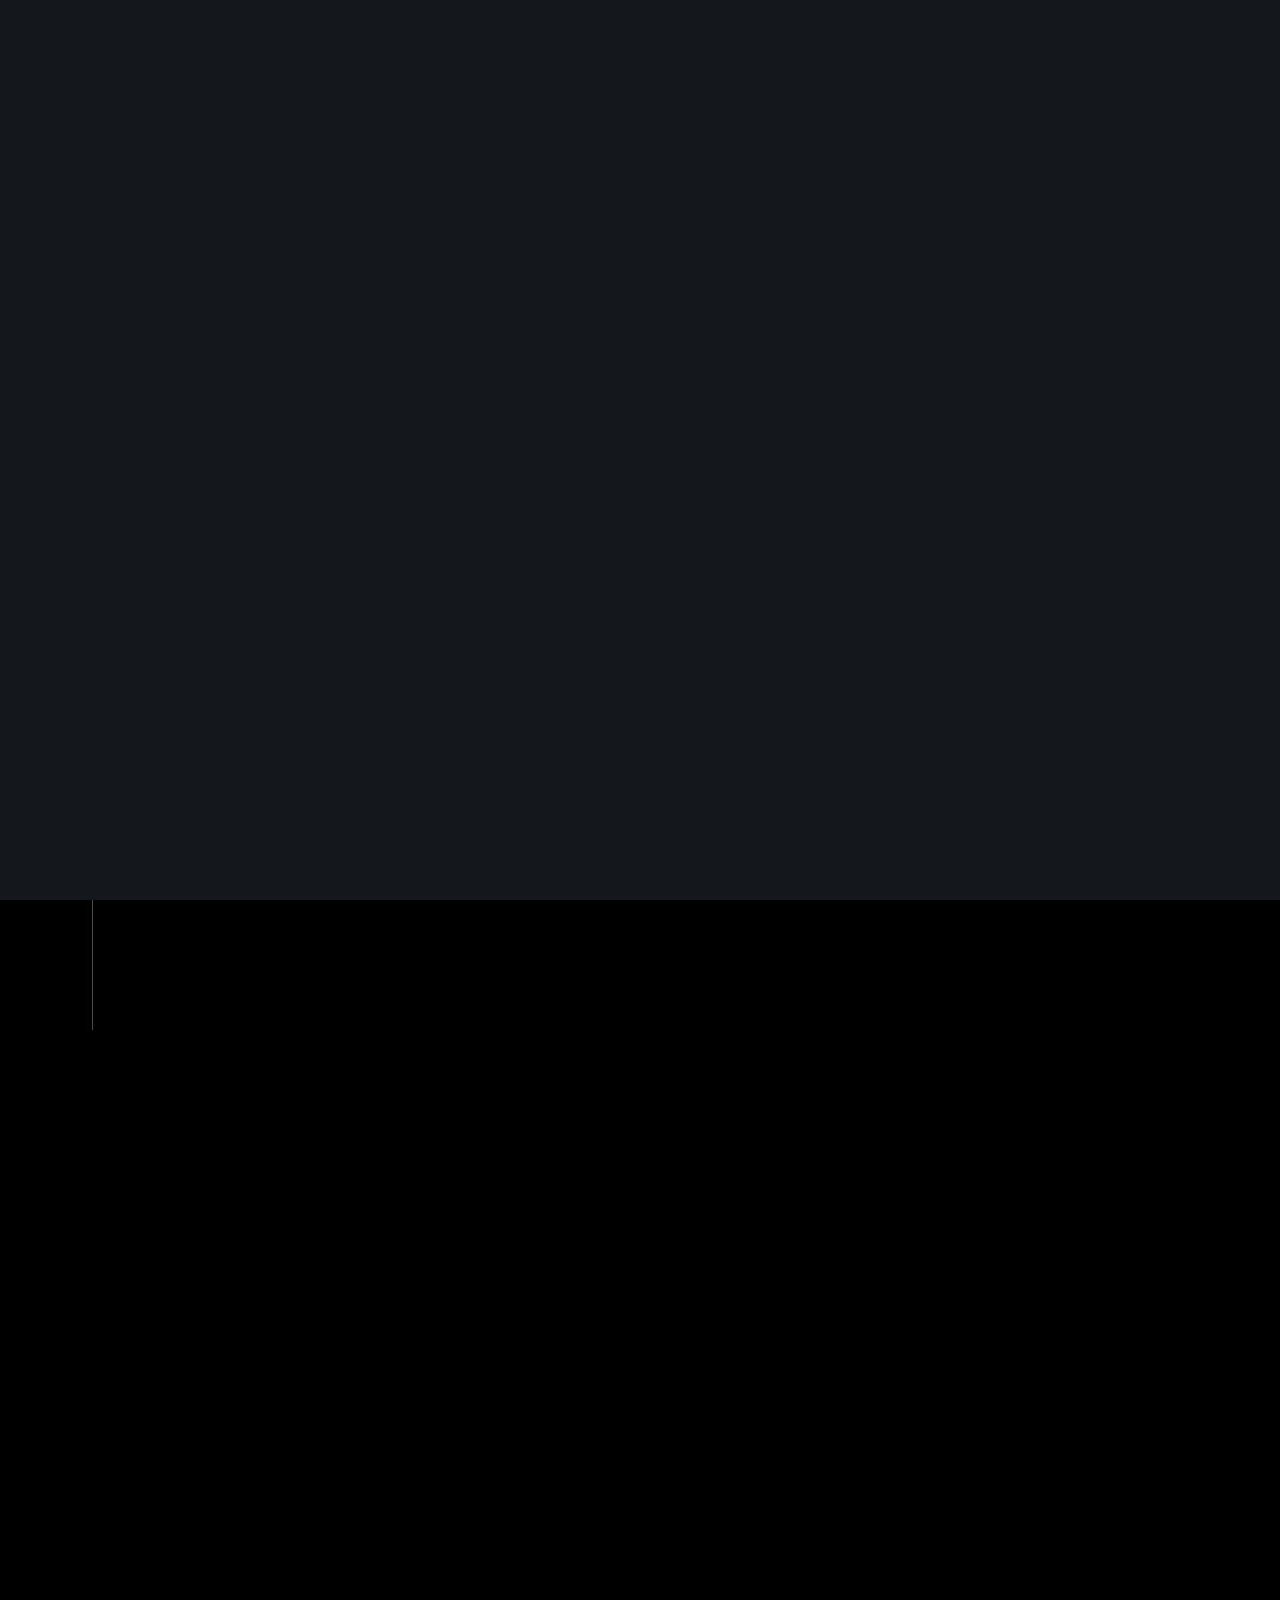
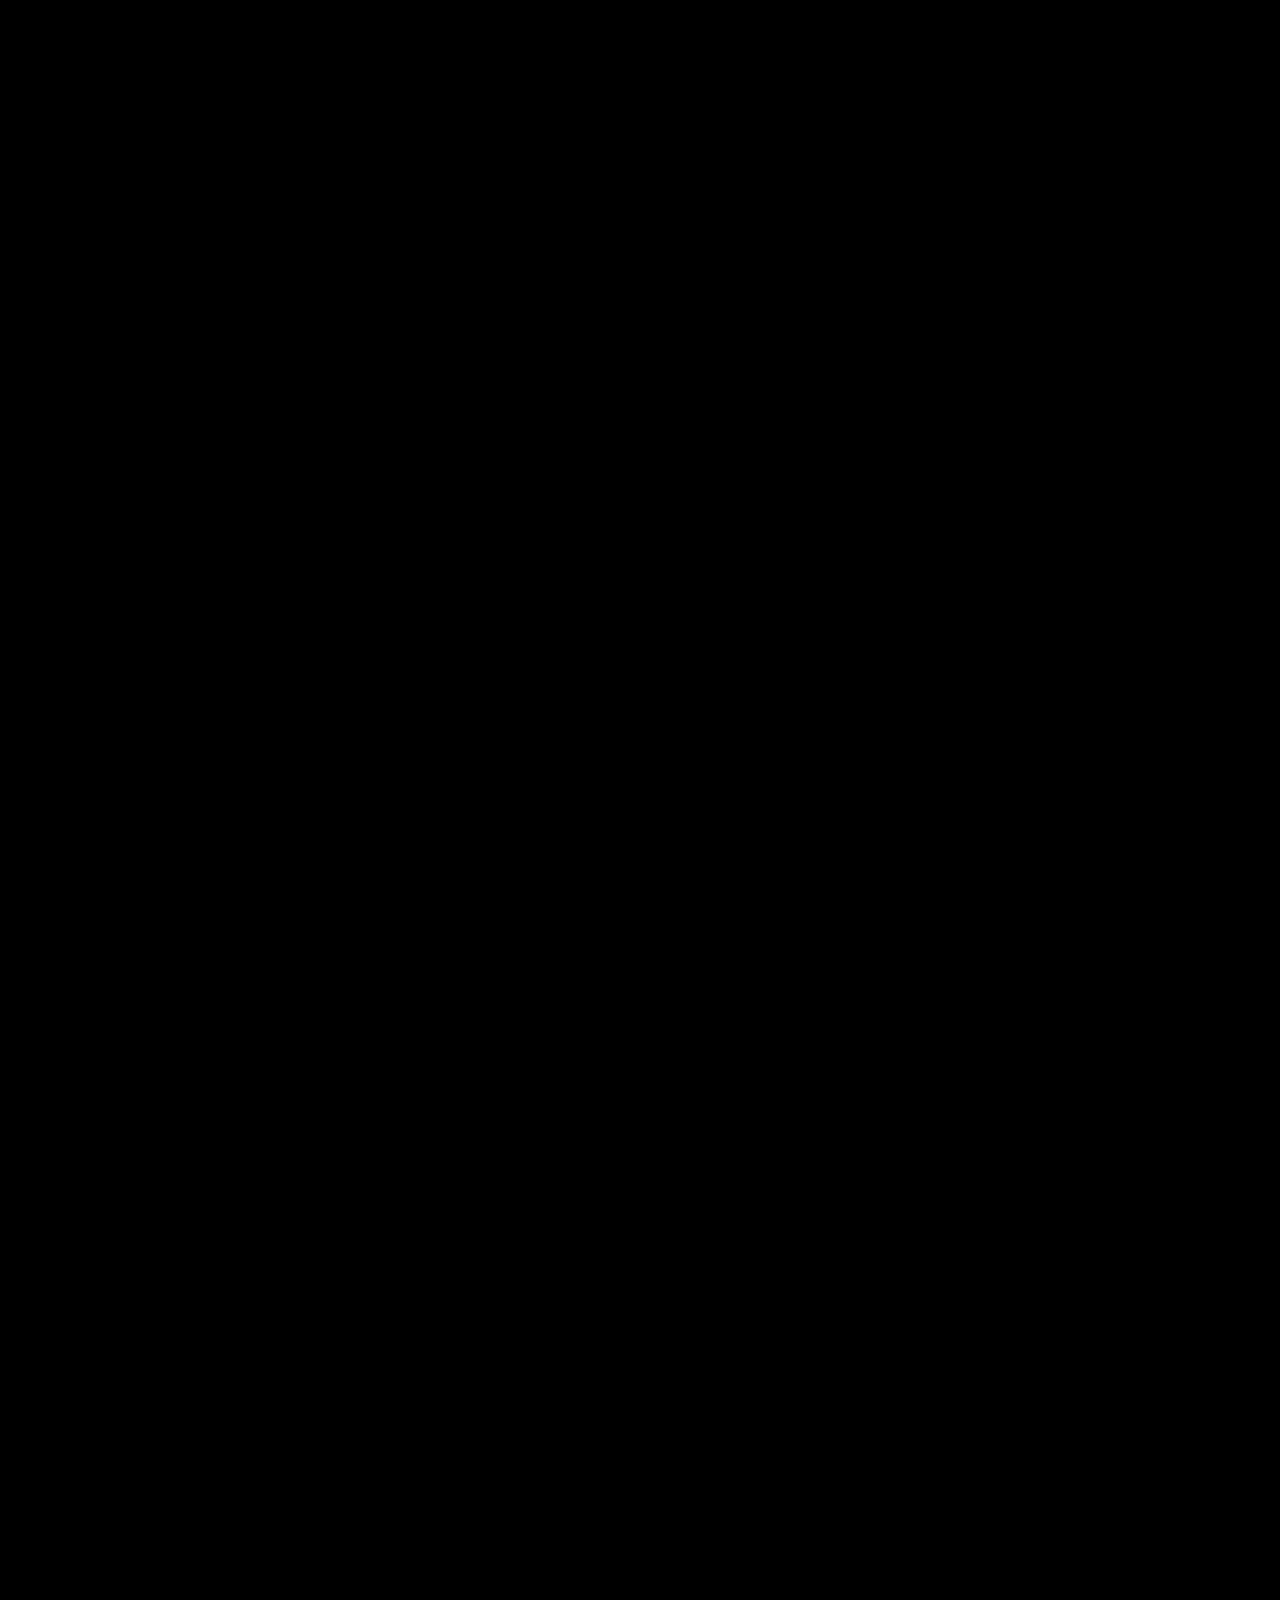
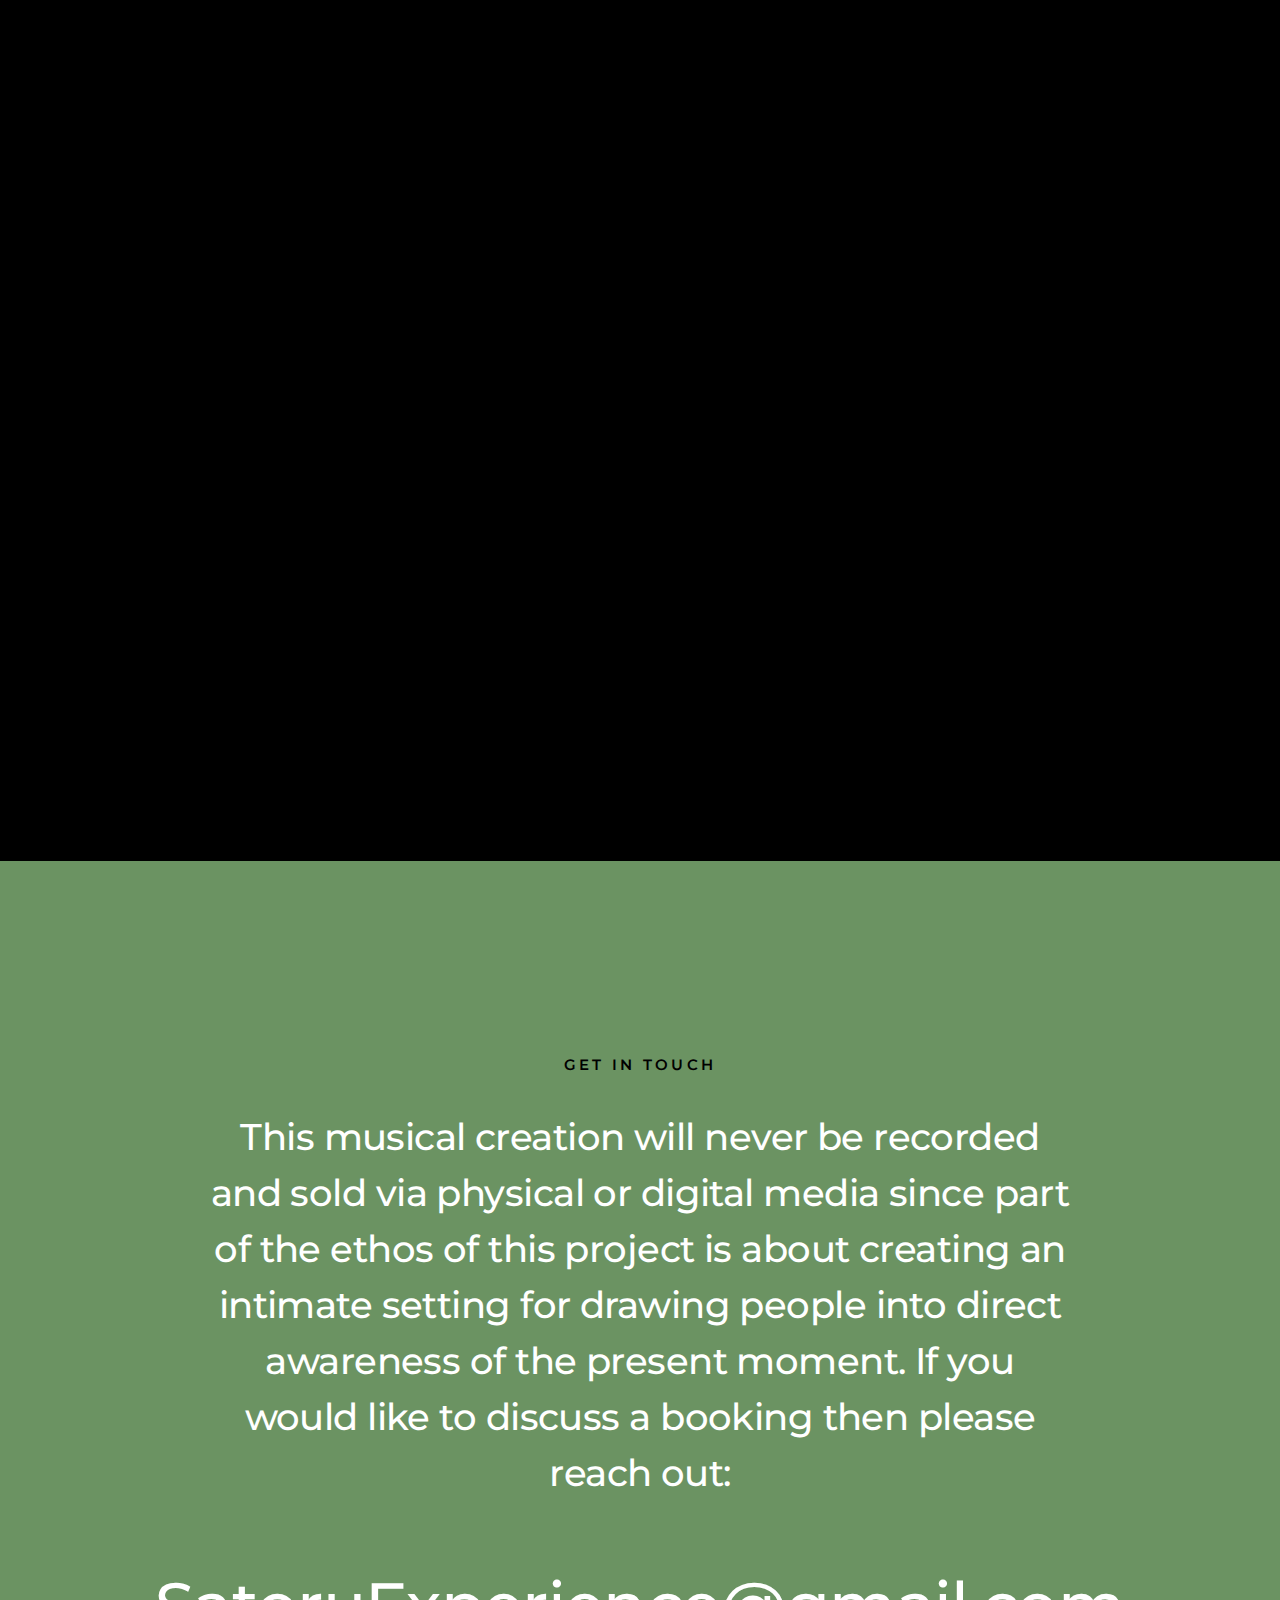
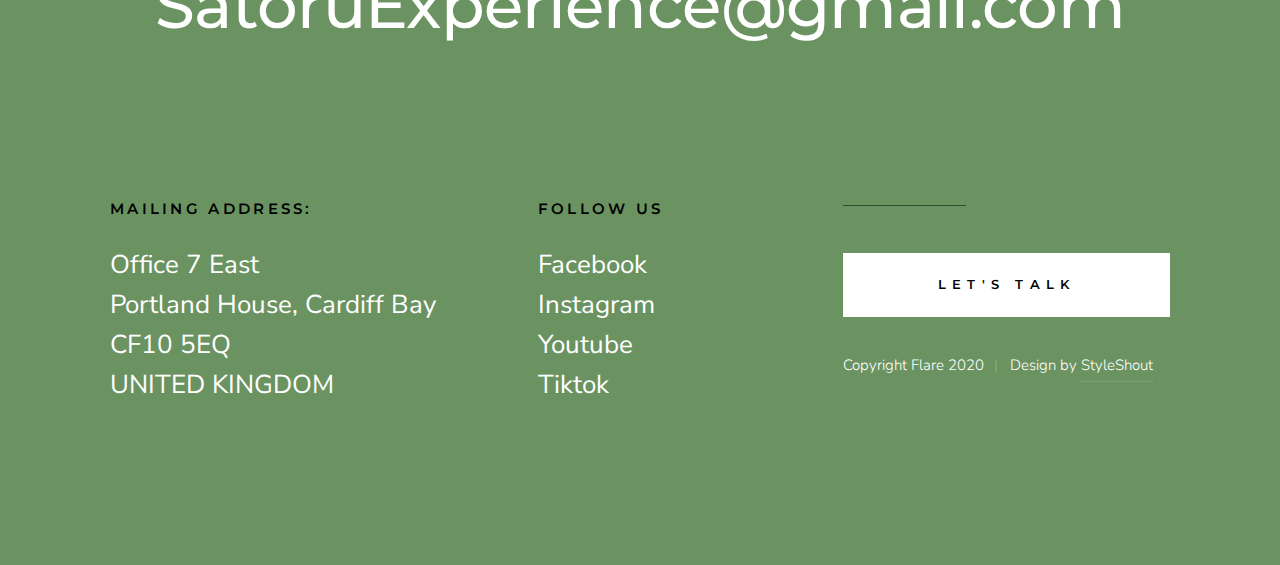
<file: index.html>
<!DOCTYPE html>
<html class="no-js" lang="en">
<head>

    <!--- basic page needs
    ================================================== -->
    <meta charset="utf-8">
    <title>Satoru</title>
    <meta name="description" content="">
    <meta name="author" content="">

    <!-- mobile specific metas
    ================================================== -->
    <meta name="viewport" content="width=device-width, initial-scale=1">

    <!-- CSS
    ================================================== -->
    <link rel="stylesheet" href="css/styles.css">
    <link rel="stylesheet" href="css/vendor.css">

    <!-- script
    ================================================== -->
    <script src="js/modernizr.js"></script>
    <!-- <script defer src="js/fontawesome/all.min.js"></script> -->

    <!-- favicons
    ================================================== -->
    <link rel="apple-touch-icon" sizes="180x180" href="apple-touch-icon.png">
    <link rel="icon" type="image/png" sizes="32x32" href="favicon-32x32.png">
    <link rel="icon" type="image/png" sizes="16x16" href="favicon-16x16.png">
    <link rel="manifest" href="site.webmanifest">

    <link rel="stylesheet"
    href="https://use.fontawesome.com/releases/v5.15.4/css/all.css"
    integrity="sha384‑DyZ88mC6Up2uqS4h/KRgHuoeGwBcD4Ng9SiP4dIRy0EXTlnuz47vAwmeGwVChigm"
     crossorigin="anonymous">
</head>

<body id="top">


    <!-- preloader
    ================================================== -->
    <div id="preloader">
        <div id="loader" class="dots-fade">
            <div></div>
            <div></div>
            <div></div>
        </div>
    </div>


    <!-- header
    ================================================== -->
    <header class="s-header">

        <div class="s-header__logo">
            <a href="index.html">
                <img src="images/logo.png" alt="Homepage">
            </a>
        </div>

        <div class="s-header__content">
    
            <nav class="s-header__nav-wrap">
                <ul class="s-header__nav">
                    <li><a class="smoothscroll" href="#hero" title="Intro">Home</a></li>
                    <li><a class="smoothscroll" href="#about" title="About">About</a></li>
                    <li><a class="smoothscroll" href="#tour" title="Tour">Tour</a></li>
                    <li><a class="smoothscroll" href="#contact" title="Contact">Contact</a></li>
                </ul>
            </nav> <!-- end s-header__nav-wrap -->

        </div> <!-- end header-content -->

        <a class="s-header__menu-toggle" href="#0"><span>Menu</span></a>

    </header> <!-- end s-header -->


    <!-- hero
    ================================================== -->
    <section id="hero" class="s-hero target-section">

        <div class="s-hero__bg">
            <div class="gradient-overlay"></div>
        </div>

        <div class="row s-hero__content">
            <div class="column">

                <h1>SATORU</h1>
                <div class="s-hero__content-about">

                    <p>
                    MUSIC&nbsp; /&nbsp; SOUND&nbsp; /&nbsp; MIND&nbsp; /&nbsp; EMOTION <br>
                    <br>
                    
                    </p>
    
                    <footer>
                        <div class="s-hero__content-social">
                            <a href="https://www.facebook.com/SatoruExperience/"><i class="fab fa-facebook-f" aria-hidden="true"></i></a>
                            <a href="https://www.instagram.com/SatoruExperience/"><i class="fab fa-instagram" aria-hidden="true"></i></a>
                            <a href="https://www.youtube.com/@satoruexperience"><i class="fab fa-youtube" aria-hidden="true"></i></a>
                            <a href="https://www.tiktok.com/@satoruexperience"><i class="fab fa-tiktok" aria-hidden="true"></i></a>
                        </div>
                    </footer>
                </div>

            </div>
        </div>

        <div class="s-hero__video">
            <a class="s-hero__video-link" href="https://youtu.be/ssuiMYNQcsg" data-lity="">
                <svg xmlns="http://www.w3.org/2000/svg" width="24" height="24" viewBox="0 0 24 24"><path d="M21 12l-18 12v-24z"/></svg>
                <span class="s-hero__video-text">PLAY VIDEO</span>
            </a>
        </div>

        <div class="s-hero__scroll">
            <a href="#about" class="s-hero__scroll-link smoothscroll">
                Scroll Down
            </a>
        </div>

    </section> <!-- end s-hero -->


    <!-- about
    ================================================== -->
    <section id="about" class="s-about">

        <div class="horizontal-line"></div>

        <div class="row">
            <div class="column large-12">

                <div class="section-title" data-num="ABOUT" data-aos="fade-up">
                    <h3 class="h6">How it all started...</h3>
                </div>

            </div>

            <div class="column large-6 w-900-stack s-about__intro-text">
                <h1 class="display-1" data-aos="fade-up">
                    Step into a realm where sound becomes sensation, and music dares to ask the questions words cannot.
                </h1>

                <p class="lead" data-aos="fade-up">
                    This immersive experience fuses experimental harp and electronically manipulated textures into a guided 
                    journey through the depths of perception and emotion. You won’t be told what to feel or think—but you will 
                    be invited to feel everything, to think in new dimensions. Each moment is crafted to draw you deeper into mystery, 
                    dissolving boundaries between sound, self, and silence. This is not merely a performance—it’s a rite of passage. 
                    A carefully constructed unraveling. Expect awe. Expect bewilderment. Expect to be stirred in ways that escape explanation. 
                    What you’ll find at the end cannot be promised—only that you won’t be the same. 
                </p>
            </div>

            <div class="column large-6 w-900-stack s-about__photo-block">
                <div class="s-about__photo" data-aos="fade-up"></div>
            </div>
        </div>
        <div class="row">
            <div class="column large-12 item item-process" data-aos="fade-up">
                <h3 class="item-title">History</h3>
                <p>
                    Satoru is the boundary-blurring collaboration between visionary music producer Lee House and internationally acclaimed harpist 
                    Catrin Finch. Together, they weave soundscapes that transcend genre, expectation, and even the traditional boundaries of music 
                    itself to create music that moves both body and spirit.
                </p>
                <p>
                    Lee House has been a dynamic presence in the music industry since 2011. His genre-spanning productions have amassed over 50 million 
                    streams on Spotify; a testament to both his versatility and his deep understanding of music’s emotional core. After graduating with 
                    the highest distinction ever awarded in his Music Production course, Lee became a sought-after producer and engineer at Acapela Studio. 
                    It was here that fate aligned him with Catrin Finch, sparking a creative partnership that would evolve from producing albums and 
                    composing ballets to mesmerising live performances that fuse harp with electronic textures, ambient sound design, and digital manipulation.
                </p>
                <p>
                    Catrin Finch is a cultural icon in Wales and one of the world’s foremost harpists, celebrated for her bold artistry and pioneering spirit. 
                    Trained in the classical tradition, she has carved a path that defies convention, blending the purity of the harp with a diverse array of 
                    musical genres and global influences. Her work has touched audiences across continents, garnering critical acclaim and a dedicated following. 
                    As a proud LGBTQ+ artist, Catrin brings authenticity, depth, and a fearless creative voice to every project she touches, championing diversity 
                    and artistic freedom.
                </p>
                <p>
                    In recent years, the pair have turned their attention toward the intersection of music, healing, and human consciousness. In 2021, during a 
                    commission for the National Eisteddfod, they began exploring the use of binaural beats, sound waves, and musical entrainment—the powerful 
                    phenomenon of the body syncing with rhythm—to induce states of calm and presence. This research led to further collaborations with Lampeter 
                    University, including a 60-minute sonic journey designed to slow the heart rate through a gradual reduction of tempo, and an immersive work 
                    rooted in Ayurvedic principles, performed at a yoga conference to widespread acclaim.
                </p>
                <p>
                    Following the profound response to these performances, Lee and Catrin founded Satoru. Partnering with Arts Council Wales, they have embarked 
                    on an ambitious and transformative mission: to craft a musical pilgrimage—an immersive, sensory-rich experience that guides listeners inward 
                    through sound, emotion, and awareness. Their work invites audiences to pause, to feel, and to rediscover their connection to the present 
                    moment—one resonant note at a time.
                </p>
                <p>
                    <br>
                </p>
            </div>
        </div>
<!--
        <div class="row block-large-1-2 block-tab-full s-about__process item-list">
            <div class="column item item-process" data-aos="fade-up">
                <h3 class="item-title">Define</h3>
                <p>
                Deserunt rerum perspiciatis quaerat quam numquam assumenda neque. 
                Quis dolores totam voluptatibus molestiae non. Quae exercitationem 
                cum numquam repudiandae. Beatae eum quae. Ut ex unde rem quod 
                ipsum consequatur. blanditiis temporibus pariatur voluptatibus molestiae.
                </p>
            </div>
            <div class="column item item-process" data-aos="fade-up">
                <h3 class="item-title">Design</h3>
                <p>
                Deserunt rerum perspiciatis quaerat quam numquam assumenda neque. 
                Quis dolores totam voluptatibus molestiae non. Quae exercitationem 
                cum numquam repudiandae. Beatae eum quae. Ut ex unde rem quod 
                ipsum consequatur. blanditiis temporibus pariatur voluptatibus molestiae.
                </p>
            </div>
            <div class="column item item-process" data-aos="fade-up">
                <h3 class="item-title">Build</h3>
                <p>
                Deserunt rerum perspiciatis quaerat quam numquam assumenda neque. 
                Quis dolores totam voluptatibus molestiae non. Quae exercitationem 
                cum numquam repudiandae. Beatae eum quae. Ut ex unde rem quod 
                ipsum consequatur. blanditiis temporibus pariatur voluptatibus molestiae.
                </p>
            </div>
            <div class="column item item-process" data-aos="fade-up">
                <h3 class="item-title">Launch</h3>
                <p>
                Deserunt rerum perspiciatis quaerat quam numquam assumenda neque. 
                Quis dolores totam voluptatibus molestiae non. Quae exercitationem 
                cum numquam repudiandae. Beatae eum quae. Ut ex unde rem quod 
                ipsum consequatur. blanditiis temporibus pariatur voluptatibus molestiae.
                </p>
            </div>
        </div>
    -->

    </section> <!-- end s-about -->


    <!-- services
    ================================================== -->
    <section id="tour" class="s-tour">

        <div class="row">
            <div class="column large-12">
                <div class="section-title" data-num="TOUR" data-aos="fade-up">
                    <h3 class="h6">COME AND SEE US LIVE...</h3>
                </div>
            </div>
            <div class="column large-12 w-900-stack">
                <h1 class="display-1" data-aos="fade-up">
                    <table class="table table-striped">
                        <thead>
                          <tr>
                            <th>DATE</th>
                            <th>LOCATION</th>
                            <th>VENUE</th>
                            <th>TICKETS</th>
                          </tr>
                        </thead>
                        <tbody>
                          <tr>
                            <td>08/10/2025</td>
                            <td>Cardigan, Wales</td>
                            <td>Theatr Mwldan</td>
                            <td><a href="https://www.mwldan.co.uk/events/s-a-t-o-r-u-catrin-finch-lee-house" target="_blank"><i class="fas fa-calendar"></i></a></td>
                          </tr>
                          <tr>
                            <td>09/10/2025</td>
                            <td>Cardiff, Wales</td>
                            <td>Royal Welsh College of Music & Drama</td>
                            <td><a href="https://www.rwcmd.ac.uk/events/satoru-catrin-finch-lee-house" target="_blank"><i class="fas fa-calendar"></i></a></td>
                          </tr>
                          <tr>
                            <td>10/10/2025</td>
                            <td>Caernarfon, Wales</td>
                            <td>Galeri</td>
                            <td><a href="https://galericaernarfon.ticketsolve.com/ticketbooth/shows/873673128?_gl=1*1ewwssd*_ga*ODk5MjQ5NDg1LjE3NTQyMjcyNjk.*_ga_9BTFE7X8Y0*czE3NTQyMjcyNjkkbzEkZzEkdDE3NTQyMjczNTgkajU5JGwwJGgw" target="_blank">
                                <i class="fas fa-calendar"></i></a></td>
                          </tr>
                          <!-- More rows for other dates -->
                        </tbody>
                      </table>
                </h1>
            </div>
            <!---
            <div class="column large-6 w-900-stack">
                <h1 class="display-1" data-aos="fade-up">
                    Deserunt rerum perspiciatis quaerat quam numquam assumenda neque. 
                    Quis dolores totam voluptatibus. 
                </h1>
            </div>
            <div class="column large-6 w-900-stack">
                <p class="lead" data-aos="fade-up">
                Velit deleniti harum sit beatae sint repellendus expedita. Omnis possimus 
                sed rerum tenetur ea ab aut minima magnam. Deserunt sit cupiditate 
                similique eveniet earum. Consectetur dolores maxime quisquam voluptate magni.
                Ut ex unde rem quod ipsum consequatur. blanditiis temporibus pariatur voluptatibus molestiae.
                </p>
            </div> -->
        </div>

        <!-- 
        <div class="row block-large-1-2 block-tab-full s-services__services item-list">
            <div class="column item item-service" data-aos="fade-up">
                <span class="service-icon service-icon--product-design"></span>
                <h3 class="item-title">Product Design</h3>
                <p>
                Deserunt rerum perspiciatis quaerat quam numquam assumenda neque. 
                Quis dolores totam voluptatibus molestiae non. Quae exercitationem 
                cum numquam repudiandae. Beatae eum quae. Ut ex unde rem quod 
                ipsum consequatur. blanditiis temporibus pariatur voluptatibus molestiae.
                </p>
            </div>
            <div class="column item item-service" data-aos="fade-up">
                <span class="service-icon service-icon--branding"></span>
                <h3 class="item-title">Branding</h3>
                <p>
                Deserunt rerum perspiciatis quaerat quam numquam assumenda neque. 
                Quis dolores totam voluptatibus molestiae non. Quae exercitationem 
                cum numquam repudiandae. Beatae eum quae. Ut ex unde rem quod 
                ipsum consequatur. blanditiis temporibus pariatur voluptatibus molestiae.
                </p>
            </div>
            <div class="column item item-service" data-aos="fade-up">
                <span class="service-icon service-icon--frontend"></span>
                <h3 class="item-title">Frontend Development</h3>
                <p>
                Deserunt rerum perspiciatis quaerat quam numquam assumenda neque. 
                Quis dolores totam voluptatibus molestiae non. Quae exercitationem 
                cum numquam repudiandae. Beatae eum quae. Ut ex unde rem quod 
                ipsum consequatur. blanditiis temporibus pariatur voluptatibus molestiae.
                </p>
            </div>
            <div class="column item item-service" data-aos="fade-up">
                <span class="service-icon service-icon--research"></span>
                <h3 class="item-title">UX Research</h3>
                <p>
                Deserunt rerum perspiciatis quaerat quam numquam assumenda neque. 
                Quis dolores totam voluptatibus molestiae non. Quae exercitationem 
                cum numquam repudiandae. Beatae eum quae. Ut ex unde rem quod 
                ipsum consequatur. blanditiis temporibus pariatur voluptatibus molestiae.
                </p>
            </div>
            <div class="column item item-service" data-aos="fade-up">
                <span class="service-icon service-icon--illustration"></span>
                <h3 class="item-title">Illustration</h3>
                <p>
                Deserunt rerum perspiciatis quaerat quam numquam assumenda neque. 
                Quis dolores totam voluptatibus molestiae non. Quae exercitationem 
                cum numquam repudiandae. Beatae eum quae. Ut ex unde rem quod 
                ipsum consequatur. blanditiis temporibus pariatur voluptatibus molestiae.
                </p>
            </div>
            <div class="column item item-service" data-aos="fade-up">
                <span class="service-icon service-icon--ecommerce"></span>
                <h3 class="item-title">E-Commerce</h3>
                <p>
                Deserunt rerum perspiciatis quaerat quam numquam assumenda neque. 
                Quis dolores totam voluptatibus molestiae non. Quae exercitationem 
                cum numquam repudiandae. Beatae eum quae. Ut ex unde rem quod 
                ipsum consequatur. blanditiis temporibus pariatur voluptatibus molestiae.
                </p>
            </div>
        </div>
        -->

    </section> <!-- end s-services -->

    <section id="contact" class="s-contact">
    <!-- contact
    ================================================== -->
        <div class="row narrower s-contact__top h-text-center">
            <div class="column">
                <h3 class="h6">Get In Touch</h3>
                <h1 class="display-1">
                This musical creation will never be recorded and sold via physical or digital media since part of the 
                ethos of this project is about creating an intimate setting for drawing people into direct awareness of the present moment.
                If you would like to discuss a booking then please reach out:
                </h1>
            </div>
        </div> <!-- s-footer__top -->

        <div class="row h-text-center">
            <div class="column">
                <p class="s-contact__email">
                    <a href="mailto:satoruexperience@gmail.com">SatoruExperience@gmail.com</a>
                </p>
            </div>
        </div>

    </section>  <!-- end s-contact -->


    <!-- footerh
    ================================================== -->
    <footer class="s-footer">
        <div class="row row-y-top">

            <div class="column large-8 medium-12">
                <div class="row">
                    <div class="column large-7 tab-12 s-footer__block">
                        <h4 class="h6">Mailing Address:</h4>
        
                        <p>
                        Office 7 East <br>
                        Portland House, Cardiff Bay <br>
                        CF10 5EQ <br>
                        UNITED KINGDOM<br>
                        <!-- <a href="tel:197-543-2345">+197 543 2345</a> -->
                        </p>
                    </div>
        
                    <div class="column large-5 tab-12 s-footer__block">
                        <h4 class="h6">Follow Us</h4 class="h6">
        
                        <ul class="s-footer__list">
                            <li><a href="https://www.facebook.com/SatoruExperience/">Facebook</a></li>
                            <li><a href="https://www.instagram.com/SatoruExperience/">Instagram</a></li>
                            <li><a href="https://www.youtube.com/@satoruexperience">Youtube</a></li>
                            <li><a href="https://www.tiktok.com/@satoruexperience">Tiktok</a></li>
                        </ul>
                    </div>
                </div>
            </div>

            <div class="column large-4 medium-12 s-footer__block--end">
                <a href="mailto:satoruexperience@gmail.com" class="btn h-full-width">Let's Talk</a>

                <div class="ss-copyright">
                    <span>Copyright Flare 2020</span> 
                    <span>Design by <a href="https://www.styleshout.com/">StyleShout</a></span>
                </div>
            </div>

            <div class="ss-go-top">
                <a class="smoothscroll" title="Back to Top" href="#top">
                    top
                </a>
            </div> <!-- end ss-go-top -->

        </div>
    </footer>
    

    <!-- photoswipe background
    ================================================== -->
    <div aria-hidden="true" class="pswp" role="dialog" tabindex="-1">

        <div class="pswp__bg"></div>
        <div class="pswp__scroll-wrap">

            <div class="pswp__container">
                <div class="pswp__item"></div>
                <div class="pswp__item"></div>
                <div class="pswp__item"></div>
            </div>

            <div class="pswp__ui pswp__ui--hidden">
                <div class="pswp__top-bar">
                    <div class="pswp__counter"></div><button class="pswp__button pswp__button--close" title="Close (Esc)"></button> <button class="pswp__button pswp__button--share" title=
                    "Share"></button> <button class="pswp__button pswp__button--fs" title="Toggle fullscreen"></button> <button class="pswp__button pswp__button--zoom" title=
                    "Zoom in/out"></button>
                    <div class="pswp__preloader">
                        <div class="pswp__preloader__icn">
                            <div class="pswp__preloader__cut">
                                <div class="pswp__preloader__donut"></div>
                            </div>
                        </div>
                    </div>
                </div>
                <div class="pswp__share-modal pswp__share-modal--hidden pswp__single-tap">
                    <div class="pswp__share-tooltip"></div>
                </div><button class="pswp__button pswp__button--arrow--left" title="Previous (arrow left)"></button> <button class="pswp__button pswp__button--arrow--right" title=
                "Next (arrow right)"></button>
                <div class="pswp__caption">
                    <div class="pswp__caption__center"></div>
                </div>
            </div>

        </div>

    </div> <!-- end photoSwipe background -->


    <!-- Java Script
    ================================================== -->
    <script src="js/jquery-3.2.1.min.js"></script>
    <script src="js/plugins.js"></script>
    <script src="js/main.js"></script>

</body>

</html>
</file>
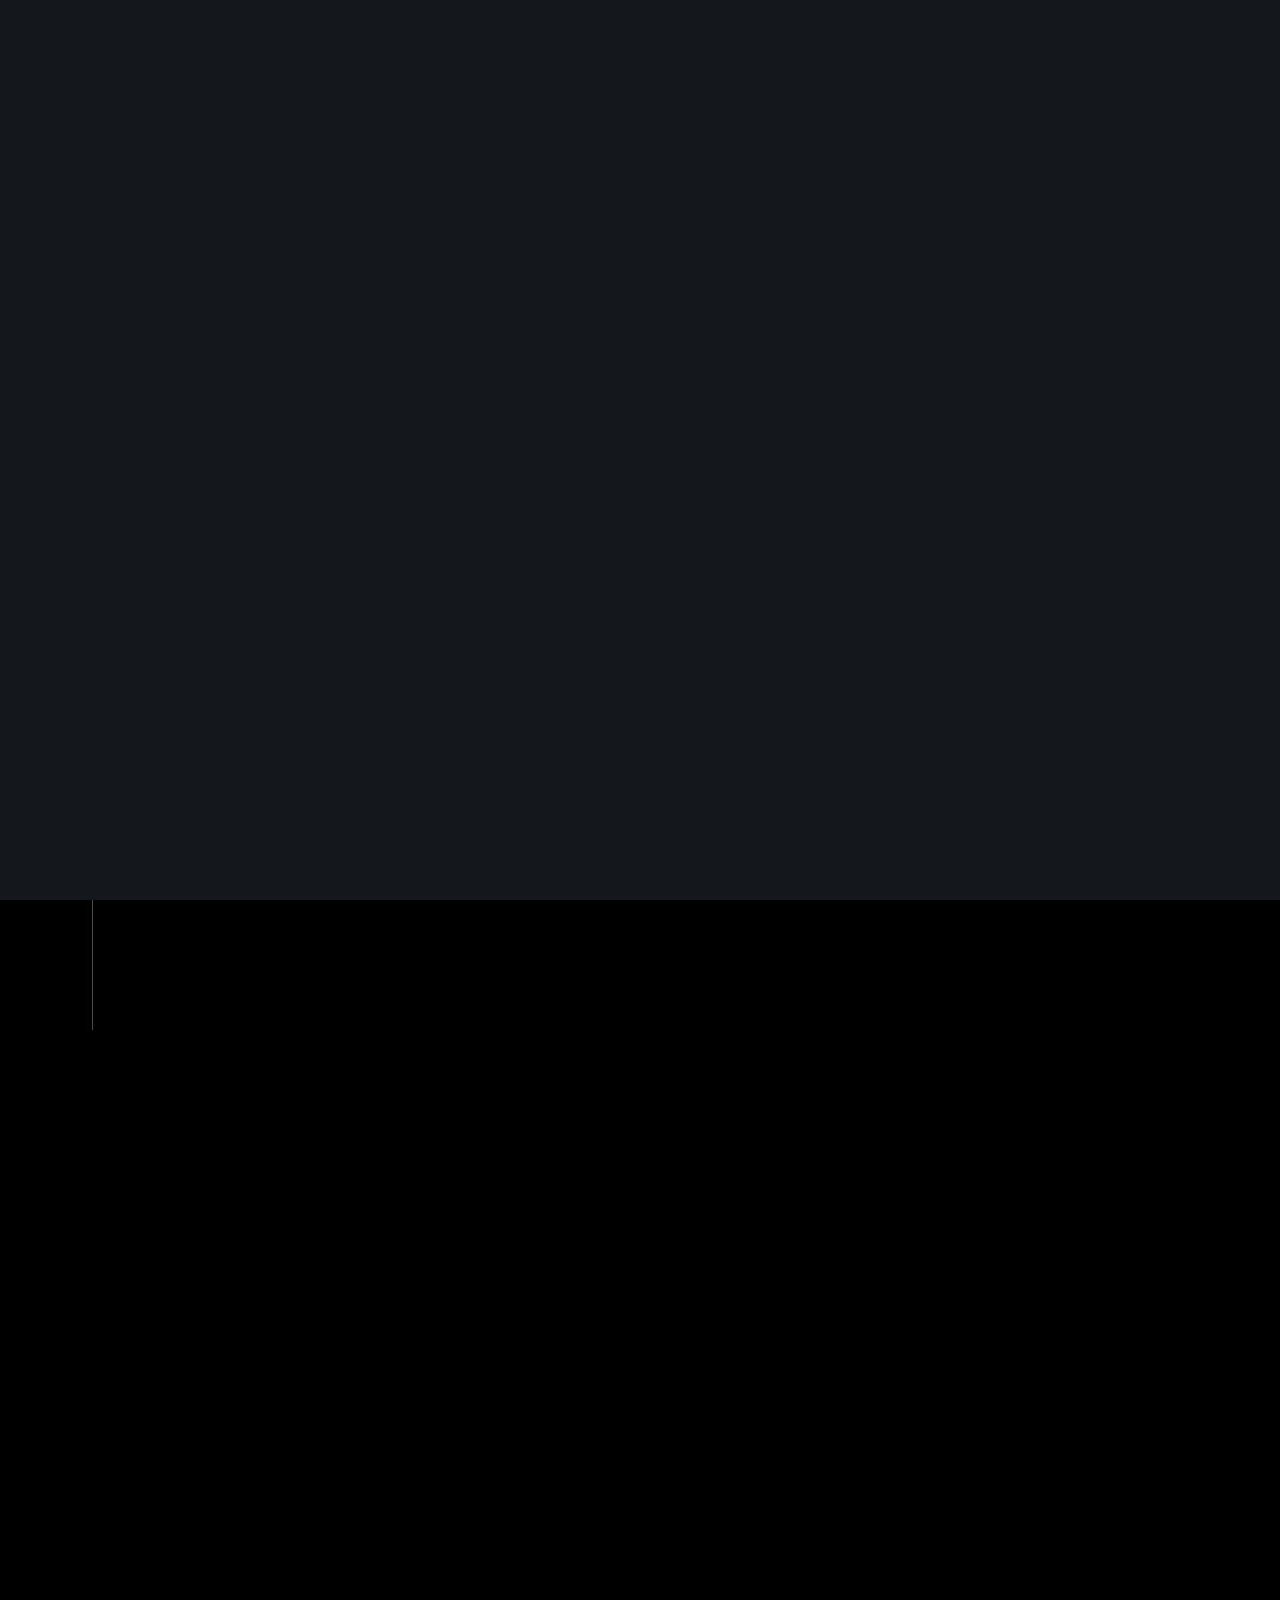
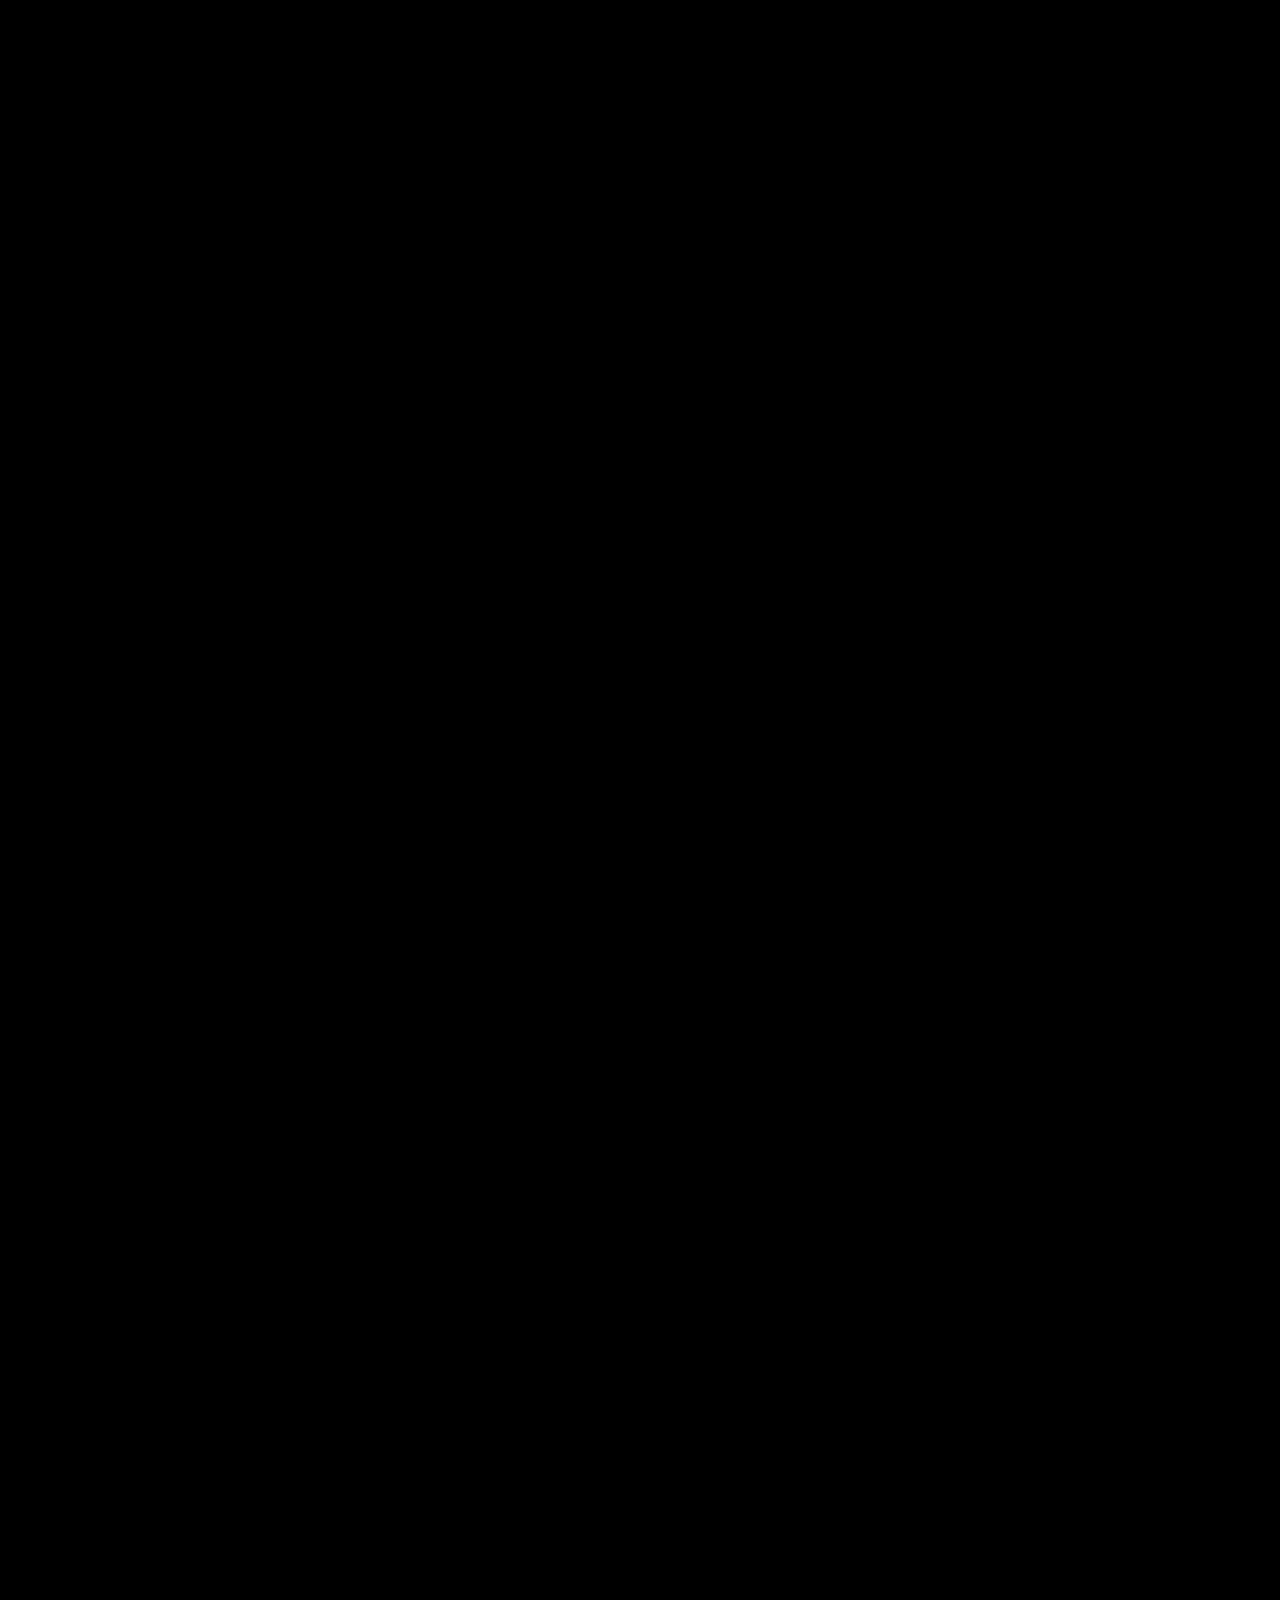
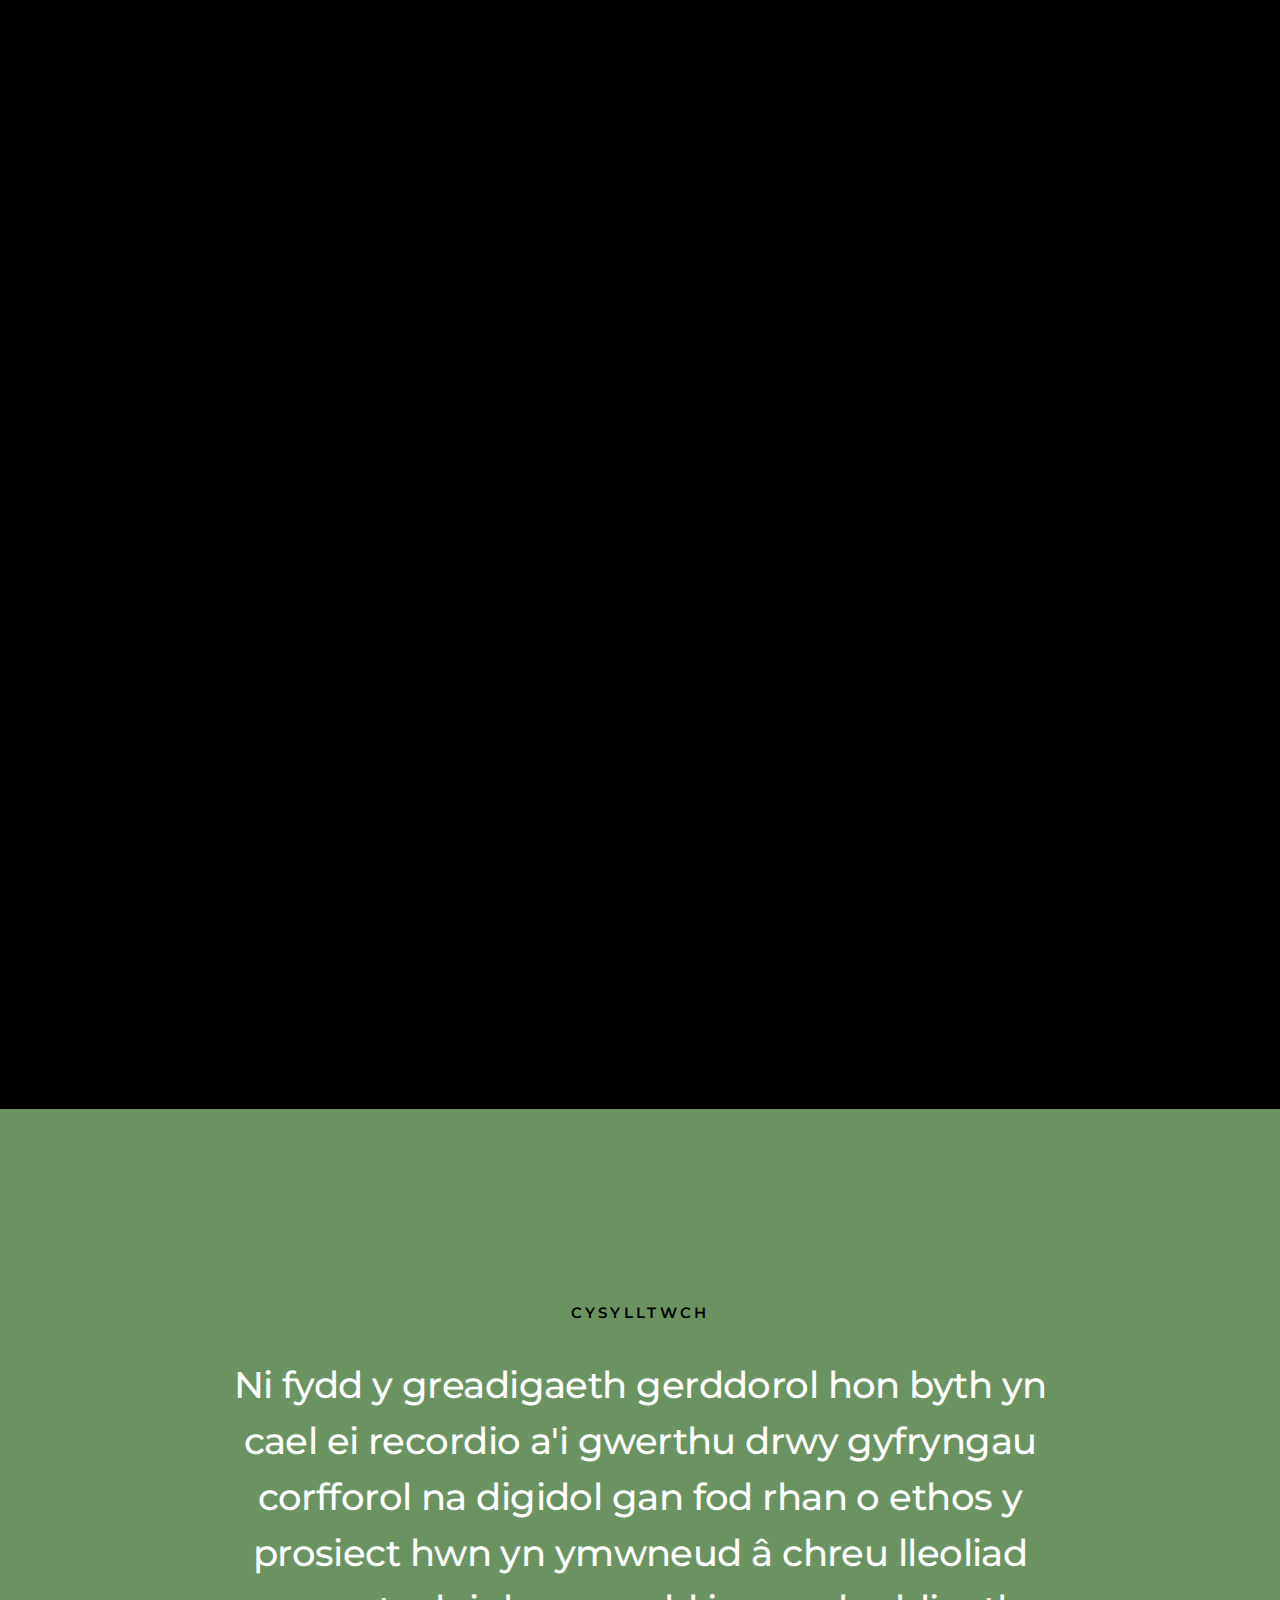
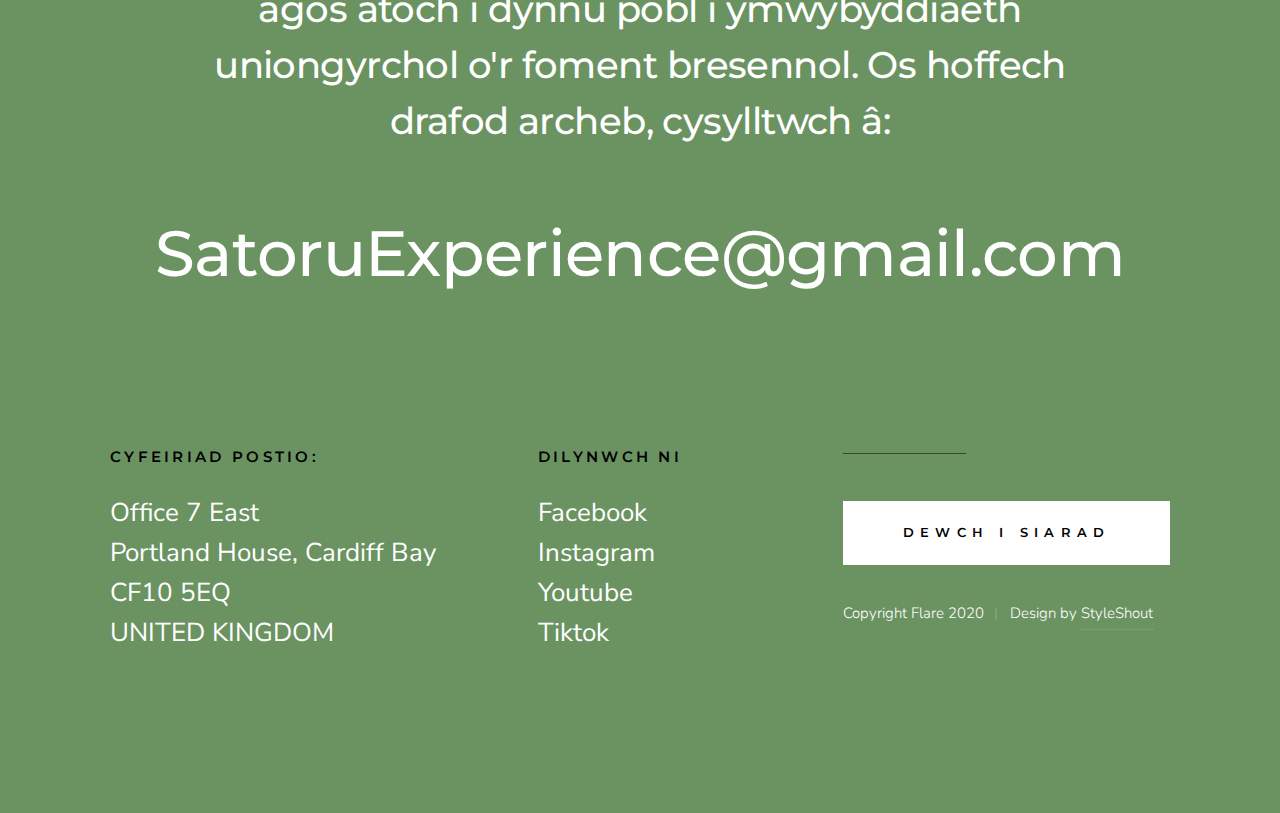
<file: index-cym.html>
<!DOCTYPE html>
<html class="no-js" lang="en">
<head>

    <!--- basic page needs
    ================================================== -->
    <meta charset="utf-8">
    <title>Satoru</title>
    <meta name="description" content="">
    <meta name="author" content="">

    <!-- mobile specific metas
    ================================================== -->
    <meta name="viewport" content="width=device-width, initial-scale=1">

    <!-- CSS
    ================================================== -->
    <link rel="stylesheet" href="css/styles.css">
    <link rel="stylesheet" href="css/vendor.css">

    <!-- script
    ================================================== -->
    <script src="js/modernizr.js"></script>
    <!-- <script defer src="js/fontawesome/all.min.js"></script> -->

    <!-- favicons
    ================================================== -->
    <link rel="apple-touch-icon" sizes="180x180" href="apple-touch-icon.png">
    <link rel="icon" type="image/png" sizes="32x32" href="favicon-32x32.png">
    <link rel="icon" type="image/png" sizes="16x16" href="favicon-16x16.png">
    <link rel="manifest" href="site.webmanifest">

    <link rel="stylesheet"
    href="https://use.fontawesome.com/releases/v5.15.4/css/all.css"
    integrity="sha384‑DyZ88mC6Up2uqS4h/KRgHuoeGwBcD4Ng9SiP4dIRy0EXTlnuz47vAwmeGwVChigm"
     crossorigin="anonymous">
</head>

<body id="top">


    <!-- preloader
    ================================================== -->
    <div id="preloader">
        <div id="loader" class="dots-fade">
            <div></div>
            <div></div>
            <div></div>
        </div>
    </div>


    <!-- header
    ================================================== -->
    <header class="s-header">

        <div class="s-header__logo">
            <a href="index-cym.html">
                <img src="images/logo.png" alt="Cartref">
            </a>
        </div>

        <div class="s-header__content">
    
            <nav class="s-header__nav-wrap">
                <ul class="s-header__nav">
                    <li><a class="smoothscroll" href="#cartref" title="Cartref">Cartref</a></li>
                    <li><a class="smoothscroll" href="#ynghylch" title="Ynghylch">Ynghylch</a></li>
                    <li><a class="smoothscroll" href="#taith" title="Taith">Taith</a></li>
                    <li><a class="smoothscroll" href="#cysylltwch" title="Cysylltwch">Cysylltwch</a></li>
                </ul>
            </nav> <!-- end s-header__nav-wrap -->

        </div> <!-- end header-content -->

        <a class="s-header__language" href="/index.html"><span>ENGLISH</span></a>

        <a class="s-header__menu-toggle" href="#0"><span>Bwydlen</span></a>

    </header> <!-- end s-header -->


    <!-- hero
    ================================================== -->
    <section id="cartref" class="s-hero target-section">

        <div class="s-hero__bg">
            <div class="gradient-overlay"></div>
        </div>

        <div class="row s-hero__content">
            <div class="column">

                <h1>SATORU</h1>
                <div class="s-hero__content-about">

                    <p>
                    CERDDORIAETH&nbsp; /&nbsp; SAIN&nbsp; /&nbsp; MEDDWL&nbsp; /&nbsp; EMOSIWN <br>
                    <br>
                    
                    </p>
    
                    <footer>
                        <div class="s-hero__content-social">
                            <a href="https://www.facebook.com/SatoruExperience/"><i class="fab fa-facebook-f" aria-hidden="true"></i></a>
                            <a href="https://www.instagram.com/SatoruExperience/"><i class="fab fa-instagram" aria-hidden="true"></i></a>
                            <a href="https://www.youtube.com/@satoruexperience"><i class="fab fa-youtube" aria-hidden="true"></i></a>
                            <a href="https://www.tiktok.com/@satoruexperience"><i class="fab fa-tiktok" aria-hidden="true"></i></a>
                        </div>
                    </footer>
                </div>

            </div>
        </div>

        <div class="s-hero__video">
            <a class="s-hero__video-link" href="https://youtu.be/ssuiMYNQcsg" data-lity="">
                <svg xmlns="http://www.w3.org/2000/svg" width="24" height="24" viewBox="0 0 24 24"><path d="M21 12l-18 12v-24z"/></svg>
                <span class="s-hero__video-text">FIDEO</span>
            </a>
        </div>

        <div class="s-hero__scroll">
            <a href="#ynghylch" class="s-hero__scroll-link smoothscroll">
                Sgroliwch
            </a>
        </div>

    </section> <!-- end s-hero -->


    <!-- about
    ================================================== -->
    <section id="ynghylch" class="s-about">

        <div class="horizontal-line"></div>

        <div class="row">
            <div class="column large-12">

                <div class="section-title" data-num="ABOUT" data-aos="fade-up">
                    <h3 class="h6">Sut y dechreuodd y cyfan...</h3>
                </div>

            </div>

            <div class="column large-6 w-900-stack s-about__intro-text">
                <h1 class="display-1" data-aos="fade-up">
                    Camwch i mewn i fyd lle mae sain yn dod yn deimlad, a lle mae cerddoriaeth yn meiddio gofyn y cwestiynau na all geiriau eu gofyn.
                </h1>

                <p class="lead" data-aos="fade-up">
                    Mae'r profiad trochol hwn yn cyfuno telyn arbrofol a gweadau wedi'u trin yn electronig i mewn i daith dywysedig drwy ddyfnderoedd canfyddiad ac emosiwn. Ni fyddwch yn cael gwybod beth i'w deimlo na'i feddwl—ond byddwch yn cael eich gwahodd i deimlo popeth, i feddwl mewn dimensiynau newydd. Mae pob eiliad wedi'i chrefft i'ch tynnu'n ddyfnach i ddirgelwch, gan ddiddymu ffiniau rhwng sain, hunan, a thawelwch. Nid perfformiad yn unig yw hwn—mae'n ddefod bontio. Datodiad wedi'i adeiladu'n ofalus. Disgwyliwch ryfeddod. Disgwyliwch ddryswch. Disgwyliwch gael eich cyffroi mewn ffyrdd sy'n dianc rhag esboniad. Ni ellir addo'r hyn a gewch ar y diwedd—dim ond na fyddwch yr un fath.
                </p>
            </div>

            <div class="column large-6 w-900-stack s-about__photo-block">
                <div class="s-about__photo" data-aos="fade-up"></div>
            </div>
        </div>
        <div class="row">
            <div class="column large-12 item item-process" data-aos="fade-up">
                <h3 class="item-title">Hanes</h3>
                <p>
                    Satoru yw'r cydweithrediad sy'n pylu ffiniau rhwng y cynhyrchydd cerddoriaeth gweledigaethol Lee House a'r delynores o fri rhyngwladol Catrin Finch. Gyda'i gilydd, maent yn plethu tirweddau sain sy'n mynd y tu hwnt i genre, disgwyliadau, a hyd yn oed ffiniau traddodiadol cerddoriaeth ei hun i greu cerddoriaeth sy'n symud y corff a'r ysbryd.
                </p>
                <p>
                    Mae Lee House wedi bod yn bresenoldeb deinamig yn y diwydiant cerddoriaeth ers 2011. Mae ei gynyrchiadau sy'n cwmpasu gwahanol genres wedi cronni dros 50 miliwn o ffrydiau ar Spotify; tystiolaeth o'i hyblygrwydd a'i ddealltwriaeth ddofn o graidd emosiynol cerddoriaeth. Ar ôl graddio gyda'r anrhydedd uchaf a ddyfarnwyd erioed yn ei gwrs Cynhyrchu Cerddoriaeth, daeth Lee yn gynhyrchydd a pheiriannydd poblogaidd yn Acapela Studio. Yma y gwnaeth tynged ei alinio â Catrin Finch, gan sbarduno partneriaeth greadigol a fyddai'n esblygu o gynhyrchu albymau a chyfansoddi bale i berfformiadau byw hudolus sy'n cyfuno telyn â gweadau electronig, dylunio sain amgylchynol, a thrin digidol.
                </p>
                <p>
                    Mae Catrin Finch yn eicon diwylliannol yng Nghymru ac yn un o delynorion mwyaf blaenllaw'r byd, yn cael ei dathlu am ei chrefft feiddgar a'i hysbryd arloesol. Wedi'i hyfforddi yn y traddodiad clasurol, mae hi wedi cerfio llwybr sy'n herio confensiwn, gan gyfuno purdeb y delyn ag amrywiaeth eang o genres cerddorol a dylanwadau byd-eang. Mae ei gwaith wedi cyffwrdd â chynulleidfaoedd ar draws cyfandiroedd, gan ennill clod beirniadol a dilynwyr ymroddedig.
Fel artist LGBTQ+ balch, mae Catrin yn dod â dilysrwydd, dyfnder, a llais creadigol di-ofn i bob prosiect y mae'n ei gyffwrdd, gan hyrwyddo amrywiaeth a rhyddid artistig.
                </p>
                <p>
                    Yn ystod y blynyddoedd diwethaf, mae'r ddau wedi troi eu sylw at groesffordd cerddoriaeth, iachâd, ac ymwybyddiaeth ddynol. Yn 2021, yn ystod comisiwn ar gyfer yr Eglwys Genedlaethol, dechreuon nhw archwilio'r defnydd o guriadau binaural, tonnau sain, a chymhelliant cerddorol—ffenomen bwerus y corff yn cydamseru â rhythm—i ysgogi cyflyrau o dawelwch a phresenoldeb. Arweiniodd yr ymchwil hon at gydweithrediadau pellach â Phrifysgol Llanbedr Pont Steffan, gan gynnwys taith sonig 60 munud a gynlluniwyd i arafu cyfradd y galon trwy ostyngiad graddol mewn tempo, a gwaith trochol wedi'i wreiddio mewn egwyddorion Ayurvedig, a berfformiwyd mewn cynhadledd ioga i glod eang.
                </p>
                <p>
                    Yn dilyn yr ymateb dwys i'r perfformiadau hyn, sefydlodd Lee a Catrin Satoru. Gan bartneru â Chyngor Celfyddydau Cymru, maent wedi cychwyn ar genhadaeth uchelgeisiol a thrawsnewidiol: creu pererindod gerddorol—profiad trochol, synhwyraidd-gyfoethog sy'n tywys gwrandawyr i mewn trwy sain, emosiwn ac ymwybyddiaeth. Mae eu gwaith yn gwahodd cynulleidfaoedd i oedi, i deimlo ac i ailddarganfod eu cysylltiad â'r foment bresennol—un nodyn atseiniol ar y tro.
                </p>
                <p>
                    <br>
                </p>
            </div>
        </div>
<!--
        <div class="row block-large-1-2 block-tab-full s-about__process item-list">
            <div class="column item item-process" data-aos="fade-up">
                <h3 class="item-title">Define</h3>
                <p>
                Deserunt rerum perspiciatis quaerat quam numquam assumenda neque. 
                Quis dolores totam voluptatibus molestiae non. Quae exercitationem 
                cum numquam repudiandae. Beatae eum quae. Ut ex unde rem quod 
                ipsum consequatur. blanditiis temporibus pariatur voluptatibus molestiae.
                </p>
            </div>
            <div class="column item item-process" data-aos="fade-up">
                <h3 class="item-title">Design</h3>
                <p>
                Deserunt rerum perspiciatis quaerat quam numquam assumenda neque. 
                Quis dolores totam voluptatibus molestiae non. Quae exercitationem 
                cum numquam repudiandae. Beatae eum quae. Ut ex unde rem quod 
                ipsum consequatur. blanditiis temporibus pariatur voluptatibus molestiae.
                </p>
            </div>
            <div class="column item item-process" data-aos="fade-up">
                <h3 class="item-title">Build</h3>
                <p>
                Deserunt rerum perspiciatis quaerat quam numquam assumenda neque. 
                Quis dolores totam voluptatibus molestiae non. Quae exercitationem 
                cum numquam repudiandae. Beatae eum quae. Ut ex unde rem quod 
                ipsum consequatur. blanditiis temporibus pariatur voluptatibus molestiae.
                </p>
            </div>
            <div class="column item item-process" data-aos="fade-up">
                <h3 class="item-title">Launch</h3>
                <p>
                Deserunt rerum perspiciatis quaerat quam numquam assumenda neque. 
                Quis dolores totam voluptatibus molestiae non. Quae exercitationem 
                cum numquam repudiandae. Beatae eum quae. Ut ex unde rem quod 
                ipsum consequatur. blanditiis temporibus pariatur voluptatibus molestiae.
                </p>
            </div>
        </div>
    -->

    </section> <!-- end s-about -->


    <!-- services
    ================================================== -->
    <section id="taith" class="s-tour">

        <div class="row">
            <div class="column large-12">
                <div class="section-title" data-num="TOUR" data-aos="fade-up">
                    <h3 class="h6">DEWCH I'N GWELD NI'N FYW...</h3>
                </div>
            </div>
            <div class="column large-12 w-900-stack">
                <h1 class="display-1" data-aos="fade-up">
                    <table class="table table-striped">
                        <thead>
                          <tr>
                            <th>DYDDIAD</th>
                            <th>LEOLIAD</th>
                            <th>MAN PERFFORMIAD</th>
                            <th>TOCYNNAU</th>
                          </tr>
                        </thead>
                        <tbody>
                          <tr>
                            <td>08/10/2025</td>
                            <td>Cardigan, Cymru</td>
                            <td>Theatr Mwldan</td>
                            <td><a href="https://www.mwldan.co.uk/events/s-a-t-o-r-u-catrin-finch-lee-house" target="_blank"><i class="fas fa-calendar"></i></a></td>
                          </tr>
                          <tr>
                            <td>09/10/2025</td>
                            <td>Cardiff, Cymru</td>
                            <td>Coleg Brenhinol Cerdd a Drama Cymru</td>
                            <td><a href="https://www.rwcmd.ac.uk/events/satoru-catrin-finch-lee-house" target="_blank"><i class="fas fa-calendar"></i></a></td>
                          </tr>
                          <tr>
                            <td>10/10/2025</td>
                            <td>Caernarfon, Cymru</td>
                            <td>Galeri</td>
                            <td><a href="https://galericaernarfon.ticketsolve.com/ticketbooth/shows/873673128?_gl=1*1ewwssd*_ga*ODk5MjQ5NDg1LjE3NTQyMjcyNjk.*_ga_9BTFE7X8Y0*czE3NTQyMjcyNjkkbzEkZzEkdDE3NTQyMjczNTgkajU5JGwwJGgw" target="_blank">
                                <i class="fas fa-calendar"></i></a></td>
                          </tr>
                          <!-- More rows for other dates -->
                        </tbody>
                      </table>
                </h1>
            </div>
            <!---
            <div class="column large-6 w-900-stack">
                <h1 class="display-1" data-aos="fade-up">
                    Deserunt rerum perspiciatis quaerat quam numquam assumenda neque. 
                    Quis dolores totam voluptatibus. 
                </h1>
            </div>
            <div class="column large-6 w-900-stack">
                <p class="lead" data-aos="fade-up">
                Velit deleniti harum sit beatae sint repellendus expedita. Omnis possimus 
                sed rerum tenetur ea ab aut minima magnam. Deserunt sit cupiditate 
                similique eveniet earum. Consectetur dolores maxime quisquam voluptate magni.
                Ut ex unde rem quod ipsum consequatur. blanditiis temporibus pariatur voluptatibus molestiae.
                </p>
            </div> -->
        </div>

        <!-- 
        <div class="row block-large-1-2 block-tab-full s-services__services item-list">
            <div class="column item item-service" data-aos="fade-up">
                <span class="service-icon service-icon--product-design"></span>
                <h3 class="item-title">Product Design</h3>
                <p>
                Deserunt rerum perspiciatis quaerat quam numquam assumenda neque. 
                Quis dolores totam voluptatibus molestiae non. Quae exercitationem 
                cum numquam repudiandae. Beatae eum quae. Ut ex unde rem quod 
                ipsum consequatur. blanditiis temporibus pariatur voluptatibus molestiae.
                </p>
            </div>
            <div class="column item item-service" data-aos="fade-up">
                <span class="service-icon service-icon--branding"></span>
                <h3 class="item-title">Branding</h3>
                <p>
                Deserunt rerum perspiciatis quaerat quam numquam assumenda neque. 
                Quis dolores totam voluptatibus molestiae non. Quae exercitationem 
                cum numquam repudiandae. Beatae eum quae. Ut ex unde rem quod 
                ipsum consequatur. blanditiis temporibus pariatur voluptatibus molestiae.
                </p>
            </div>
            <div class="column item item-service" data-aos="fade-up">
                <span class="service-icon service-icon--frontend"></span>
                <h3 class="item-title">Frontend Development</h3>
                <p>
                Deserunt rerum perspiciatis quaerat quam numquam assumenda neque. 
                Quis dolores totam voluptatibus molestiae non. Quae exercitationem 
                cum numquam repudiandae. Beatae eum quae. Ut ex unde rem quod 
                ipsum consequatur. blanditiis temporibus pariatur voluptatibus molestiae.
                </p>
            </div>
            <div class="column item item-service" data-aos="fade-up">
                <span class="service-icon service-icon--research"></span>
                <h3 class="item-title">UX Research</h3>
                <p>
                Deserunt rerum perspiciatis quaerat quam numquam assumenda neque. 
                Quis dolores totam voluptatibus molestiae non. Quae exercitationem 
                cum numquam repudiandae. Beatae eum quae. Ut ex unde rem quod 
                ipsum consequatur. blanditiis temporibus pariatur voluptatibus molestiae.
                </p>
            </div>
            <div class="column item item-service" data-aos="fade-up">
                <span class="service-icon service-icon--illustration"></span>
                <h3 class="item-title">Illustration</h3>
                <p>
                Deserunt rerum perspiciatis quaerat quam numquam assumenda neque. 
                Quis dolores totam voluptatibus molestiae non. Quae exercitationem 
                cum numquam repudiandae. Beatae eum quae. Ut ex unde rem quod 
                ipsum consequatur. blanditiis temporibus pariatur voluptatibus molestiae.
                </p>
            </div>
            <div class="column item item-service" data-aos="fade-up">
                <span class="service-icon service-icon--ecommerce"></span>
                <h3 class="item-title">E-Commerce</h3>
                <p>
                Deserunt rerum perspiciatis quaerat quam numquam assumenda neque. 
                Quis dolores totam voluptatibus molestiae non. Quae exercitationem 
                cum numquam repudiandae. Beatae eum quae. Ut ex unde rem quod 
                ipsum consequatur. blanditiis temporibus pariatur voluptatibus molestiae.
                </p>
            </div>
        </div>
        -->

    </section> <!-- end s-services -->

    <section id="cysylltwch" class="s-contact">
    <!-- contact
    ================================================== -->
        <div class="row narrower s-contact__top h-text-center">
            <div class="column">
                <h3 class="h6">Cysylltwch</h3>
                <h1 class="display-1">
                Ni fydd y greadigaeth gerddorol hon byth yn cael ei recordio a'i gwerthu drwy gyfryngau corfforol na digidol gan fod rhan o ethos y prosiect hwn yn ymwneud â chreu lleoliad agos atoch i dynnu pobl i ymwybyddiaeth uniongyrchol o'r foment bresennol. Os hoffech drafod archeb, cysylltwch â:
                </h1>
            </div>
        </div> <!-- s-footer__top -->

        <div class="row h-text-center">
            <div class="column">
                <p class="s-contact__email">
                    <a href="mailto:satoruexperience@gmail.com">SatoruExperience@gmail.com</a>
                </p>
            </div>
        </div>

    </section>  <!-- end s-contact -->


    <!-- footerh
    ================================================== -->
    <footer class="s-footer">
        <div class="row row-y-top">

            <div class="column large-8 medium-12">
                <div class="row">
                    <div class="column large-7 tab-12 s-footer__block">
                        <h4 class="h6">Cyfeiriad Postio:</h4>
        
                        <p>
                        Office 7 East <br>
                        Portland House, Cardiff Bay <br>
                        CF10 5EQ <br>
                        UNITED KINGDOM<br>
                        <!-- <a href="tel:197-543-2345">+197 543 2345</a> -->
                        </p>
                    </div>
        
                    <div class="column large-5 tab-12 s-footer__block">
                        <h4 class="h6">Dilynwch Ni</h4 class="h6">
        
                        <ul class="s-footer__list">
                            <li><a href="https://www.facebook.com/SatoruExperience/">Facebook</a></li>
                            <li><a href="https://www.instagram.com/SatoruExperience/">Instagram</a></li>
                            <li><a href="https://www.youtube.com/@satoruexperience">Youtube</a></li>
                            <li><a href="https://www.tiktok.com/@satoruexperience">Tiktok</a></li>
                        </ul>
                    </div>
                </div>
            </div>

            <div class="column large-4 medium-12 s-footer__block--end">
                <a href="mailto:satoruexperience@gmail.com" class="btn h-full-width">Dewch i Siarad</a>

                <div class="ss-copyright">
                    <span>Copyright Flare 2020</span> 
                    <span>Design by <a href="https://www.styleshout.com/">StyleShout</a></span>
                </div>
            </div>

            <div class="ss-go-top">
                <a class="smoothscroll" title="Yn ôl i'r Brig" href="#top">
                    Brig
                </a>
            </div> <!-- end ss-go-top -->

        </div>
    </footer>
    

    <!-- photoswipe background
    ================================================== -->
    <div aria-hidden="true" class="pswp" role="dialog" tabindex="-1">

        <div class="pswp__bg"></div>
        <div class="pswp__scroll-wrap">

            <div class="pswp__container">
                <div class="pswp__item"></div>
                <div class="pswp__item"></div>
                <div class="pswp__item"></div>
            </div>

            <div class="pswp__ui pswp__ui--hidden">
                <div class="pswp__top-bar">
                    <div class="pswp__counter"></div><button class="pswp__button pswp__button--close" title="Close (Esc)"></button> <button class="pswp__button pswp__button--share" title=
                    "Share"></button> <button class="pswp__button pswp__button--fs" title="Toggle fullscreen"></button> <button class="pswp__button pswp__button--zoom" title=
                    "Zoom in/out"></button>
                    <div class="pswp__preloader">
                        <div class="pswp__preloader__icn">
                            <div class="pswp__preloader__cut">
                                <div class="pswp__preloader__donut"></div>
                            </div>
                        </div>
                    </div>
                </div>
                <div class="pswp__share-modal pswp__share-modal--hidden pswp__single-tap">
                    <div class="pswp__share-tooltip"></div>
                </div><button class="pswp__button pswp__button--arrow--left" title="Previous (arrow left)"></button> <button class="pswp__button pswp__button--arrow--right" title=
                "Next (arrow right)"></button>
                <div class="pswp__caption">
                    <div class="pswp__caption__center"></div>
                </div>
            </div>

        </div>

    </div> <!-- end photoSwipe background -->


    <!-- Java Script
    ================================================== -->
    <script src="js/jquery-3.2.1.min.js"></script>
    <script src="js/plugins.js"></script>
    <script src="js/main.js"></script>

</body>

</html>
</file>
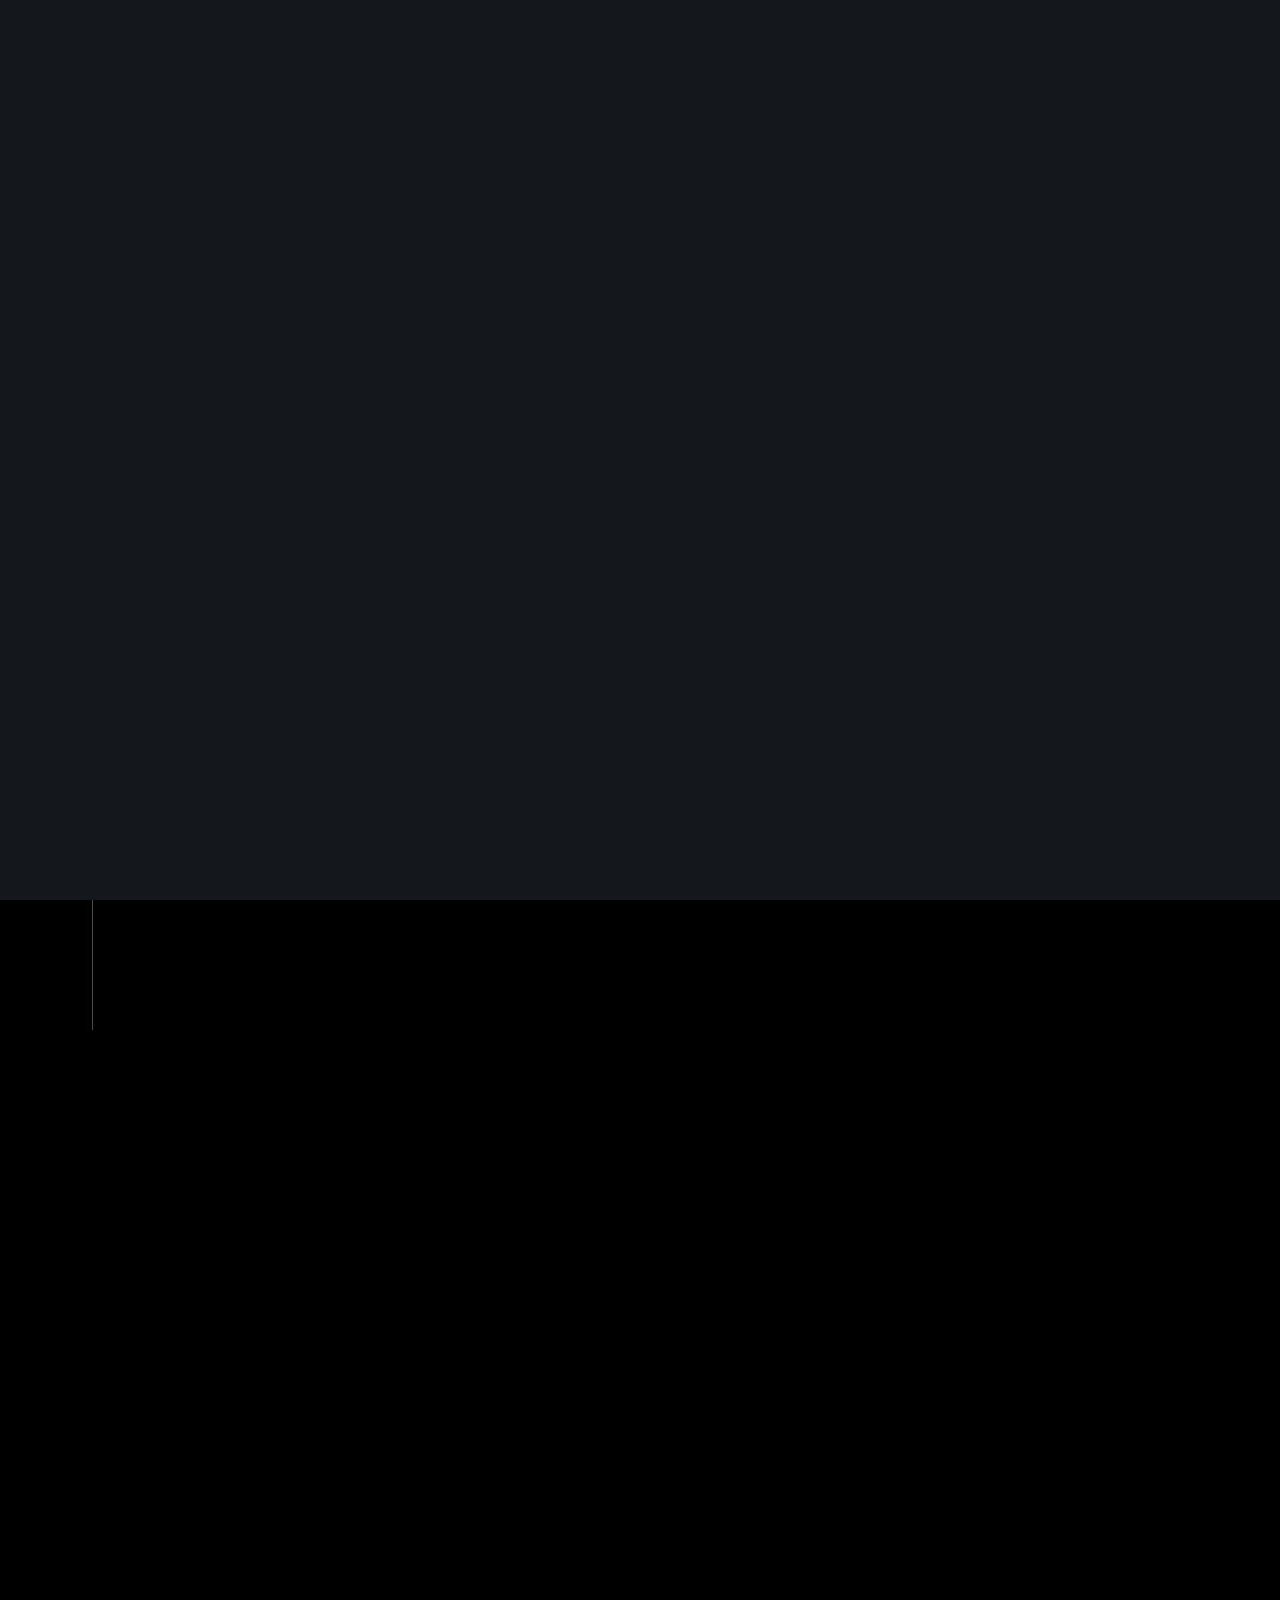
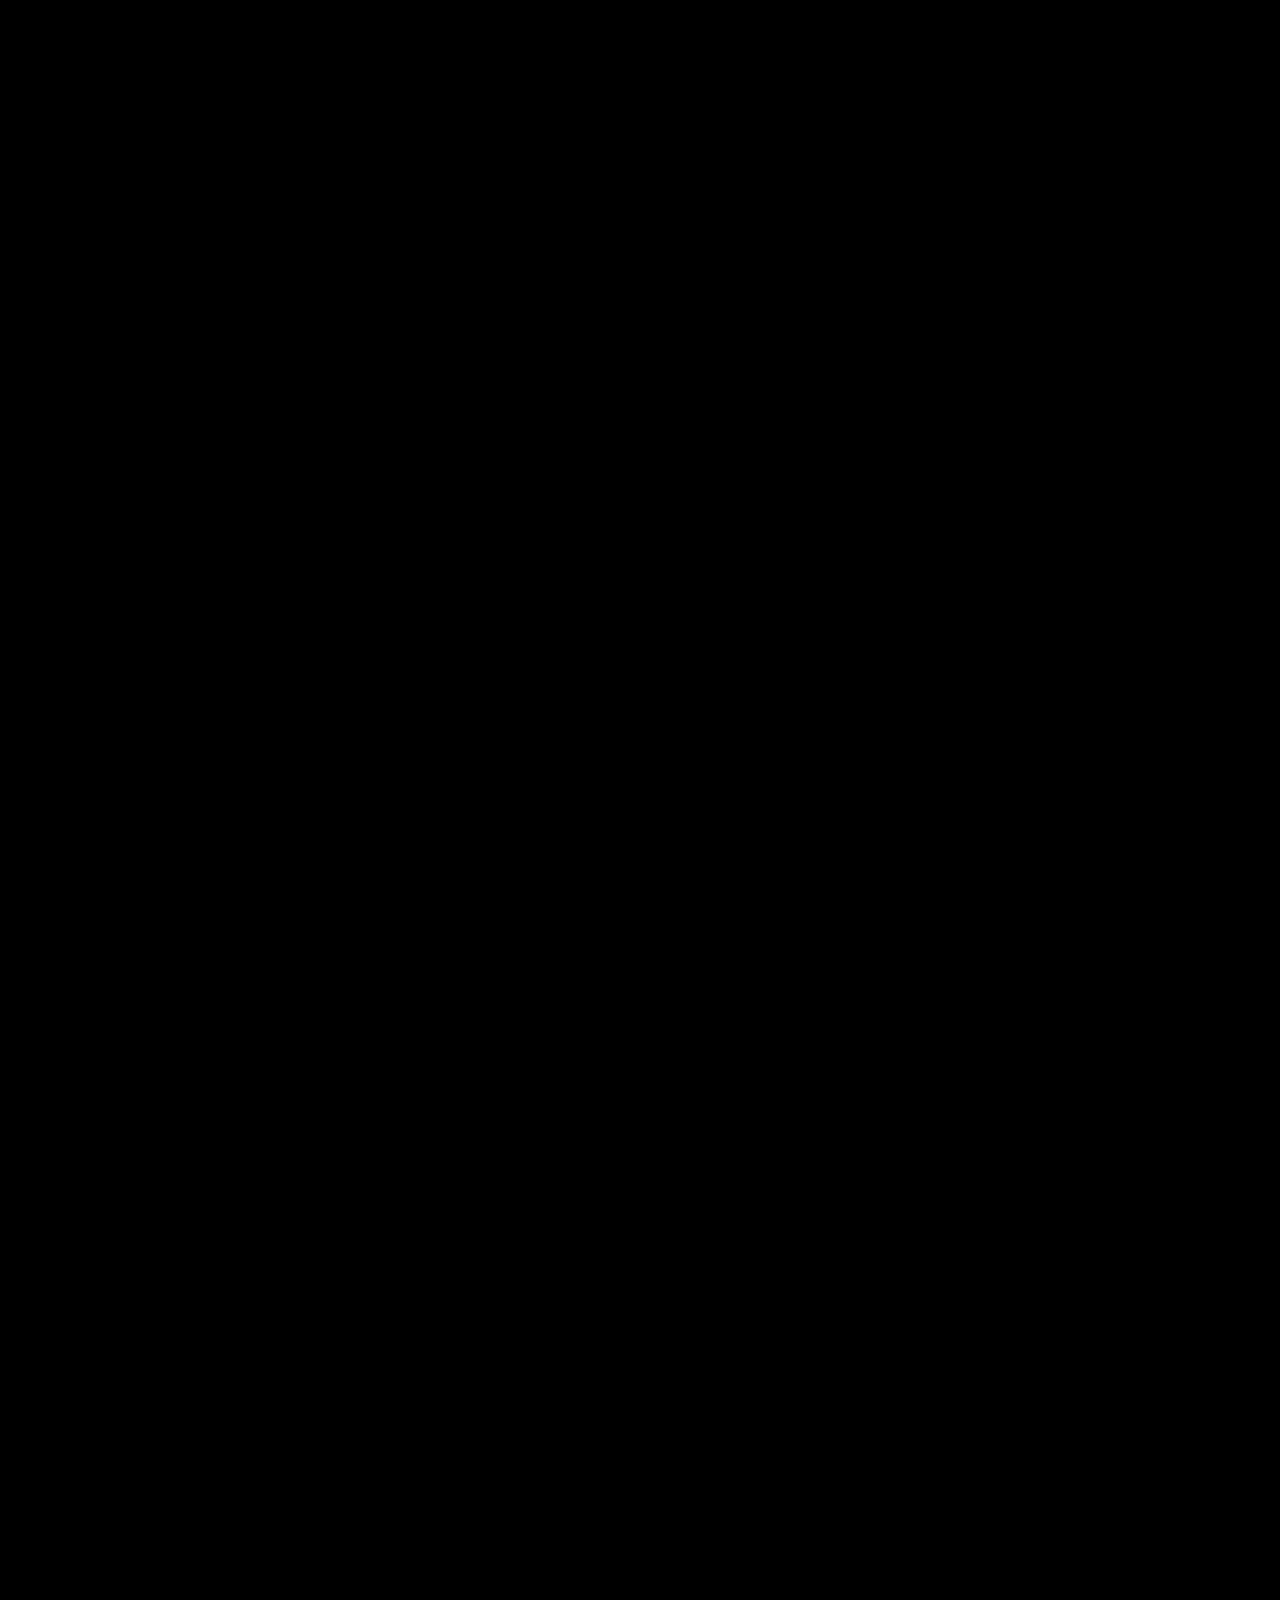
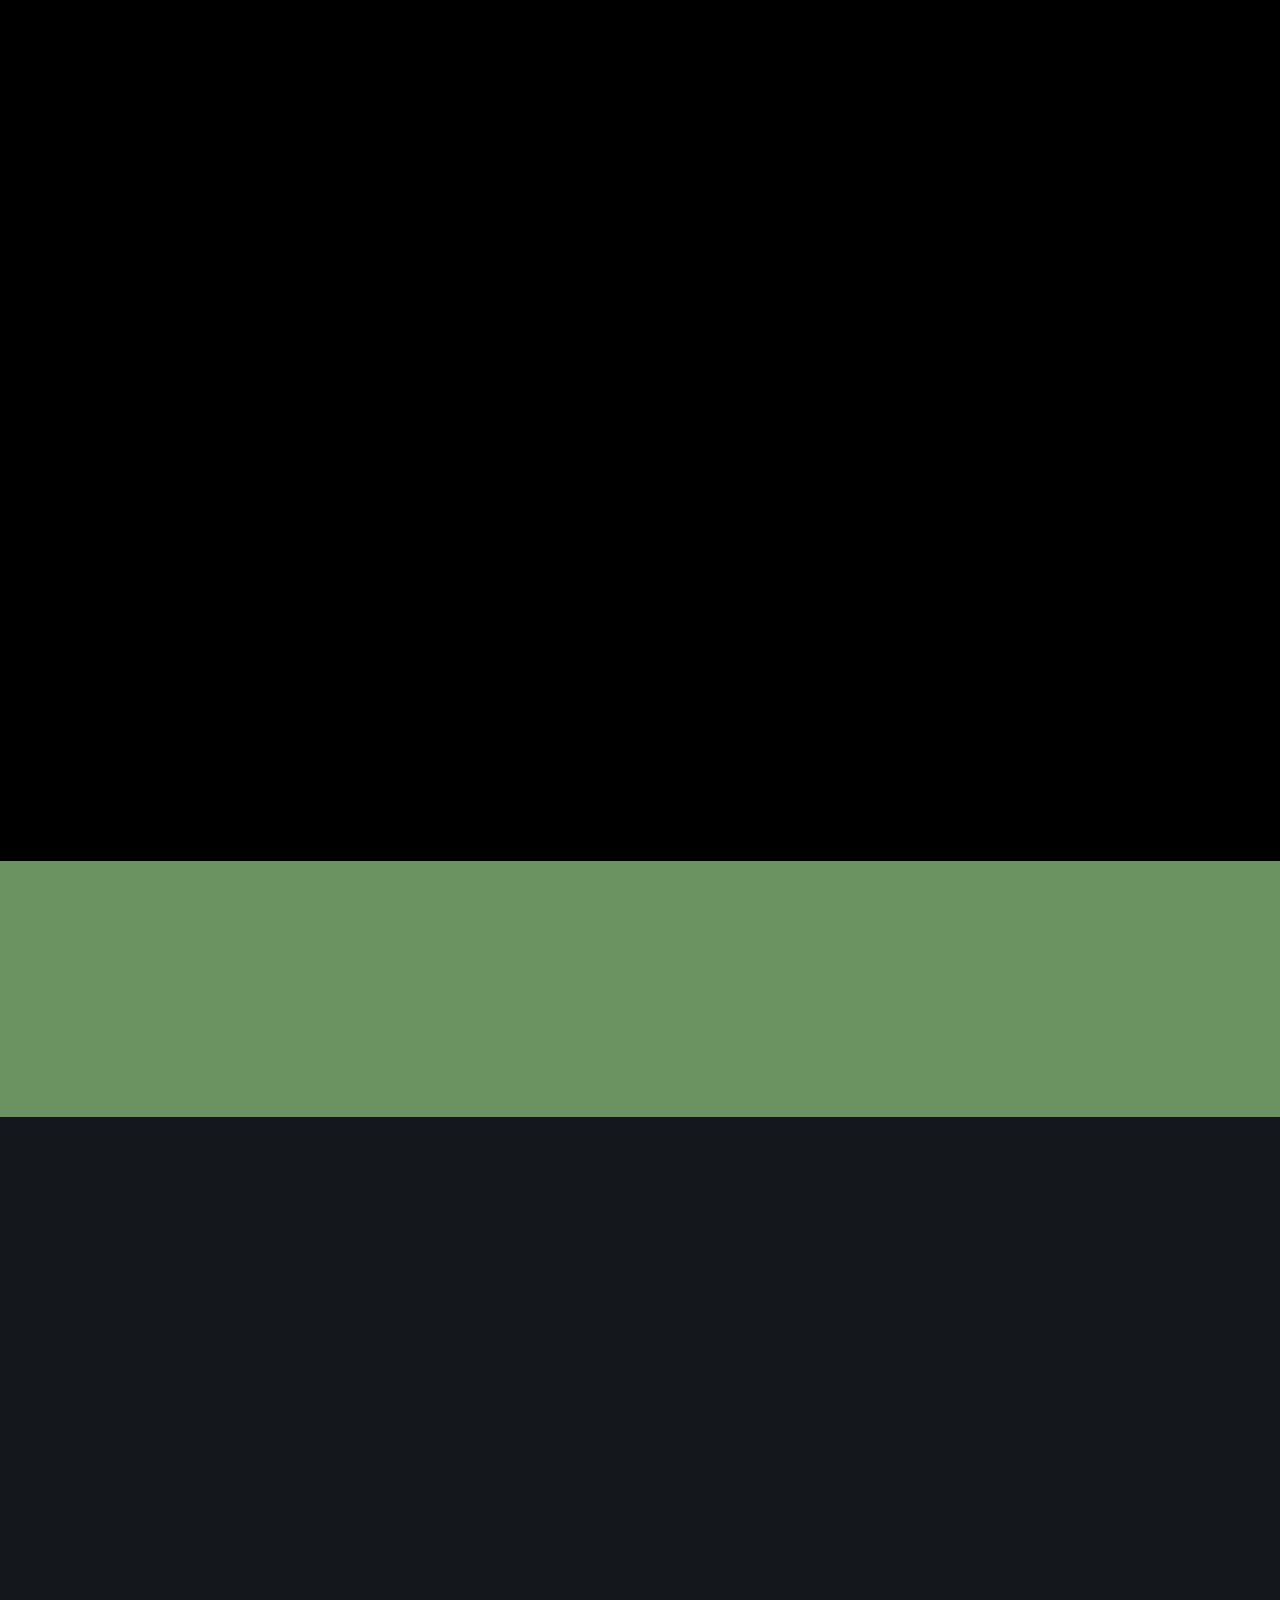
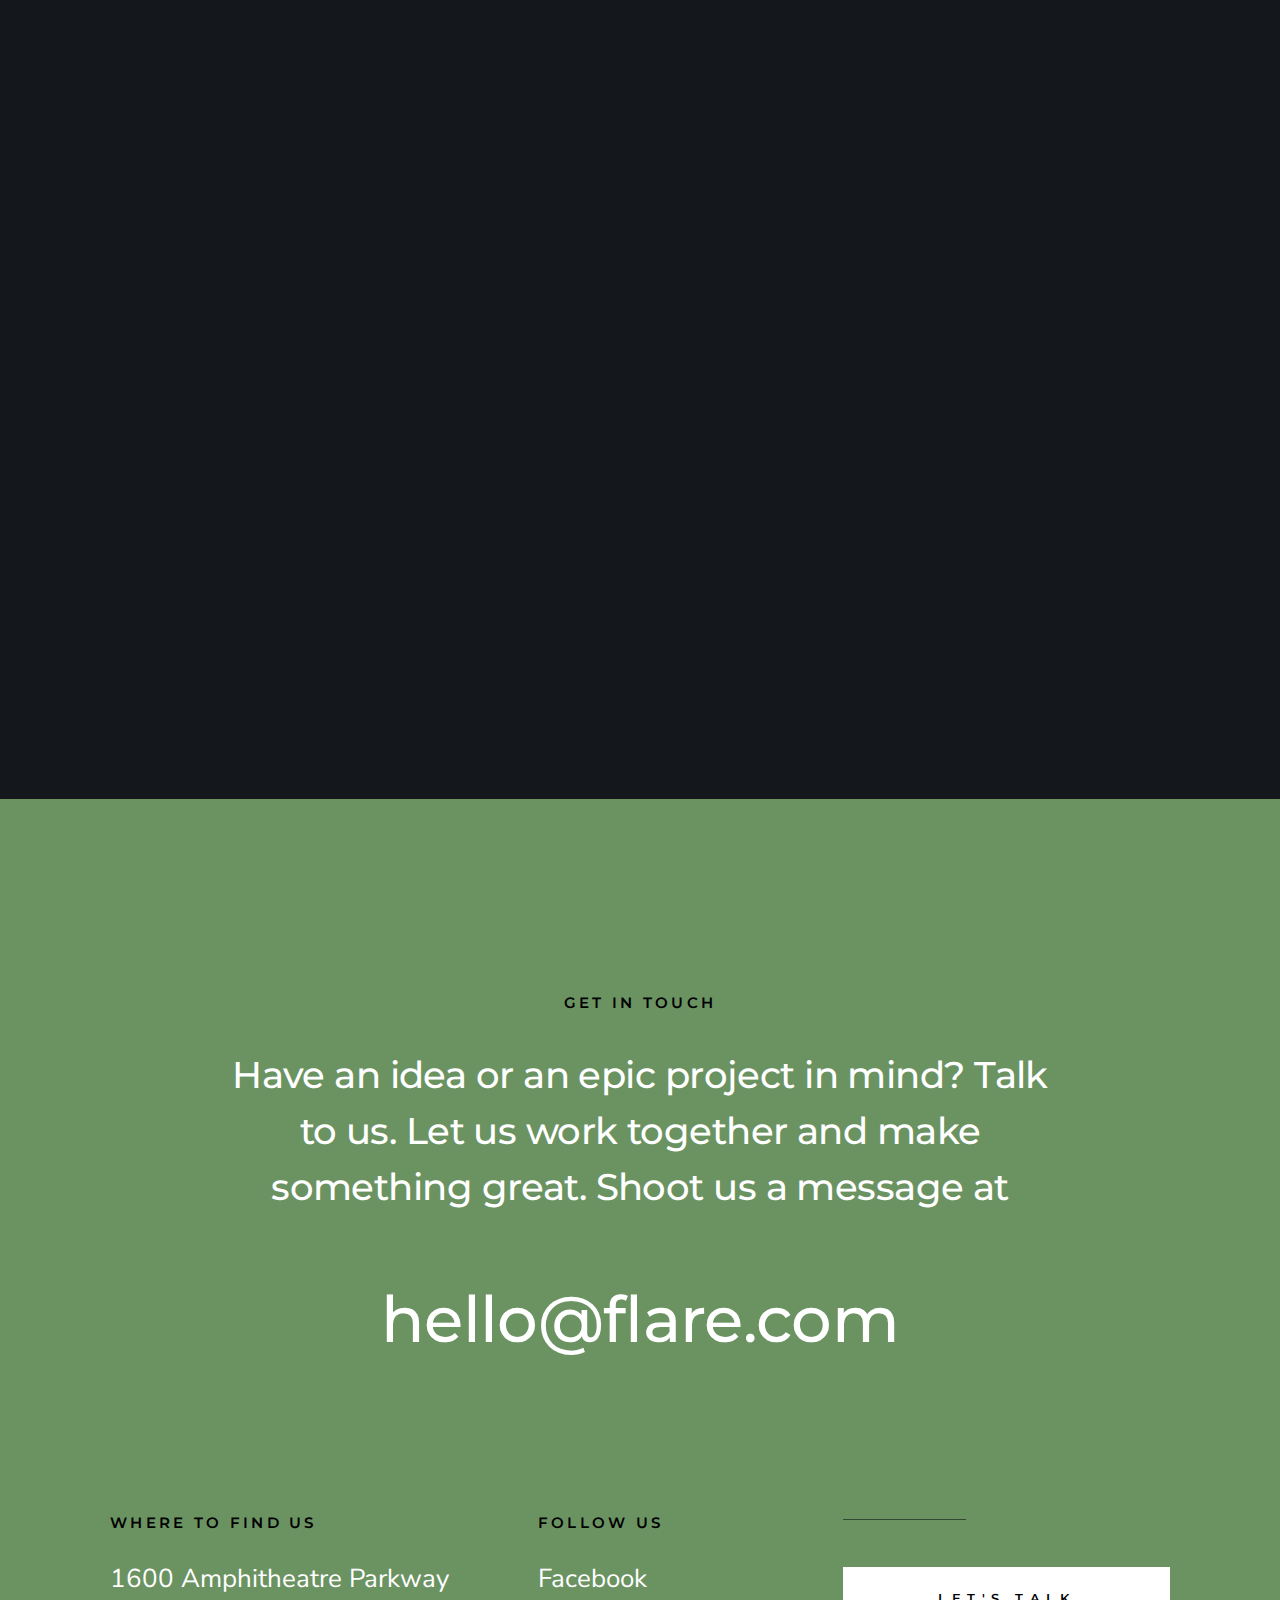
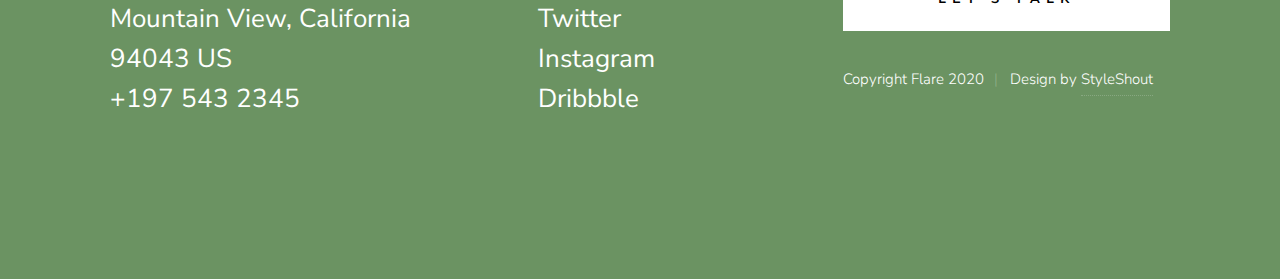
<file: index-duplicate.html>
<!DOCTYPE html>
<html class="no-js" lang="en">
<head>

    <!--- basic page needs
    ================================================== -->
    <meta charset="utf-8">
    <title>Flare</title>
    <meta name="description" content="">
    <meta name="author" content="">

    <!-- mobile specific metas
    ================================================== -->
    <meta name="viewport" content="width=device-width, initial-scale=1">

    <!-- CSS
    ================================================== -->
    <link rel="stylesheet" href="css/styles.css">
    <link rel="stylesheet" href="css/vendor.css">

    <!-- script
    ================================================== -->
    <script src="js/modernizr.js"></script>
    <!-- <script defer src="js/fontawesome/all.min.js"></script> -->

    <!-- favicons
    ================================================== -->
    <link rel="apple-touch-icon" sizes="180x180" href="apple-touch-icon.png">
    <link rel="icon" type="image/png" sizes="32x32" href="favicon-32x32.png">
    <link rel="icon" type="image/png" sizes="16x16" href="favicon-16x16.png">
    <link rel="manifest" href="site.webmanifest">

    <link rel="stylesheet"
    href="https://use.fontawesome.com/releases/v5.15.4/css/all.css"
    integrity="sha384‑DyZ88mC6Up2uqS4h/KRgHuoeGwBcD4Ng9SiP4dIRy0EXTlnuz47vAwmeGwVChigm"
     crossorigin="anonymous">
</head>

<body id="top">


    <!-- preloader
    ================================================== -->
    <div id="preloader">
        <div id="loader" class="dots-fade">
            <div></div>
            <div></div>
            <div></div>
        </div>
    </div>


    <!-- header
    ================================================== -->
    <header class="s-header">

        <div class="s-header__logo">
            <a href="index.html">
                <img src="images/logo.png" alt="Homepage">
            </a>
        </div>

        <div class="s-header__content">
    
            <nav class="s-header__nav-wrap">
                <ul class="s-header__nav">
                    <li><a class="smoothscroll" href="#hero" title="Intro">Home</a></li>
                    <li><a class="smoothscroll" href="#about" title="About">About</a></li>
                    <li><a class="smoothscroll" href="#tour" title="Tour">Tour</a></li>
                    <li><a class="smoothscroll" href="#portfolio" title="Works">Works</a></li>
                </ul>
            </nav> <!-- end s-header__nav-wrap -->

        </div> <!-- end header-content -->

        <a class="s-header__menu-toggle" href="#0"><span>Menu</span></a>

    </header> <!-- end s-header -->


    <!-- hero
    ================================================== -->
    <section id="hero" class="s-hero target-section">

        <div class="s-hero__bg">
            <div class="gradient-overlay"></div>
        </div>

        <div class="row s-hero__content">
            <div class="column">

                <h1>SATORU</h1>
                <div class="s-hero__content-about">

                    <p>
                    MUSIC&nbsp; /&nbsp; SOUND&nbsp; /&nbsp; MIND&nbsp; /&nbsp; EMOTION <br>
                    <br>
                    
                    </p>
    
                    <footer>
                        <div class="s-hero__content-social">
                            <a href="https://www.facebook.com/SatoruExperience/"><i class="fab fa-facebook-f" aria-hidden="true"></i></a>
                            <a href="https://www.instagram.com/SatoruExperience/"><i class="fab fa-instagram" aria-hidden="true"></i></a>
                            <a href="https://www.youtube.com/@satoruexperience"><i class="fab fa-youtube" aria-hidden="true"></i></a>
                            <a href="https://www.tiktok.com/@satoruexperience"><i class="fab fa-tiktok" aria-hidden="true"></i></a>
                        </div>
                    </footer>
                </div>

            </div>
        </div>

        <div class="s-hero__video">
            <a class="s-hero__video-link" href="https://youtu.be/ssuiMYNQcsg" data-lity="">
                <svg xmlns="http://www.w3.org/2000/svg" width="24" height="24" viewBox="0 0 24 24"><path d="M21 12l-18 12v-24z"/></svg>
                <span class="s-hero__video-text">PLAY VIDEO</span>
            </a>
        </div>

        <div class="s-hero__scroll">
            <a href="#about" class="s-hero__scroll-link smoothscroll">
                Scroll Down
            </a>
        </div>

    </section> <!-- end s-hero -->


    <!-- about
    ================================================== -->
    <section id="about" class="s-about">

        <div class="horizontal-line"></div>

        <div class="row">
            <div class="column large-12">

                <div class="section-title" data-num="ABOUT" data-aos="fade-up">
                    <h3 class="h6">How it all started...</h3>
                </div>

            </div>

            <div class="column large-6 w-900-stack s-about__intro-text">
                <h1 class="display-1" data-aos="fade-up">
                    Step into a realm where sound becomes sensation, and music dares to ask the questions words cannot.
                </h1>

                <p class="lead" data-aos="fade-up">
                    This immersive experience fuses experimental harp and electronically manipulated textures into a guided 
                    journey through the depths of perception and emotion. You won’t be told what to feel or think—but you will 
                    be invited to feel everything, to think in new dimensions. Each moment is crafted to draw you deeper into mystery, 
                    dissolving boundaries between sound, self, and silence. This is not merely a performance—it’s a rite of passage. 
                    A carefully constructed unraveling. Expect awe. Expect bewilderment. Expect to be stirred in ways that escape explanation. 
                    What you’ll find at the end cannot be promised—only that you won’t be the same. 
                </p>
            </div>

            <div class="column large-6 w-900-stack s-about__photo-block">
                <div class="s-about__photo" data-aos="fade-up"></div>
            </div>
        </div>
        <div class="row">
            <div class="column large-12 item item-process" data-aos="fade-up">
                <h3 class="item-title">History</h3>
                <p>
                    Satoru is the boundary-blurring collaboration between visionary music producer Lee House and internationally acclaimed harpist 
                    Catrin Finch. Together, they weave soundscapes that transcend genre, expectation, and even the traditional boundaries of music 
                    itself to create music that moves both body and spirit.
                </p>
                <p>
                    Lee House has been a dynamic presence in the music industry since 2011. His genre-spanning productions have amassed over 50 million 
                    streams on Spotify; a testament to both his versatility and his deep understanding of music’s emotional core. After graduating with 
                    the highest distinction ever awarded in his Music Production course, Lee became a sought-after producer and engineer at Acapela Studio. 
                    It was here that fate aligned him with Catrin Finch, sparking a creative partnership that would evolve from producing albums and 
                    composing ballets to mesmerising live performances that fuse harp with electronic textures, ambient sound design, and digital manipulation.
                </p>
                <p>
                    Catrin Finch is a cultural icon in Wales and one of the world’s foremost harpists, celebrated for her bold artistry and pioneering spirit. 
                    Trained in the classical tradition, she has carved a path that defies convention, blending the purity of the harp with a diverse array of 
                    musical genres and global influences. Her work has touched audiences across continents, garnering critical acclaim and a dedicated following. 
                    As a proud LGBTQ+ artist, Catrin brings authenticity, depth, and a fearless creative voice to every project she touches, championing diversity 
                    and artistic freedom.
                </p>
                <p>
                    In recent years, the pair have turned their attention toward the intersection of music, healing, and human consciousness. In 2021, during a 
                    commission for the National Eisteddfod, they began exploring the use of binaural beats, sound waves, and musical entrainment—the powerful 
                    phenomenon of the body syncing with rhythm—to induce states of calm and presence. This research led to further collaborations with Lampeter 
                    University, including a 60-minute sonic journey designed to slow the heart rate through a gradual reduction of tempo, and an immersive work 
                    rooted in Ayurvedic principles, performed at a yoga conference to widespread acclaim.
                </p>
                <p>
                    Following the profound response to these performances, Lee and Catrin founded Satoru. Partnering with Arts Council Wales, they have embarked 
                    on an ambitious and transformative mission: to craft a musical pilgrimage—an immersive, sensory-rich experience that guides listeners inward 
                    through sound, emotion, and awareness. Their work invites audiences to pause, to feel, and to rediscover their connection to the present 
                    moment—one resonant note at a time.
                </p>
                <p>
                    <br>
                </p>
            </div>
        </div>
<!--
        <div class="row block-large-1-2 block-tab-full s-about__process item-list">
            <div class="column item item-process" data-aos="fade-up">
                <h3 class="item-title">Define</h3>
                <p>
                Deserunt rerum perspiciatis quaerat quam numquam assumenda neque. 
                Quis dolores totam voluptatibus molestiae non. Quae exercitationem 
                cum numquam repudiandae. Beatae eum quae. Ut ex unde rem quod 
                ipsum consequatur. blanditiis temporibus pariatur voluptatibus molestiae.
                </p>
            </div>
            <div class="column item item-process" data-aos="fade-up">
                <h3 class="item-title">Design</h3>
                <p>
                Deserunt rerum perspiciatis quaerat quam numquam assumenda neque. 
                Quis dolores totam voluptatibus molestiae non. Quae exercitationem 
                cum numquam repudiandae. Beatae eum quae. Ut ex unde rem quod 
                ipsum consequatur. blanditiis temporibus pariatur voluptatibus molestiae.
                </p>
            </div>
            <div class="column item item-process" data-aos="fade-up">
                <h3 class="item-title">Build</h3>
                <p>
                Deserunt rerum perspiciatis quaerat quam numquam assumenda neque. 
                Quis dolores totam voluptatibus molestiae non. Quae exercitationem 
                cum numquam repudiandae. Beatae eum quae. Ut ex unde rem quod 
                ipsum consequatur. blanditiis temporibus pariatur voluptatibus molestiae.
                </p>
            </div>
            <div class="column item item-process" data-aos="fade-up">
                <h3 class="item-title">Launch</h3>
                <p>
                Deserunt rerum perspiciatis quaerat quam numquam assumenda neque. 
                Quis dolores totam voluptatibus molestiae non. Quae exercitationem 
                cum numquam repudiandae. Beatae eum quae. Ut ex unde rem quod 
                ipsum consequatur. blanditiis temporibus pariatur voluptatibus molestiae.
                </p>
            </div>
        </div>
    -->

    </section> <!-- end s-about -->


    <!-- services
    ================================================== -->
    <section id="tour" class="s-tour">

        <div class="row">
            <div class="column large-12">
                <div class="section-title" data-num="TOUR" data-aos="fade-up">
                    <h3 class="h6">COME AND SEE US LIVE...</h3>
                </div>
            </div>
            <div class="column large-12 w-900-stack">
                <h1 class="display-1" data-aos="fade-up">
                    <table class="table table-striped">
                        <thead>
                          <tr>
                            <th>DATE</th>
                            <th>LOCATION</th>
                            <th>VENUE</th>
                            <th>TICKETS</th>
                          </tr>
                        </thead>
                        <tbody>
                          <tr>
                            <td>08/10/2025</td>
                            <td>Cardigan, Wales</td>
                            <td>Theatr Mwldan</td>
                            <td><a href="https://www.mwldan.co.uk/events/s-a-t-o-r-u-catrin-finch-lee-house" target="_blank"><i class="fas fa-calendar"></i></a></td>
                          </tr>
                          <tr>
                            <td>09/10/2025</td>
                            <td>Cardiff, Wales</td>
                            <td>Royal Welsh College of Music & Drama</td>
                            <td><a href="https://www.rwcmd.ac.uk/events/satoru-catrin-finch-lee-house" target="_blank"><i class="fas fa-calendar"></i></a></td>
                          </tr>
                          <tr>
                            <td>10/10/2025</td>
                            <td>Caernarfon, Wales</td>
                            <td>Galeri</td>
                            <td><a href="https://galericaernarfon.ticketsolve.com/ticketbooth/shows/873673128?_gl=1*1ewwssd*_ga*ODk5MjQ5NDg1LjE3NTQyMjcyNjk.*_ga_9BTFE7X8Y0*czE3NTQyMjcyNjkkbzEkZzEkdDE3NTQyMjczNTgkajU5JGwwJGgw" target="_blank">
                                <i class="fas fa-calendar"></i></a></td>
                          </tr>
                          <!-- More rows for other dates -->
                        </tbody>
                      </table>
                </h1>
            </div>
            <!---
            <div class="column large-6 w-900-stack">
                <h1 class="display-1" data-aos="fade-up">
                    Deserunt rerum perspiciatis quaerat quam numquam assumenda neque. 
                    Quis dolores totam voluptatibus. 
                </h1>
            </div>
            <div class="column large-6 w-900-stack">
                <p class="lead" data-aos="fade-up">
                Velit deleniti harum sit beatae sint repellendus expedita. Omnis possimus 
                sed rerum tenetur ea ab aut minima magnam. Deserunt sit cupiditate 
                similique eveniet earum. Consectetur dolores maxime quisquam voluptate magni.
                Ut ex unde rem quod ipsum consequatur. blanditiis temporibus pariatur voluptatibus molestiae.
                </p>
            </div> -->
        </div>

        <!-- 
        <div class="row block-large-1-2 block-tab-full s-services__services item-list">
            <div class="column item item-service" data-aos="fade-up">
                <span class="service-icon service-icon--product-design"></span>
                <h3 class="item-title">Product Design</h3>
                <p>
                Deserunt rerum perspiciatis quaerat quam numquam assumenda neque. 
                Quis dolores totam voluptatibus molestiae non. Quae exercitationem 
                cum numquam repudiandae. Beatae eum quae. Ut ex unde rem quod 
                ipsum consequatur. blanditiis temporibus pariatur voluptatibus molestiae.
                </p>
            </div>
            <div class="column item item-service" data-aos="fade-up">
                <span class="service-icon service-icon--branding"></span>
                <h3 class="item-title">Branding</h3>
                <p>
                Deserunt rerum perspiciatis quaerat quam numquam assumenda neque. 
                Quis dolores totam voluptatibus molestiae non. Quae exercitationem 
                cum numquam repudiandae. Beatae eum quae. Ut ex unde rem quod 
                ipsum consequatur. blanditiis temporibus pariatur voluptatibus molestiae.
                </p>
            </div>
            <div class="column item item-service" data-aos="fade-up">
                <span class="service-icon service-icon--frontend"></span>
                <h3 class="item-title">Frontend Development</h3>
                <p>
                Deserunt rerum perspiciatis quaerat quam numquam assumenda neque. 
                Quis dolores totam voluptatibus molestiae non. Quae exercitationem 
                cum numquam repudiandae. Beatae eum quae. Ut ex unde rem quod 
                ipsum consequatur. blanditiis temporibus pariatur voluptatibus molestiae.
                </p>
            </div>
            <div class="column item item-service" data-aos="fade-up">
                <span class="service-icon service-icon--research"></span>
                <h3 class="item-title">UX Research</h3>
                <p>
                Deserunt rerum perspiciatis quaerat quam numquam assumenda neque. 
                Quis dolores totam voluptatibus molestiae non. Quae exercitationem 
                cum numquam repudiandae. Beatae eum quae. Ut ex unde rem quod 
                ipsum consequatur. blanditiis temporibus pariatur voluptatibus molestiae.
                </p>
            </div>
            <div class="column item item-service" data-aos="fade-up">
                <span class="service-icon service-icon--illustration"></span>
                <h3 class="item-title">Illustration</h3>
                <p>
                Deserunt rerum perspiciatis quaerat quam numquam assumenda neque. 
                Quis dolores totam voluptatibus molestiae non. Quae exercitationem 
                cum numquam repudiandae. Beatae eum quae. Ut ex unde rem quod 
                ipsum consequatur. blanditiis temporibus pariatur voluptatibus molestiae.
                </p>
            </div>
            <div class="column item item-service" data-aos="fade-up">
                <span class="service-icon service-icon--ecommerce"></span>
                <h3 class="item-title">E-Commerce</h3>
                <p>
                Deserunt rerum perspiciatis quaerat quam numquam assumenda neque. 
                Quis dolores totam voluptatibus molestiae non. Quae exercitationem 
                cum numquam repudiandae. Beatae eum quae. Ut ex unde rem quod 
                ipsum consequatur. blanditiis temporibus pariatur voluptatibus molestiae.
                </p>
            </div>
        </div>
        -->

    </section> <!-- end s-services -->

    <section id="contact" class="s-contact">
        <!--
        <div class="row s-porfolio__top">
            <div class="column large-6 w-900-stack">
                <div class="section-title" data-num="03" data-aos="fade-up">
                    <h3 class="h6">Recent Works</h3>
                </div>
            </div>
            <div class="column large-6 w-900-stack">
                <h1 class="display-1" data-aos="fade-up">
                    Here are some of our projects we done lately. Feel
                    free to check them out.
                </h1>
            </div>
        </div> 
        -->
        <!-- end s-portfolio__top-->
        <!--
        <div class="row s-portfolio__list block-large-1-2 block-tab-full collapse">

            <div class="column" data-aos="fade-up">
                <div class="folio-item">
                    <div class="folio-item__thumb">
                        <a class="folio-item__thumb-link" href="images/portfolio/gallery/g-red-wheel.jpg" title="The Red Wheel" data-size="1050x700">
                            <img src="images/portfolio/red-wheel.jpg" 
                                 srcset="images/portfolio/red-wheel.jpg 1x, images/portfolio/red-wheel@2x.jpg 2x" alt="">
                        </a>
                    </div>
                    <div class="folio-item__info">
                        <div class="folio-item__cat">Branding</div>
                        <h4 class="folio-item__title">The Red Wheel</h4>
                    </div>
                    <a href="https://www.behance.net/" title="Project Link" class="folio-item__project-link">Project Link</a>
                    <div class="folio-item__caption">
                        <p>Vero molestiae sed aut natus excepturi. Et tempora numquam. Temporibus iusto quo.Unde dolorem corrupti neque nisi.</p>
                    </div>
                </div>
            </div> 
            -->
            <!-- end column -->
            <!--
            <div class="column" data-aos="fade-up">
                <div class="folio-item">
                    <div class="folio-item__thumb">
                        <a class="folio-item__thumb-link" href="images/portfolio/gallery/g-music-life.jpg" title="Music Life" data-size="1050x700">
                            <img src="images/portfolio/music-life.jpg" 
                                 srcset="images/portfolio/music-life.jpg 1x, images/portfolio/music-life@2x.jpg 2x" alt="">
                        </a>
                    </div>
                    <div class="folio-item__info">
                        <div class="folio-item__cat">Frontend Design</div>
                        <h4 class="folio-item__title">Music Life</h4>
                    </div>
                    <a href="https://www.behance.net/" title="Project Link" class="folio-item__project-link">Project Link</a>
                    <div class="folio-item__caption">
                        <p>Vero molestiae sed aut natus excepturi. Et tempora numquam. Temporibus iusto quo.Unde dolorem corrupti neque nisi.</p>
                    </div>
                </div>
            </div> 
            -->
            <!-- end column -->
            <!--
            <div class="column" data-aos="fade-up">
                <div class="folio-item">
                    <div class="folio-item__thumb">
                        <a class="folio-item__thumb-link" href="images/portfolio/gallery/g-oi-logo.jpg" Title="OI Logo" data-size="1050x700">
                            <img src="images/portfolio/oi-logo.jpg.jpg" 
                                 srcset="images/portfolio/oi-logo.jpg 1x, images/portfolio/oi-logo@2x.jpg 2x" alt="">
                        </a>
                    </div>
                    <div class="folio-item__info">
                        <div class="folio-item__cat">Branding</div>
                        <h4 class="folio-item__title">OI Logo</h4>
                    </div>
                    <a href="https://www.behance.net/" title="Project Link" class="folio-item__project-link">Project Link</a>
                    <div class="folio-item__caption">
                        <p>Vero molestiae sed aut natus excepturi. Et tempora numquam. Temporibus iusto quo.Unde dolorem corrupti neque nisi.</p>
                    </div>
                </div>
            </div> 
            -->
            <!-- end column -->
            <!--
            <div class="column" data-aos="fade-up">
                <div class="folio-item">
                    <div class="folio-item__thumb">
                        <a class="folio-item__thumb-link" href="images/portfolio/gallery/g-corrugated-sheets.jpg" title="Corrugated Sheets" data-size="1050x700">
                            <img src="images/portfolio/corrugated-sheets.jpg" 
                                 srcset="images/portfolio/corrugated-sheets.jpg 1x, images/portfolio/corrugated-sheets@2x.jpg 2x" alt="">
                        </a>
                    </div>
                    <div class="folio-item__info">
                        <div class="folio-item__cat">Frontend Design</div>
                        <h4 class="folio-item__title">Corrugated Sheets</h4>
                    </div>
                    <a href="https://www.behance.net/" title="Project Link" class="folio-item__project-link">Project Link</a>
                    <div class="folio-item__caption">
                        <p>Vero molestiae sed aut natus excepturi. Et tempora numquam. Temporibus iusto quo.Unde dolorem corrupti neque nisi.</p>
                    </div>
                </div>
            </div> 
            -->
            <!-- end column -->
            <!--
            <div class="column" data-aos="fade-up">
                <div class="folio-item">
                    <div class="folio-item__thumb">
                        <a class="folio-item__thumb-link" href="images/portfolio/gallery/g-woodcraft.jpg" title="Sand Dunes" data-size="1050x700">
                            <img src="images/portfolio/woodcraft.jpg" 
                                 srcset="images/portfolio/woodcraft.jpg 1x, images/portfolio/woodcraft@2x.jpg 2x" alt="">
                        </a>
                    </div>
                    <div class="folio-item__info">
                        <div class="folio-item__cat">Frontend Design</div>
                        <h4 class="folio-item__title">Wooocraft</h4>
                    </div>
                    <a href="https://www.behance.net/" title="Project Link" class="folio-item__project-link">
                        Project Link
                    </a>
                    <div class="folio-item__caption">
                        <p>Vero molestiae sed aut natus excepturi. Et tempora numquam. Temporibus iusto quo.Unde dolorem corrupti neque nisi.</p>
                    </div>
                </div>
            </div> 
            -->
            <!-- end column -->
            <!--
            <div class="column" data-aos="fade-up">
                <div class="folio-item">
                    <div class="folio-item__thumb">
                        <a class="folio-item__thumb-link" href="images/portfolio/gallery/g-lamp.jpg" title="The Lamp" data-size="1050x700">
                            <img src="images/portfolio/lamp.jpg" 
                                 srcset="images/portfolio/lamp.jpg 1x, images/portfolio/lamp@2x.jpg 2x" alt="">
                        </a>
                    </div>
                    <div class="folio-item__info">
                        <div class="folio-item__cat">Frontend Design</div>
                        <h4 class="folio-item__title">The Lamp</h4>
                    </div>
                    <a href="https://www.behance.net/" title="Project Link" class="folio-item__project-link">Project Link</a>
                    <div class="folio-item__caption">
                        <p>Vero molestiae sed aut natus excepturi. Et tempora numquam. Temporibus iusto quo.Unde dolorem corrupti neque nisi.</p>
                    </div>
                </div>
            </div> 
            -->
            <!-- end column -->

        <!--
        </div> 
    -->
        <!-- folio-list --> 
    </section> <!-- end s-portfolio -->


    <!-- clients
    ================================================== -->
    <div id="clients" class="section s-clients">

        <div class="row narrower s-clients__top h-text-center">
            <div class="column">
                <h1 class="display-1" data-aos="fade-up">
                We've had the priveledge with working with
                some of the largest and most iconic brands
                </h1>
            </div>
        </div> <!-- s-clients__top -->

        <div class="row clients-outer">
            <div class="column">
                <div class="clients" data-aos="fade-up">
                    
                    <a href="#0" title="" class="clients__slide"><img src="images/icons/clients/dropbox.svg" /></a>
                    <a href="#0" title="" class="clients__slide"><img src="images/icons/clients/atom.svg" /></a>
                    <a href="#0" title="" class="clients__slide"><img src="images/icons/clients/github.svg" /></a>
                    <a href="#0" title="" class="clients__slide"><img src="images/icons/clients/redhat.svg" /></a>
                    <a href="#0" title="" class="clients__slide"><img src="images/icons/clients/medium.svg" /></a>
                    <a href="#0" title="" class="clients__slide"><img src="images/icons/clients/messenger.svg" /></a>
                    <a href="#0" title="" class="clients__slide"><img src="images/icons/clients/steam.svg" /></a>
                    <a href="#0" title="" class="clients__slide"><img src="images/icons/clients/spotify.svg" /></a>
                     
                </div> <!-- end clients -->
            </div> <!-- end column -->
        </div> <!-- end clients-outer -->

        <div class="row testimonials collapse">

            <div class="column large-12">

                <div class="testimonial-slider" data-aos="fade-up">

                    <div class="testimonial-slider__slide">
                        <p>
                        Molestiae incidunt consequatur quis ipsa autem nam sit enim magni. Voluptas tempore rem. 
                        Explicabo a quaerat sint autem dolore ducimus ut consequatur neque.  Nisi dolores quaerat fuga rem nihil nostrum.
                        Laudantium quia consequatur molestias delectus culpa.
                        </p>
                        <div class="testimonial-slider__author">
                            <img src="images/avatars/user-02.jpg" alt="Author image" class="testimonial-slider__avatar">
                            <cite class="testimonial-slider__cite">
                                <strong>Tim Cook</strong>
                                <span>CEO, Apple</span>
                            </cite>
                        </div>
                    </div> <!-- end testimonials__slide -->
    
                    <div class="testimonial-slider__slide">
                        <p>
                        Excepturi nam cupiditate culpa doloremque deleniti repellat. Veniam quos repellat voluptas animi adipisci.
                        Nisi eaque consequatur. Voluptatem dignissimos ut ducimus accusantium perspiciatis.
                        Quasi voluptas eius distinctio. Atque eos maxime.
                        </p>
                        <div class="testimonial-slider__author">
                            <img src="images/avatars/user-01.jpg" alt="Author image" class="testimonial-slider__avatar">
                            <cite class="testimonial-slider__cite">
                                <strong>Sundar Pichai</strong>
                                <span>CEO, Google</span>
                            </cite>
                        </div>
                    </div> <!-- end testimonials__slide -->
    
                    <div class="testimonial-slider__slide">
                        <p>
                        Repellat dignissimos libero. Qui sed at corrupti expedita voluptas odit. Nihil ea quia nesciunt. Ducimus aut sed ipsam.  
                        Autem eaque officia cum exercitationem sunt voluptatum accusamus. Quasi voluptas eius distinctio.
                        Voluptatem dignissimos ut.
                        </p>
                        <div class="testimonial-slider__author">
                            <img src="images/avatars/user-04.jpg" alt="Author image" class="testimonial-slider__avatar">
                            <cite class="testimonial-slider__cite">
                                <strong>Satya Nadella</strong>
                                <span>CEO, Microsoft</span>
                            </cite>
                        </div>
                    </div> <!-- end testimonials__slide -->
    
                    <div class="testimonial-slider__slide">
                        <p>
                        Nunc interdum lacus sit amet orci. Vestibulum dapibus nunc ac augue. Fusce vel dui. In ac felis 
                        quis tortor malesuada pretium. Curabitur vestibulum aliquam leo. Qui sed at corrupti expedita voluptas odit. 
                        Nihil ea quia nesciunt. Ducimus aut sed ipsam.
                        </p>
                        <div class="testimonial-slider__author">
                            <img src="images/avatars/user-05.jpg" alt="Author image" class="testimonial-slider__avatar">
                            <cite class="testimonial-slider__cite">
                                <strong>Jeff Bezos</strong>
                                <span>CEO, Amazon</span>
                            </cite>
                        </div>
                    </div> <!-- end testimonials__slide -->

                </div> <!-- end testimonial slider -->
                
            </div> <!-- end column -->

        </div> <!-- end row -->


    </div> <!-- end s-clients -->


    <!-- contact
    ================================================== -->
    <section class="s-contact">

        <div class="row narrower s-contact__top h-text-center">
            <div class="column">
                <h3 class="h6">Get In Touch</h3>
                <h1 class="display-1">
                Have an idea or an epic project in mind? Talk to
                us. Let us work together and make something great.
                Shoot us a message at
                </h1>
            </div>
        </div> <!-- s-footer__top -->

        <div class="row h-text-center">
            <div class="column">
                <p class="s-contact__email">
                    <a href="mailto:#0">hello@flare.com</a>
                </p>
            </div>
        </div>

    </section>  <!-- end s-contact -->


    <!-- footer
    ================================================== -->
    <footer class="s-footer">
        <div class="row row-y-top">

            <div class="column large-8 medium-12">
                <div class="row">
                    <div class="column large-7 tab-12 s-footer__block">
                        <h4 class="h6">Where to Find Us</h4>
        
                        <p>
                        1600 Amphitheatre Parkway <br>
                        Mountain View, California <br>
                        94043  US <br>
                        <a href="tel:197-543-2345">+197 543 2345</a>
                        </p>
                    </div>
        
                    <div class="column large-5 tab-12 s-footer__block">
                        <h4 class="h6">Follow Us</h4 class="h6">
        
                        <ul class="s-footer__list">
                            <li><a href="#0">Facebook</a></li>
                            <li><a href="#0">Twitter</a></li>
                            <li><a href="#0">Instagram</a></li>
                            <li><a href="#0">Dribbble</a></li>
                        </ul>
                    </div>
                </div>
            </div>

            <div class="column large-4 medium-12 s-footer__block--end">
                <a href="mailto:#0" class="btn h-full-width">Let's Talk</a>

                <div class="ss-copyright">
                    <span>Copyright Flare 2020</span> 
                    <span>Design by <a href="https://www.styleshout.com/">StyleShout</a></span>
                </div>
            </div>

            <div class="ss-go-top">
                <a class="smoothscroll" title="Back to Top" href="#top">
                    top
                </a>
            </div> <!-- end ss-go-top -->

        </div>
    </footer>
    

    <!-- photoswipe background
    ================================================== -->
    <div aria-hidden="true" class="pswp" role="dialog" tabindex="-1">

        <div class="pswp__bg"></div>
        <div class="pswp__scroll-wrap">

            <div class="pswp__container">
                <div class="pswp__item"></div>
                <div class="pswp__item"></div>
                <div class="pswp__item"></div>
            </div>

            <div class="pswp__ui pswp__ui--hidden">
                <div class="pswp__top-bar">
                    <div class="pswp__counter"></div><button class="pswp__button pswp__button--close" title="Close (Esc)"></button> <button class="pswp__button pswp__button--share" title=
                    "Share"></button> <button class="pswp__button pswp__button--fs" title="Toggle fullscreen"></button> <button class="pswp__button pswp__button--zoom" title=
                    "Zoom in/out"></button>
                    <div class="pswp__preloader">
                        <div class="pswp__preloader__icn">
                            <div class="pswp__preloader__cut">
                                <div class="pswp__preloader__donut"></div>
                            </div>
                        </div>
                    </div>
                </div>
                <div class="pswp__share-modal pswp__share-modal--hidden pswp__single-tap">
                    <div class="pswp__share-tooltip"></div>
                </div><button class="pswp__button pswp__button--arrow--left" title="Previous (arrow left)"></button> <button class="pswp__button pswp__button--arrow--right" title=
                "Next (arrow right)"></button>
                <div class="pswp__caption">
                    <div class="pswp__caption__center"></div>
                </div>
            </div>

        </div>

    </div> <!-- end photoSwipe background -->


    <!-- Java Script
    ================================================== -->
    <script src="js/jquery-3.2.1.min.js"></script>
    <script src="js/plugins.js"></script>
    <script src="js/main.js"></script>

</body>

</html>
</file>
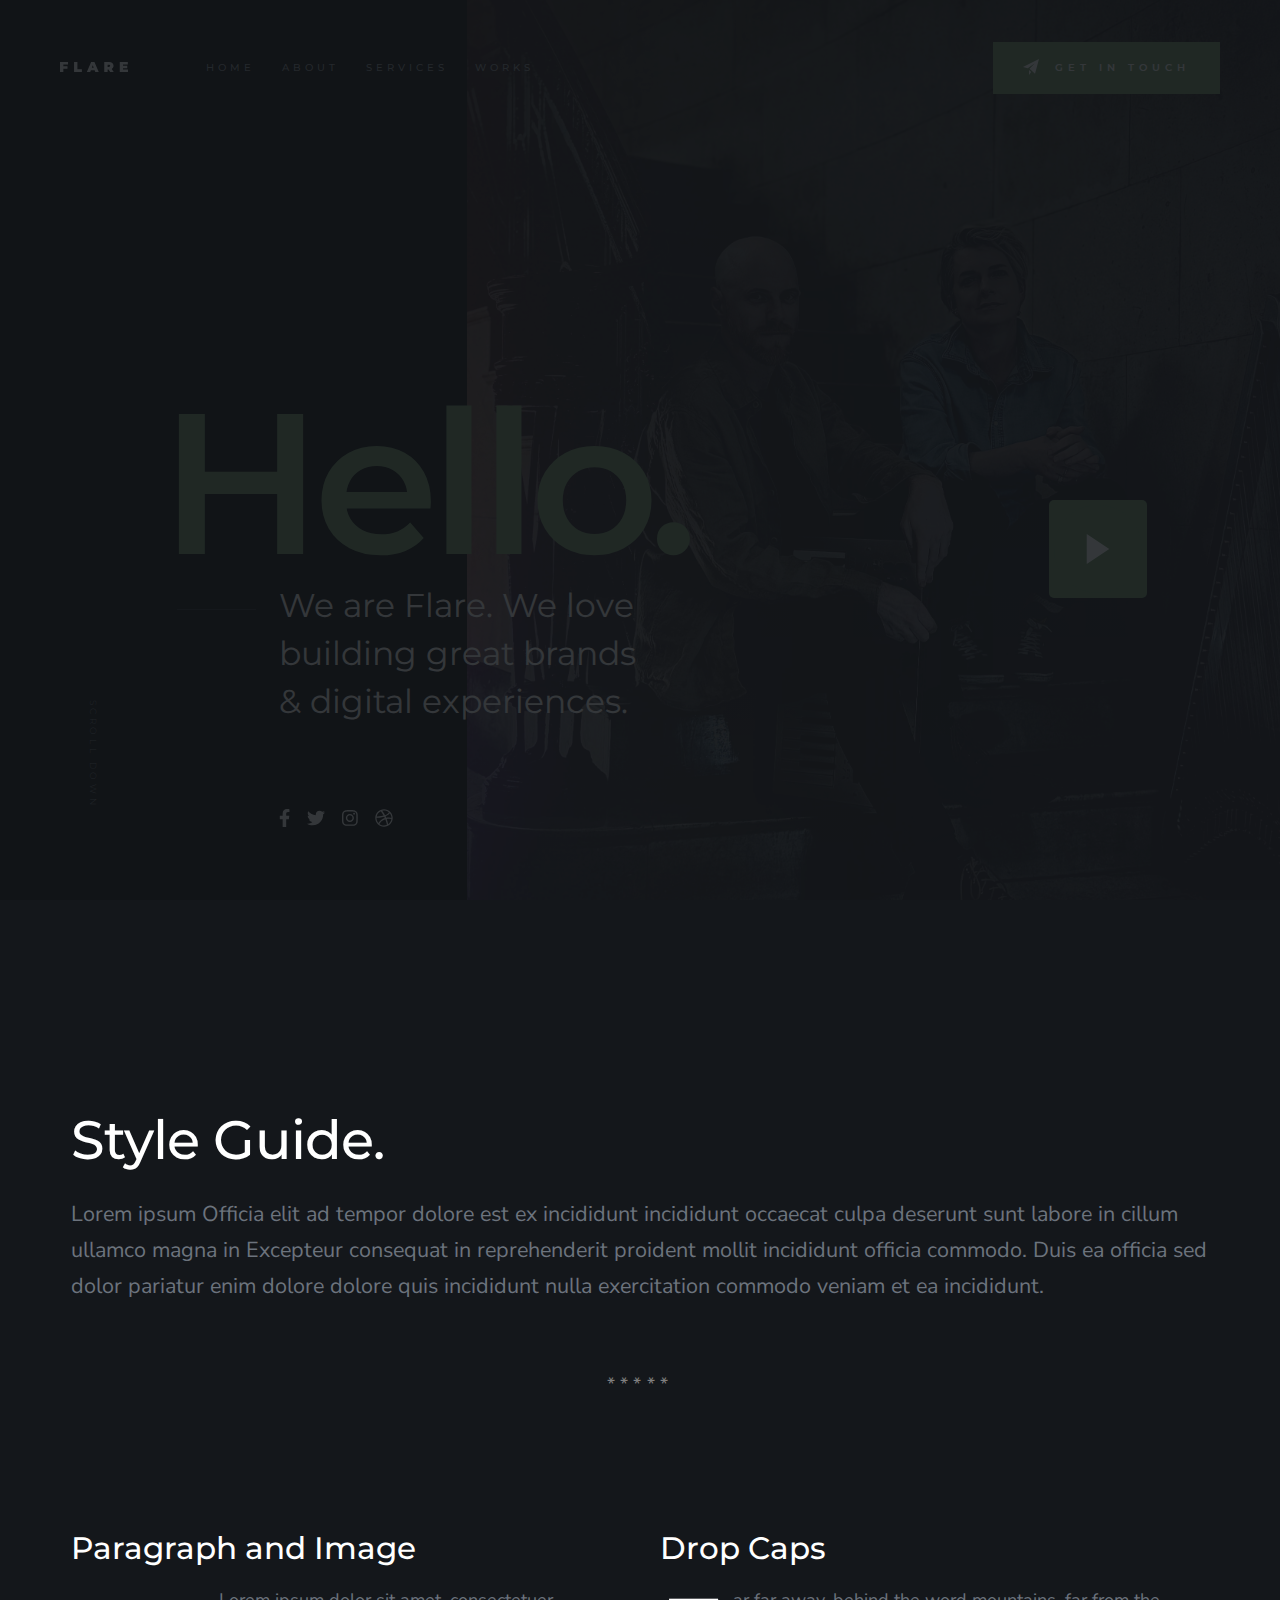
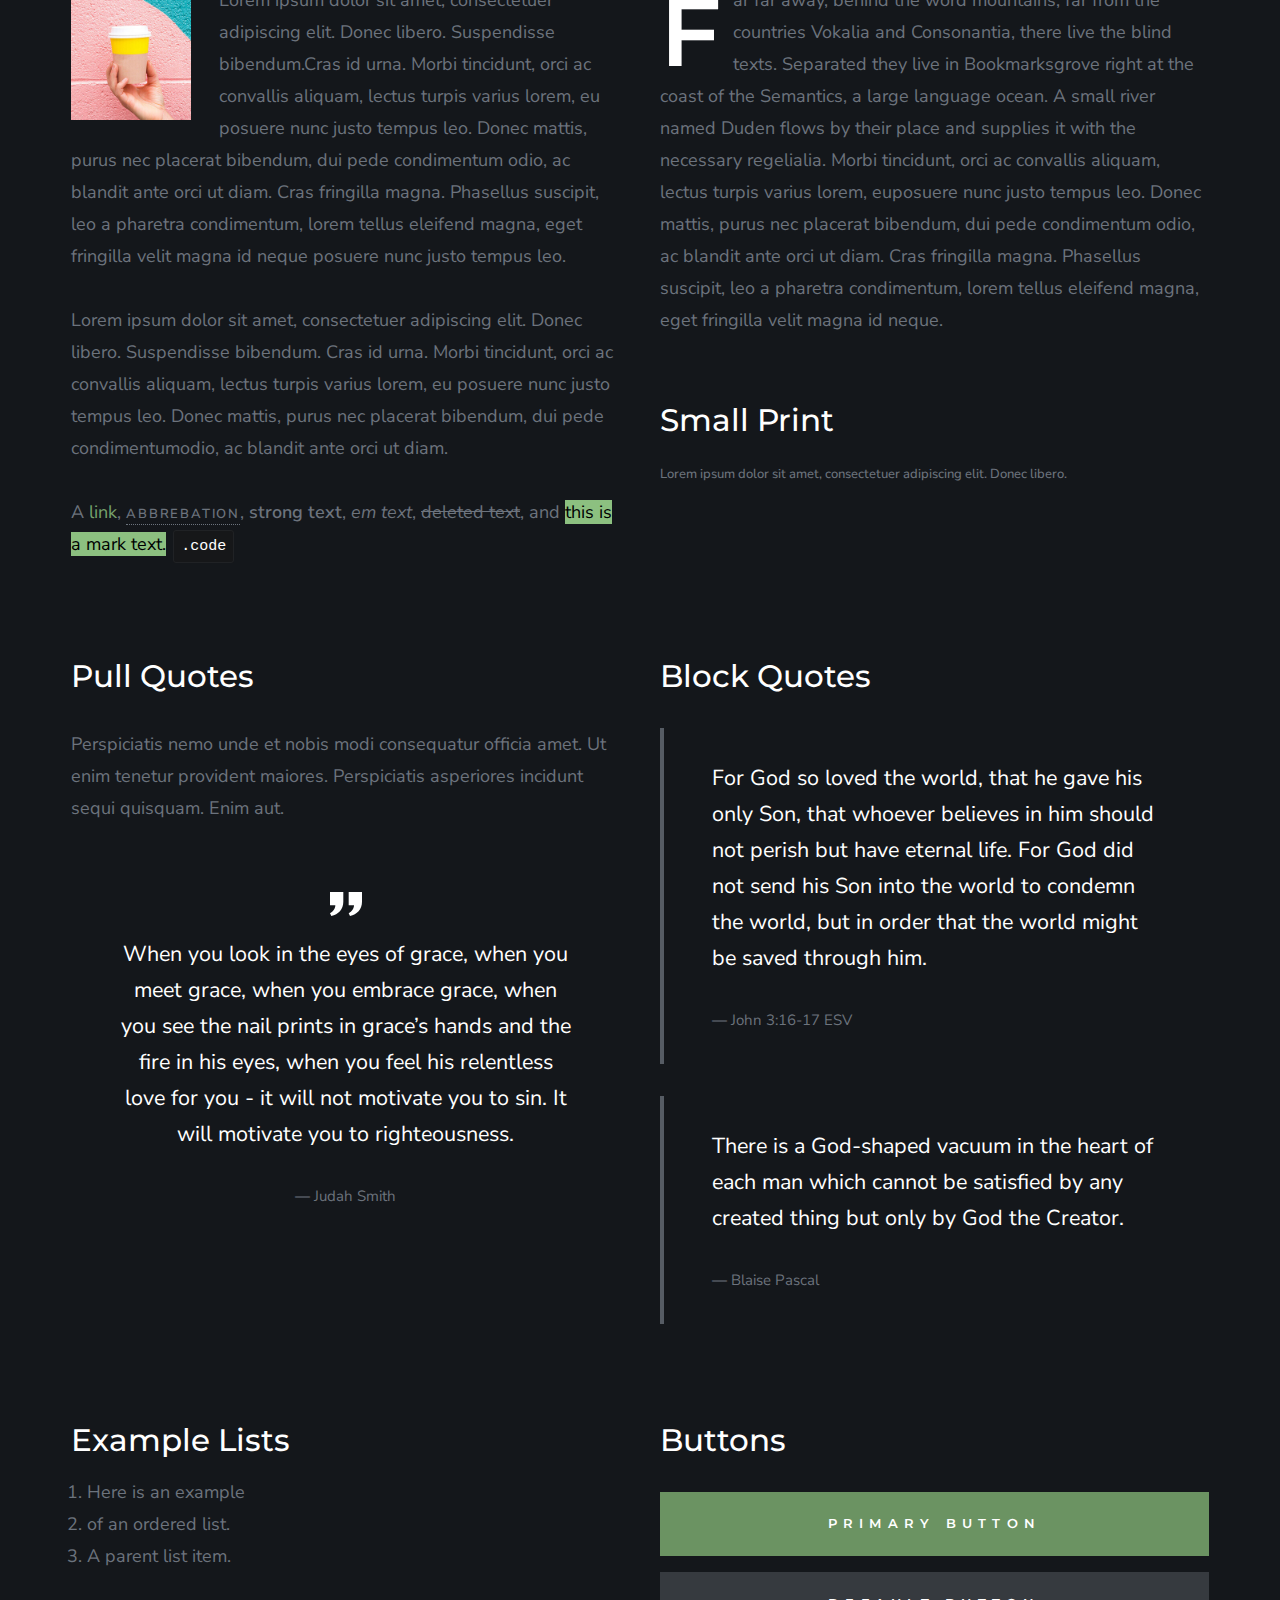
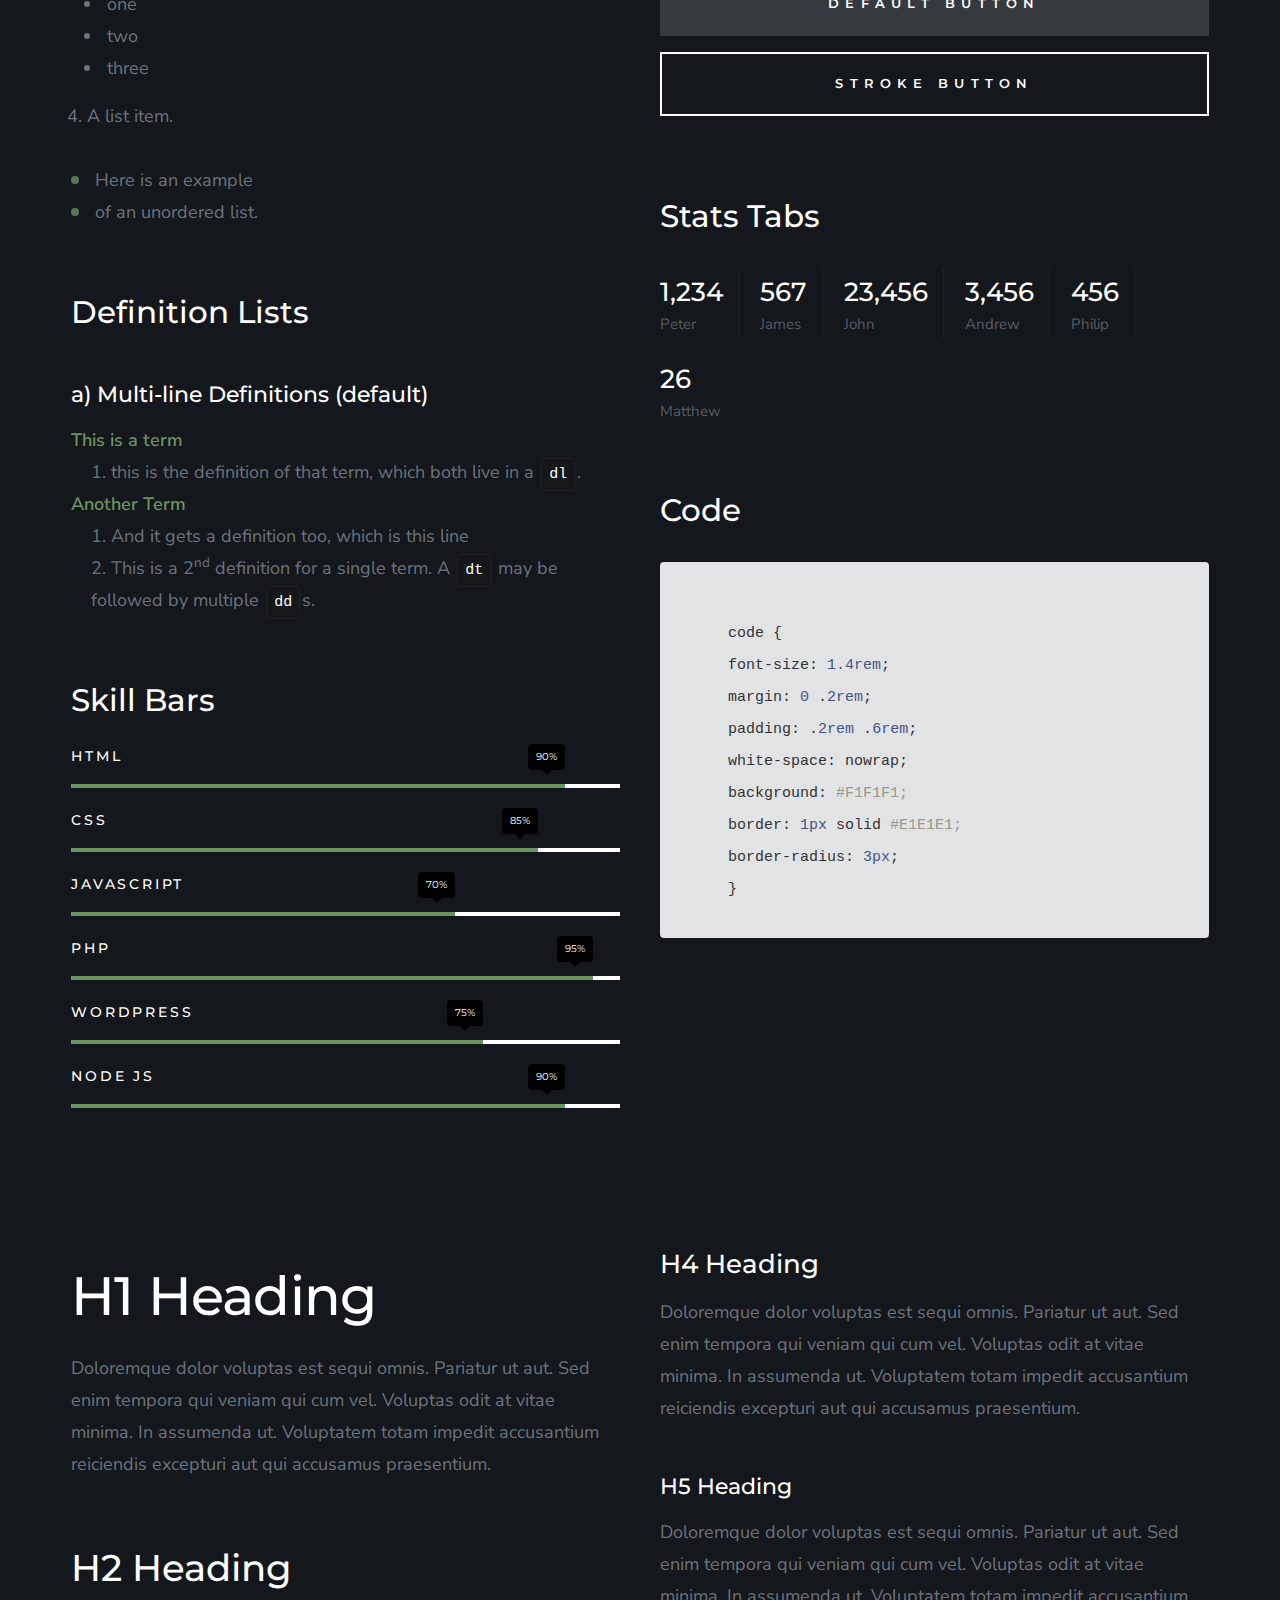
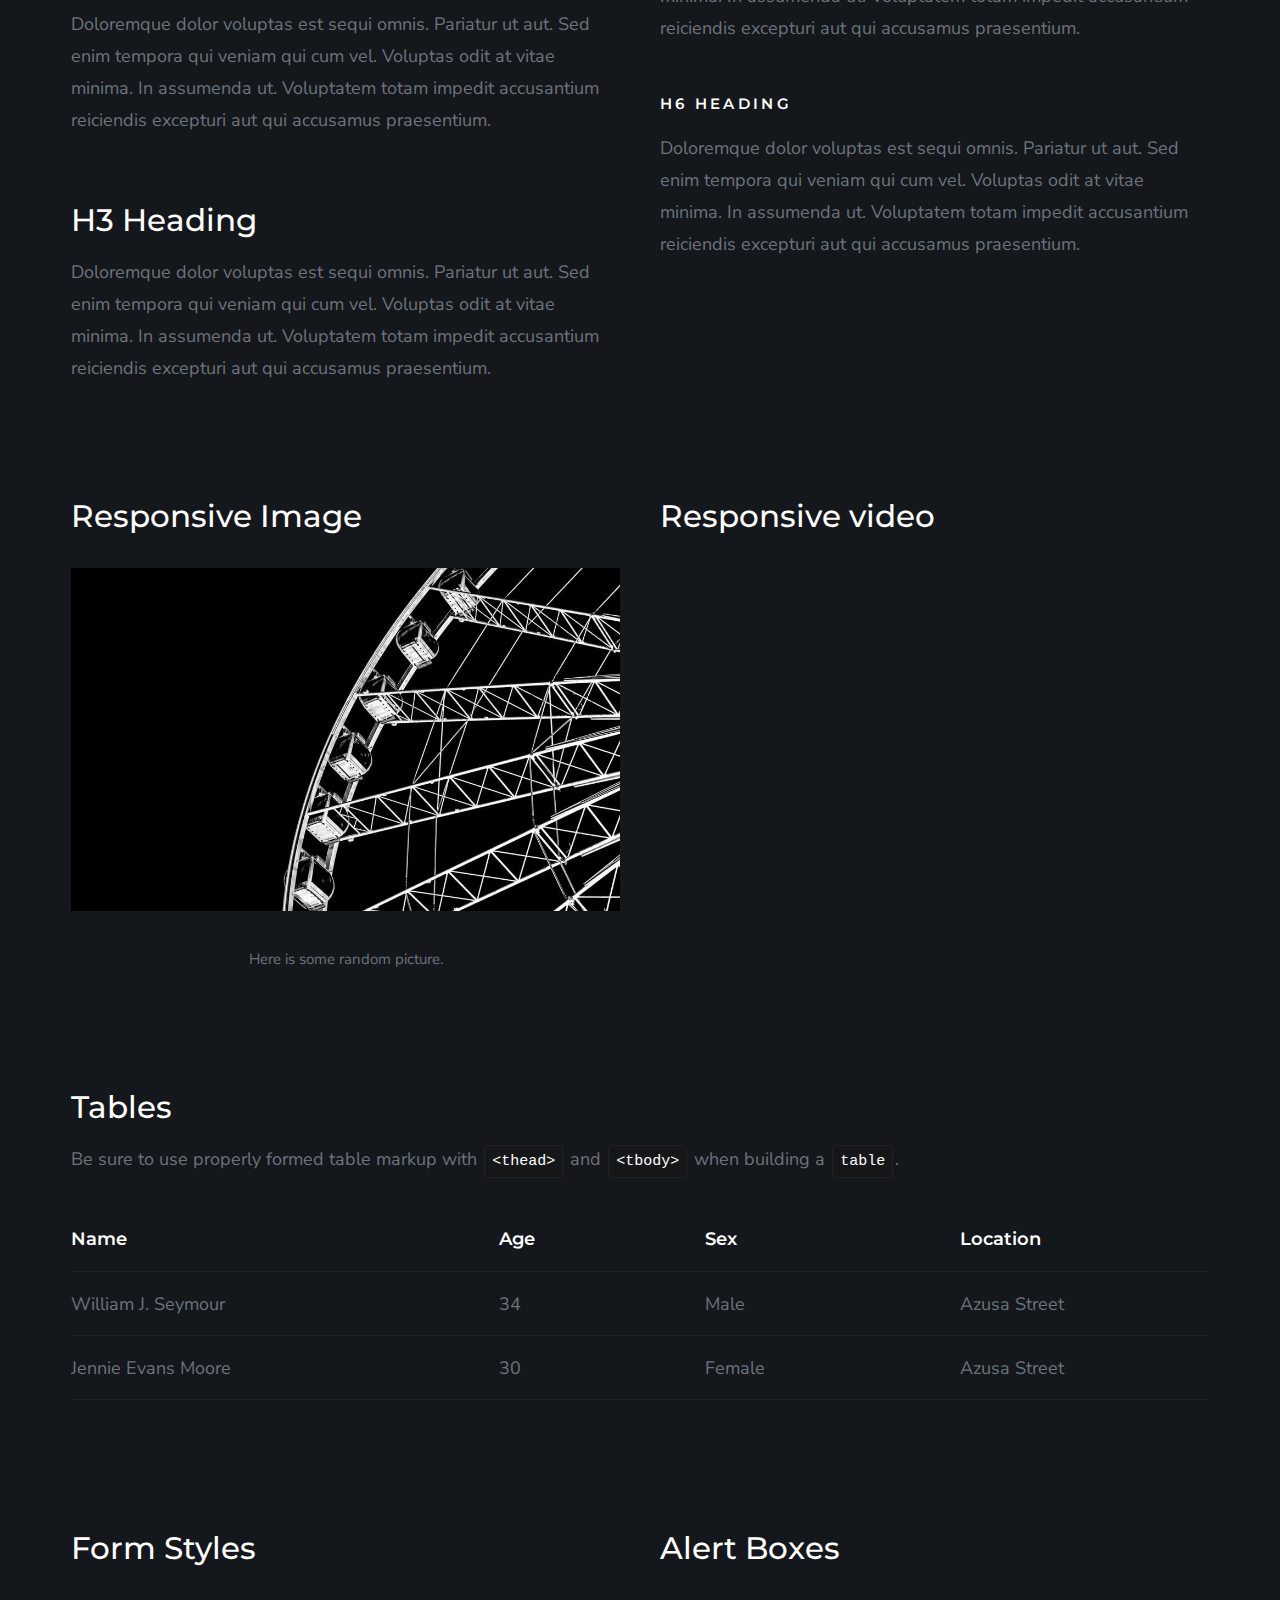
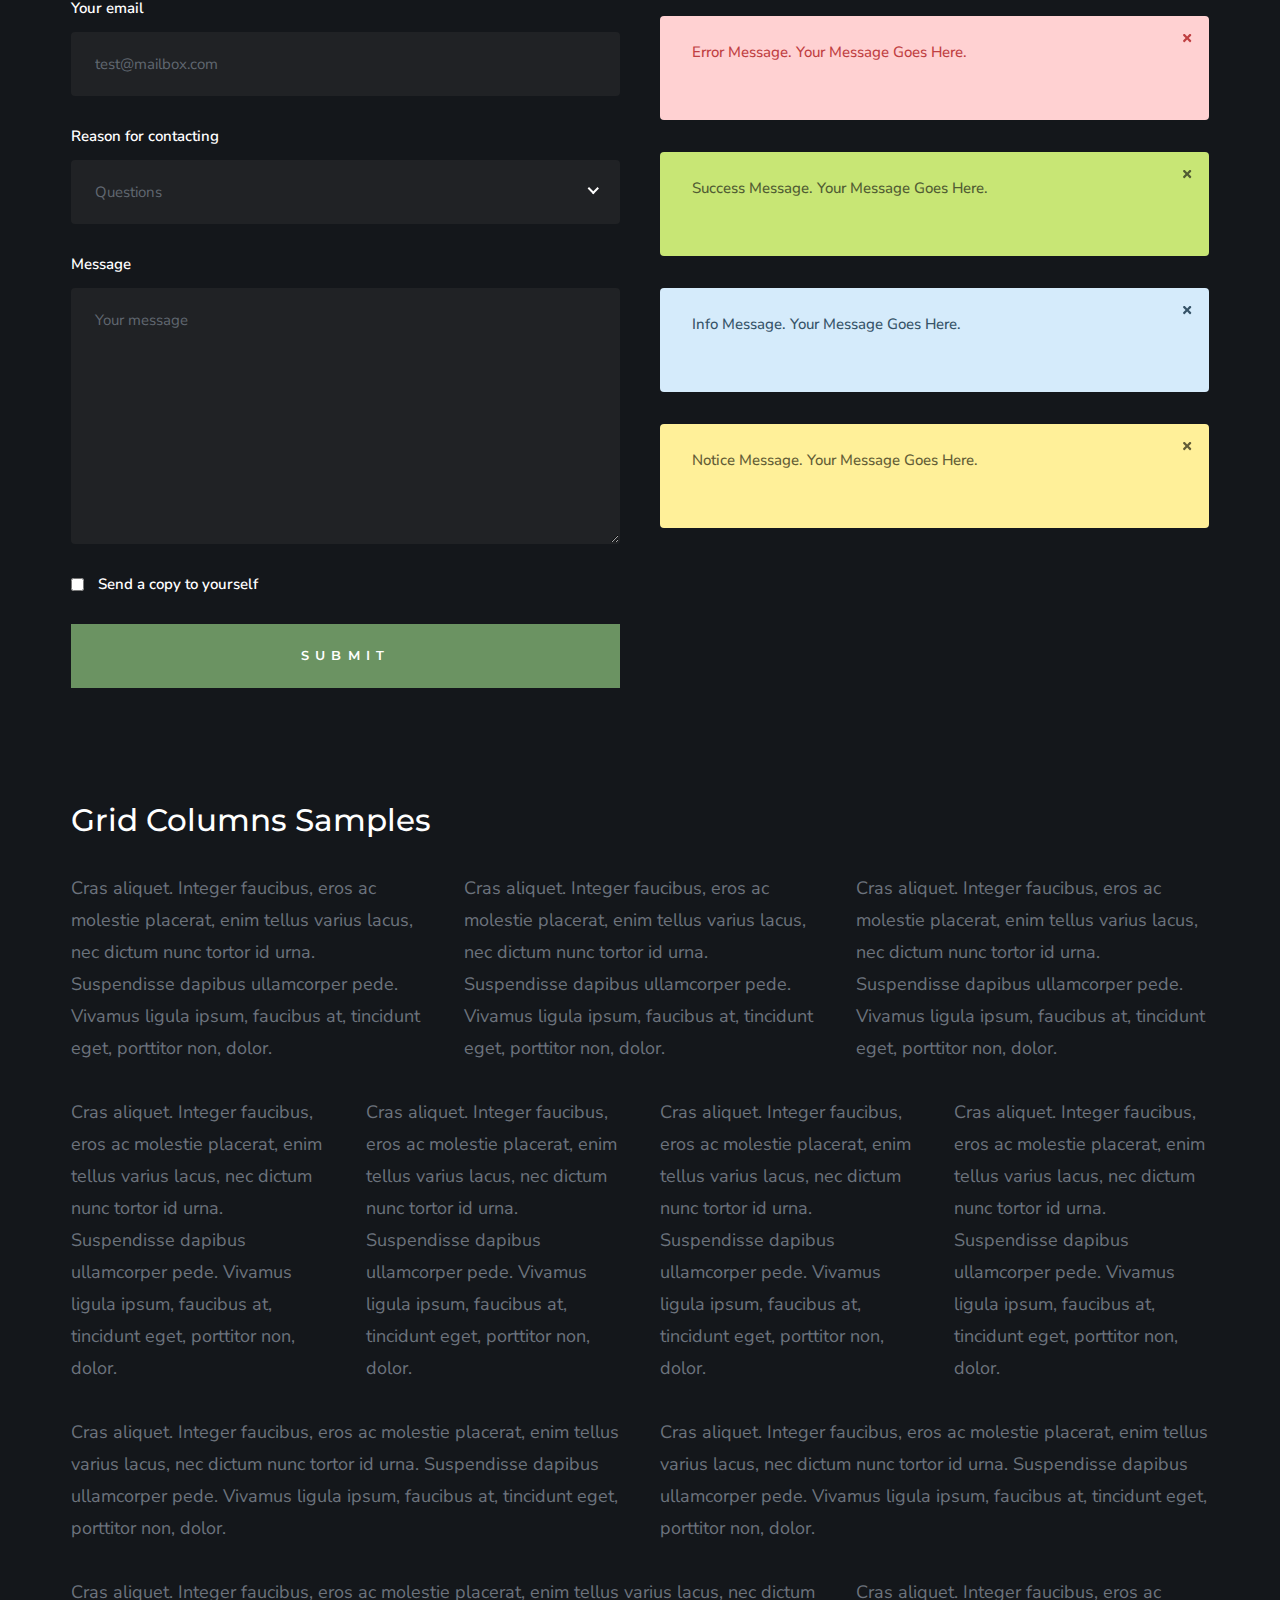
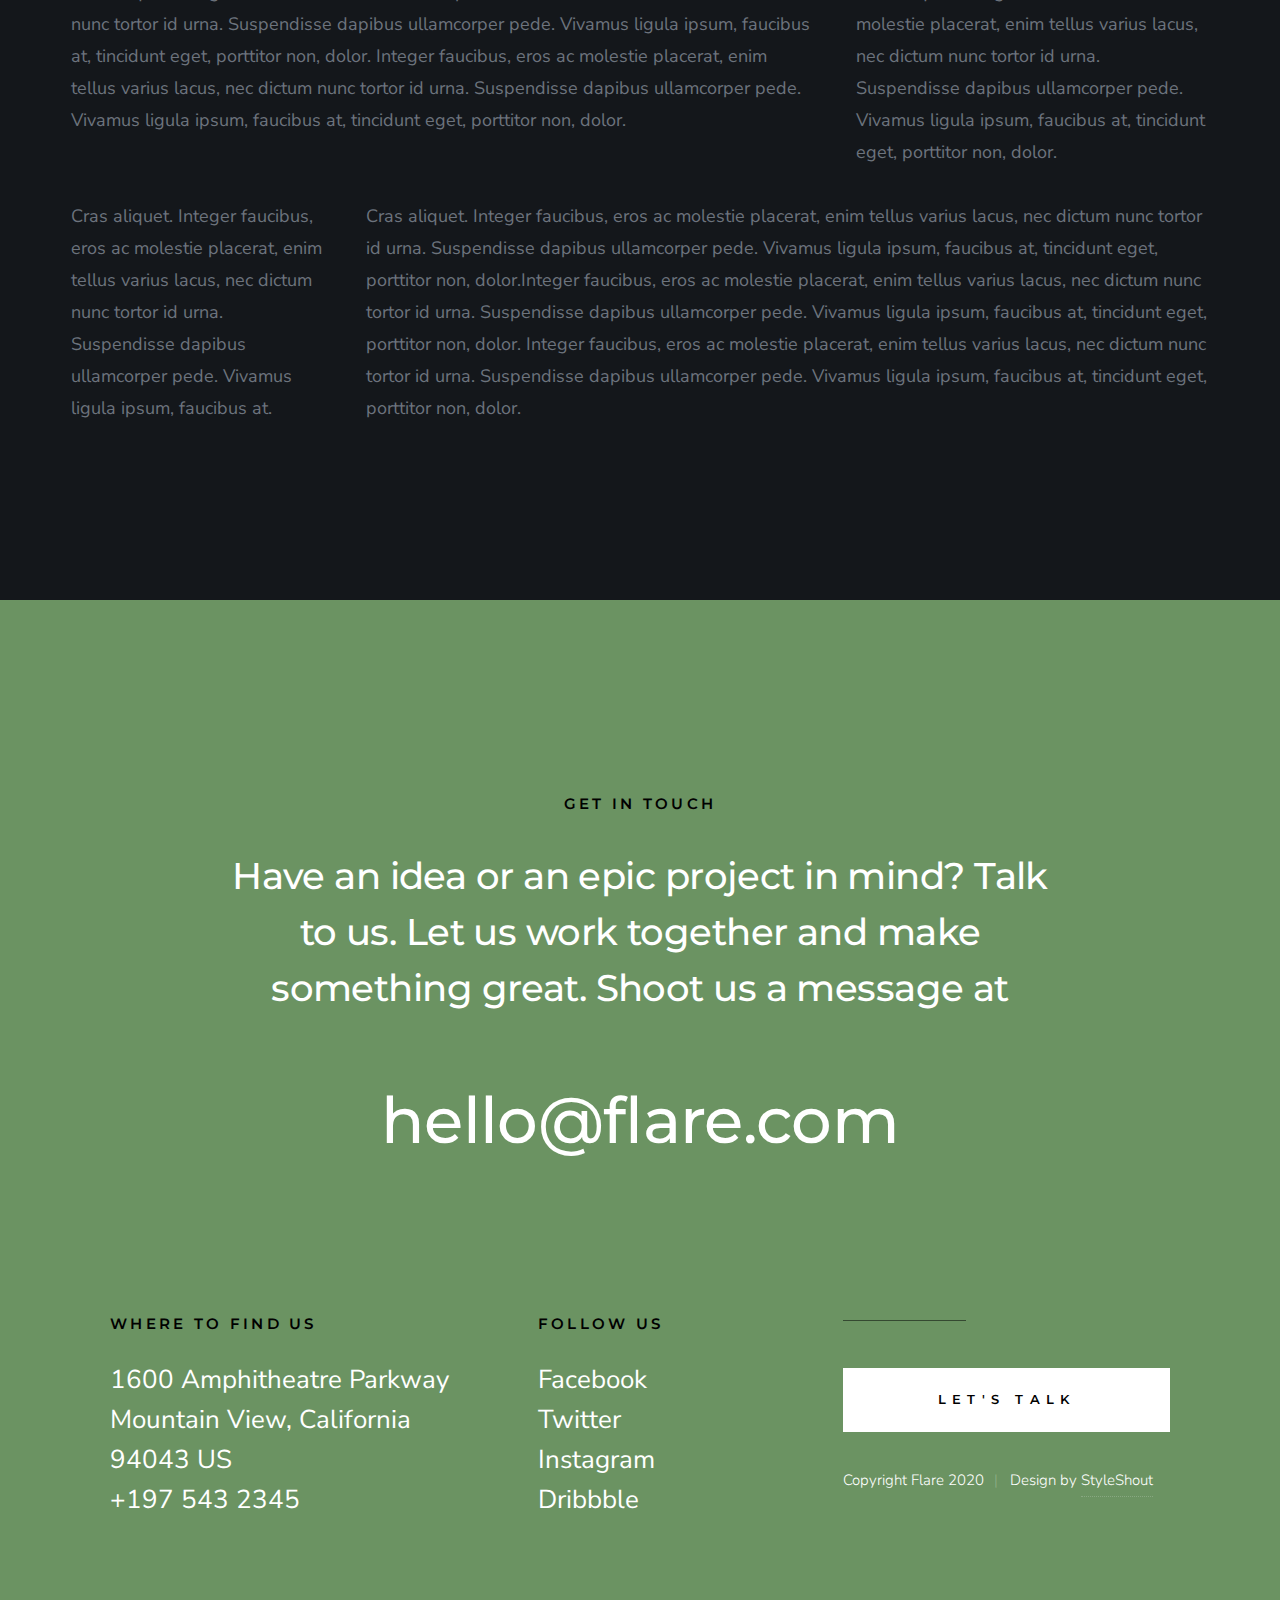
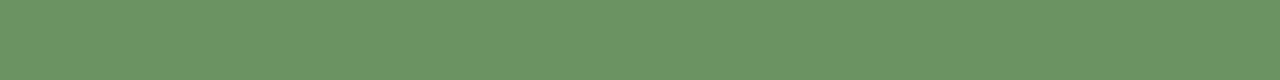
<file: styles.html>
<!DOCTYPE html>
<html class="no-js" lang="en">
<head>

    <!--- basic page needs
    ================================================== -->
    <meta charset="utf-8">
    <title>Flare - Styles</title>
    <meta name="description" content="">
    <meta name="author" content="">

    <!-- mobile specific metas
    ================================================== -->
    <meta name="viewport" content="width=device-width, initial-scale=1">

    <!-- CSS
    ================================================== -->
    <link rel="stylesheet" href="css/styles.css">
    <link rel="stylesheet" href="css/vendor.css">

    <style type="text/css" media="screen">
        .s-styles { 
            background-color: var(--color-bg);
            padding-top: calc(6.5 * var(--space));
            padding-bottom: calc(4.5 * var(--space));
            position: relative;
        }
        .s-styles .intro h1 {
            margin-top: 0;
        }
    </style>

    <!-- script
    ================================================== -->
    <script src="js/modernizr.js"></script>
    <script defer src="js/fontawesome/all.min.js"></script>

    <!-- favicons
    ================================================== -->
    <link rel="apple-touch-icon" sizes="180x180" href="apple-touch-icon.png">
    <link rel="icon" type="image/png" sizes="32x32" href="favicon-32x32.png">
    <link rel="icon" type="image/png" sizes="16x16" href="favicon-16x16.png">
    <link rel="manifest" href="site.webmanifest">

</head>

<body id="top">


    <!-- preloader
    ================================================== -->
    <div id="preloader">
        <div id="loader" class="dots-fade">
            <div></div>
            <div></div>
            <div></div>
        </div>
    </div>


    <!-- header
    ================================================== -->
    <header class="s-header">

        <div class="s-header__logo">
            <a href="index.html">
                <img src="images/logo.svg" alt="Homepage">
            </a>
        </div>

        <div class="s-header__content">
    
            <nav class="s-header__nav-wrap">
                <ul class="s-header__nav">
                    <li><a href="index.html#hero" title="Intro">Home</a></li>
                    <li><a href="index.html#about" title="About">About</a></li>
                    <li><a href="index.html#services" title="Services">Services</a></li>
                    <li><a href="index.html#portfolio" title="Works">Works</a></li>
                </ul>
            </nav> <!-- end s-header__nav-wrap -->

            <a href="mailto:#0" class="btn btn--primary btn--small">
                <svg xmlns="http://www.w3.org/2000/svg" width="24" height="24" viewBox="0 0 24 24"><path d="M24 0l-6 22-8.129-7.239 7.802-8.234-10.458 7.227-7.215-1.754 24-12zm-15 16.668v7.332l3.258-4.431-3.258-2.901z"/></svg>
                Get In Touch
            </a>

        </div> <!-- end header-content -->

        <a class="s-header__menu-toggle" href="#0"><span>Menu</span></a>

    </header> <!-- end s-header -->


    <!-- hero
    ================================================== -->
    <section id="hero" class="s-hero target-section">

        <div class="s-hero__bg">
            <div class="gradient-overlay"></div>
        </div>

        <div class="row s-hero__content">
            <div class="column">

                <h1>Hello.</h1>
                <div class="s-hero__content-about">

                    <p>
                    We are Flare. We love <br>
                    building great brands <br>
                    & digital experiences.
                    </p>
    
                    <footer>
                        <div class="s-hero__content-social">
                            <a href="#0"><i class="fab fa-facebook-f" aria-hidden="true"></i></a>
                            <a href="#0"><i class="fab fa-twitter" aria-hidden="true"></i></a>
                            <a href="#0"><i class="fab fa-instagram" aria-hidden="true"></i></a>
                            <a href="#0"><i class="fab fa-dribbble" aria-hidden="true"></i></a>
                        </div>
                    </footer>
                </div>

            </div>
        </div>

        <div class="s-hero__video">
            <a class="s-hero__video-link" href="https://player.vimeo.com/video/117310401?color=01aef0&amp;title=0&amp;byline=0&amp;portrait=0" data-lity="">
                <svg xmlns="http://www.w3.org/2000/svg" width="24" height="24" viewBox="0 0 24 24"><path d="M21 12l-18 12v-24z"/></svg>
                <span class="s-hero__video-text">Play Video</span>
            </a>
        </div>

        <div class="s-hero__scroll">
            <a href="#styles" class="s-hero__scroll-link smoothscroll">
                Scroll Down
            </a>
        </div>

    </section> <!-- end s-hero -->


    <!-- s-styles
    ================================================== -->
    <section id="styles" class="s-styles">

        <div class="row">

            <div class="column large-12 intro">

                <h1>Style Guide.</h1>

                <p class="lead">Lorem ipsum Officia elit ad tempor dolore est ex incididunt incididunt occaecat culpa deserunt 
                sunt labore in cillum ullamco magna in Excepteur consequat in reprehenderit proident mollit incididunt officia commodo.
                Duis ea officia sed dolor pariatur enim dolore dolore quis incididunt nulla exercitation commodo veniam et ea incididunt.
                </p>

                <hr class="fancy">
            </div>

        </div> <!-- end row -->

        <div class="row">

            <div class="column large-6 tab-12">

                <h3>Paragraph and Image</h3>

                <p><a href="#"><img width="120" height="120" class="h-pull-left" alt="sample-image" src="images/sample-image.jpg"></a>
                Lorem ipsum dolor sit amet, consectetuer adipiscing elit. Donec libero. Suspendisse bibendum.Cras id urna. Morbi 
                tincidunt, orci ac convallis aliquam, lectus turpis varius lorem, eu posuere nunc justo tempus leo. Donec mattis, 
                purus nec placerat bibendum, dui pede condimentum odio, ac blandit ante orci ut diam. Cras fringilla magna. 
                Phasellus suscipit, leo a pharetra condimentum, lorem tellus eleifend magna, eget fringilla velit magna id 
                neque posuere nunc justo tempus leo. </p>

                <p>
                Lorem ipsum dolor sit amet, consectetuer adipiscing elit. Donec libero. Suspendisse bibendum. Cras id urna. 
                Morbi tincidunt, orci ac convallis aliquam, lectus turpis varius lorem, eu posuere nunc justo tempus leo. 
                Donec mattis, purus nec placerat bibendum, dui pede condimentumodio, ac blandit ante orci ut diam.	
                </p>

                <p>A <a href="#">link</a>,
                <abbr title="this really isn't a very good description">abbrebation</abbr>,
                <strong>strong text</strong>,
                <em>em text</em>,
                <del>deleted text</del>, and
                <mark>this is a mark text.</mark>
                <code>.code</code>
                </p>

            </div>

            <div class="column large-6 tab-12">

                <h3>Drop Caps</h3>

                <p class="drop-cap">Far far away, behind the word mountains, far from the countries Vokalia and Consonantia,
                there live the blind texts. Separated they live in Bookmarksgrove right at the coast of the
                Semantics, a large language ocean. A small river named Duden flows by their place and supplies it with the 
                necessary regelialia. Morbi tincidunt, orci ac convallis aliquam, lectus turpis varius lorem, 
                euposuere nunc justo tempus leo. Donec mattis, purus nec placerat bibendum, dui pede condimentum odio, 
                ac blandit ante orci ut diam. Cras fringilla magna. Phasellus suscipit, leo a pharetra condimentum, 
                lorem tellus eleifend magna, eget fringilla velit magna id neque.
                </p>

                <h3>Small Print</h3>

                <p><small>Lorem ipsum dolor sit amet, consectetuer adipiscing elit. Donec libero.</small></p>

            </div>

        </div> <!-- end row -->

        <div class="row">

            <div class="column large-6 tab-12">

                <h3 class="h-add-bottom">Pull Quotes</h3>

                <p>
                Perspiciatis nemo unde et nobis modi consequatur officia amet. Ut enim 
                tenetur provident maiores. Perspiciatis asperiores incidunt sequi 
                quisquam. Enim aut. 
                </p>

                <figure class="pull-quote">
                    <blockquote>
                        <p>
                        When you look in the eyes of grace, when you meet grace, 
                        when you embrace grace, when you see the nail prints in 
                        grace’s hands and the fire in his eyes, when you feel his 
                        relentless love for you - it will not motivate you to sin. 
                        It will motivate you to righteousness.
                        </p>

                        <footer>
                            <cite>Judah Smith</cite>
                        </footer>
                    </blockquote>
                </figure>

            </div>

            <div class="column large-6 tab-12">

                <h3 class="h-add-bottom">Block Quotes</h3>

                <blockquote cite="http://where-i-got-my-info-from.com">
                    <p>
                    For God so loved the world, that he gave his only Son, that whoever believes in 
                    him should not perish but have eternal life. For God did not send his Son into 
                    the world to condemn the world, but in order that the world might be 
                    saved through him.
                    </p>

                    <footer>
                        <cite>
                            <a href="#0">John 3:16-17 ESV</a>
                        </cite>
                    </footer>

                </blockquote>

                <blockquote>
                    <p>There is a God-shaped vacuum in the heart of each man which cannot be satisfied 
                    by any created thing but only by God the Creator.</p>

                    <footer>
                        <cite>Blaise Pascal</cite>
                    </footer>

                </blockquote>

            </div>

        </div> <!-- end row -->

        <div class="row h-add-half-bottom">

            <div class="column large-6 tab-12">

                <h3>Example Lists</h3>

                <ol>
                    <li>Here is an example</li>
                    <li>of an ordered list.</li>
                    <li>A parent list item.
                        <ul>
                            <li>one</li>
                            <li>two</li>
                            <li>three</li>
                        </ul>
                        </li>
                        <li>A list item.</li>
                    </ol>

                <ul class="disc">
                    <li>Here is an example</li>
                    <li>of an unordered list.</li>
                </ul>

                <h3>Definition Lists</h3>

                <h5>a) Multi-line Definitions (default) </h5>

                <dl class="dictionary-style">
                    <dt><strong>This is a term</strong></dt>
                        <dd>this is the definition of that term, which both live in a <code>dl</code>.</dd>
                    <dt><strong>Another Term</strong></dt>
                        <dd>And it gets a definition too, which is this line</dd>
                        <dd>This is a 2<sup>nd</sup> definition for a single term. A <code>dt</code> may be followed by multiple <code>dd</code>s.</dd>
                </dl>

                <h3 class="h-add-bottom">Skill Bars</h3>

                <ul class="skill-bars">
                    <li>
                    <div class="progress percent90"><span>90%</span></div>
                    <strong>HTML</strong>
                    </li>
                    <li>
                    <div class="progress percent85"><span>85%</span></div>
                    <strong>CSS</strong>
                    </li>
                    <li>
                    <div class="progress percent70"><span>70%</span></div>
                    <strong>Javascript</strong>
                    </li>
                    <li>
                    <div class="progress percent95"><span>95%</span></div>
                    <strong>PHP</strong>
                    </li>
                    <li>
                    <div class="progress percent75"><span>75%</span></div>
                    <strong>Wordpress</strong>
                    </li>
                    <li>
                    <div class="progress percent90"><span>90%</span></div>
                    <strong>Node JS</strong>
                    </li>
                </ul>

            </div>

            <div class="column large-6 tab-12">

                <h3 class="h-add-bottom">Buttons</h3>

                <p>
                    <a class="btn btn--primary h-full-width" href="#0">Primary Button</a>
                    <a class="btn h-full-width" href="#0">Default Button</a>
                    <a class="btn btn--stroke h-full-width" href="#0">Stroke Button</a>
                </p>

                <h3>Stats Tabs</h3>

                <ul class="stats-tabs">
                    <li><a href="#0">1,234 <em>Peter</em></a></li>
                    <li><a href="#0">567 <em>James</em></a></li>
                    <li><a href="#0">23,456 <em>John</em></a></li>
                    <li><a href="#0">3,456 <em>Andrew</em></a></li>
                    <li><a href="#0">456 <em>Philip</em></a></li>
                    <li><a href="#0">26 <em>Matthew</em></a></li>
                </ul>

                <h3 class="h-add-bottom">Code</h3>
<pre><code>
    code {
    font-size: 1.4rem;
    margin: 0 .2rem;
    padding: .2rem .6rem;
    white-space: nowrap;
    background: #F1F1F1;
    border: 1px solid #E1E1E1;	
    border-radius: 3px;
    }
</code></pre>

            </div>

        </div> <!-- end row -->

        <div class="row h-add-half-bottom">

            <div class="column large-6 tab-12">
                    
                <h1>H1 Heading</h1>
                <p>Doloremque dolor voluptas est sequi omnis. Pariatur ut aut. Sed enim tempora qui veniam qui cum vel. 
                Voluptas odit at vitae minima. In assumenda ut. Voluptatem totam impedit accusantium reiciendis excepturi aut qui accusamus praesentium.</p>

                <h2>H2 Heading</h2>
                <p>Doloremque dolor voluptas est sequi omnis. Pariatur ut aut. Sed enim tempora qui veniam qui cum vel. 
                Voluptas odit at vitae minima. In assumenda ut. Voluptatem totam impedit accusantium reiciendis excepturi aut qui accusamus praesentium.</p>

                <h3>H3 Heading</h3>
                <p>Doloremque dolor voluptas est sequi omnis. Pariatur ut aut. Sed enim tempora qui veniam qui cum vel. 
                Voluptas odit at vitae minima. In assumenda ut. Voluptatem totam impedit accusantium reiciendis excepturi aut qui accusamus praesentium.</p>

                
            </div>

            <div class="column large-6 tab-12">
                <h4>H4 Heading</h4>
                <p>Doloremque dolor voluptas est sequi omnis. Pariatur ut aut. Sed enim tempora qui veniam qui cum vel. 
                Voluptas odit at vitae minima. In assumenda ut. Voluptatem totam impedit accusantium reiciendis excepturi aut qui accusamus praesentium.</p>

                <h5>H5 Heading</h5>
                <p>Doloremque dolor voluptas est sequi omnis. Pariatur ut aut. Sed enim tempora qui veniam qui cum vel. 
                Voluptas odit at vitae minima. In assumenda ut. Voluptatem totam impedit accusantium reiciendis excepturi aut qui accusamus praesentium.</p>

                <h6>H6 Heading</h6>
                <p>Doloremque dolor voluptas est sequi omnis. Pariatur ut aut. Sed enim tempora qui veniam qui cum vel. 
                Voluptas odit at vitae minima. In assumenda ut. Voluptatem totam impedit accusantium reiciendis excepturi aut qui accusamus praesentium.</p>
    
                
            </div>

        </div> <!-- end row -->

        <div class="row h-add-half-bottom">

            <div class="column large-6 tab-12">

                <h3 class="h-add-bottom">Responsive Image</h3>

                <figure>
                    <img src="images/wheel-500.jpg" 
                    srcset="images/wheel-1000.jpg 1000w, 
                    images/wheel-500.jpg 500w" 
                    sizes="(max-width: 1000px) 100vw, 1000px" alt="">

                    <figcaption>
                        Here is some random picture.
                    </figcaption>
                </figure>

            </div>

            <div class="column large-6 tab-12">

                <h3 class="h-add-bottom">Responsive video</h3>

                <div class="video-container">
                <iframe src="https://player.vimeo.com/video/14592941?color=00a650&title=0&byline=0&portrait=0" width="500" height="281" frameborder="0" webkitallowfullscreen mozallowfullscreen allowfullscreen></iframe> 
                </div>

            </div>
            
        </div> <!-- end row -->

        <div class="row h-add-bottom">

            <div class="column large-12">

                <h3>Tables</h3>
                <p>Be sure to use properly formed table markup with <code>&lt;thead&gt;</code> and <code>&lt;tbody&gt;</code> when building a <code>table</code>.</p>

                <div class="table-responsive">

                    <table>
                            <thead>
                            <tr>
                                <th>Name</th>
                                <th>Age</th>
                                <th>Sex</th>
                                <th>Location</th>
                            </tr>
                            </thead>
                            <tbody>
                            <tr>
                                <td>William J. Seymour</td>
                                <td>34</td>
                                <td>Male</td>
                                <td>Azusa Street</td>
                            </tr>
                            <tr>
                                <td>Jennie Evans Moore</td>
                                <td>30</td>
                                <td>Female</td>
                                <td>Azusa Street</td>
                            </tr>
                            </tbody>
                    </table>

                </div>

            </div>
            
        </div> <!-- end row -->


        <div class="row">

            <div class="column large-6 tab-12">

                <h3 class="h-add-bottom">Form Styles</h3>

                <form>
                    <div>
                        <label for="sampleInput">Your email</label>
                        <input class="h-full-width" type="email" placeholder="test@mailbox.com" id="sampleInput">
                    </div>
                    <div>
                        <label for="sampleRecipientInput">Reason for contacting</label>
                        <div class="ss-custom-select">
                            <select class="h-full-width" id="sampleRecipientInput">
                                <option value="Option 1">Questions</option>
                                <option value="Option 2">Report</option>
                                <option value="Option 3">Others</option>
                            </select>
                        </div>
                    </div>
                    
                    <label for="exampleMessage">Message</label>
                    <textarea class="h-full-width" placeholder="Your message" id="exampleMessage"></textarea>

                    <label class="h-add-bottom">
                        <input type="checkbox">
                        <span class="label-text">Send a copy to yourself</span>
                    </label>
                
                    <input class="btn--primary h-full-width" type="submit" value="Submit">
                </form>

            </div>

            <div class="column large-6 tab-12">

                <h3>Alert Boxes</h3>

                <br>
                
                <div class="alert-box alert-box--error hideit">
                    <p>Error Message. Your Message Goes Here.</p>
                    <i class="fa fa-times alert-box__close" aria-hidden="true"></i>
                </div><!-- end error -->
                        
                <div class="alert-box alert-box--success hideit">
                    <p>Success Message. Your Message Goes Here.</p>
                    <i class="fa fa-times alert-box__close" aria-hidden="true"></i>
                </div><!-- end success -->
                        
                <div class="alert-box alert-box--info hideit">
                    <p>Info Message. Your Message Goes Here.</p>
                    <i class="fa fa-times alert-box__close" aria-hidden="true"></i>
                </div><!-- end info -->
                        
                <div class="alert-box alert-box--notice hideit">
                    <p>Notice Message. Your Message Goes Here.</p>
                    <i class="fa fa-times alert-box__close" aria-hidden="true"></i>
                </div><!-- end notice -->
            
            </div>

        </div> <!-- end row -->

        <div class="row">

            <div class="large-12 column">
               <h3 class="h-add-bottom">Grid Columns Samples</h3>
            </div>
   
        </div> <!-- Row End-->


        <div class="row">
   
            <div class="large-4 mob-12 column">
                <p>
                Cras aliquet. Integer faucibus, eros ac molestie placerat, enim tellus varius lacus,
                nec dictum nunc tortor id urna. Suspendisse dapibus ullamcorper pede. Vivamus ligula ipsum,
                faucibus at, tincidunt eget, porttitor non, dolor. 
                </p>
             </div>
   
            <div class="large-4 mob-12 column">
                <p>
                Cras aliquet. Integer faucibus, eros ac molestie placerat, enim tellus varius lacus,
                nec dictum nunc tortor id urna. Suspendisse dapibus ullamcorper pede. Vivamus ligula ipsum,
                faucibus at, tincidunt eget, porttitor non, dolor. 
                </p>
            </div>
   
            <div class="large-4 mob-12 column">
                <p>
                Cras aliquet. Integer faucibus, eros ac molestie placerat, enim tellus varius lacus,
                nec dictum nunc tortor id urna. Suspendisse dapibus ullamcorper pede. Vivamus ligula ipsum,
                faucibus at, tincidunt eget, porttitor non, dolor. 
                </p>
            </div>
   
        </div>
   
        <div class="row">
   
            <div class="large-3 tab-6 mob-12 column">
                <p>
                Cras aliquet. Integer faucibus, eros ac molestie placerat, enim tellus varius lacus,
                nec dictum nunc tortor id urna. Suspendisse dapibus ullamcorper pede. Vivamus ligula ipsum,
                faucibus at, tincidunt eget, porttitor non, dolor. 
                </p>
            </div>
   
            <div class="large-3 tab-6 mob-12 column">
                <p>
                Cras aliquet. Integer faucibus, eros ac molestie placerat, enim tellus varius lacus,
                nec dictum nunc tortor id urna. Suspendisse dapibus ullamcorper pede. Vivamus ligula ipsum,
                faucibus at, tincidunt eget, porttitor non, dolor. 
                </p>
            </div>
   
            <div class="large-3 tab-6 mob-12 column">
                <p>
                Cras aliquet. Integer faucibus, eros ac molestie placerat, enim tellus varius lacus,
                nec dictum nunc tortor id urna. Suspendisse dapibus ullamcorper pede. Vivamus ligula ipsum,
                faucibus at, tincidunt eget, porttitor non, dolor. 
                </p>
            </div>
   
            <div class="large-3 tab-6 mob-12 column">
                <p>
                Cras aliquet. Integer faucibus, eros ac molestie placerat, enim tellus varius lacus,
                nec dictum nunc tortor id urna. Suspendisse dapibus ullamcorper pede. Vivamus ligula ipsum,
                faucibus at, tincidunt eget, porttitor non, dolor. 
                </p>
            </div>
   
        </div>
   
        <div class="row">
   
            <div class="large-6 mob-12 column">
                <p>
                Cras aliquet. Integer faucibus, eros ac molestie placerat, enim tellus varius lacus,
                nec dictum nunc tortor id urna. Suspendisse dapibus ullamcorper pede. Vivamus ligula ipsum,
                faucibus at, tincidunt eget, porttitor non, dolor. 
                </p>
            </div>
   
            <div class="large-6 mob-12 column">
                <p>
                Cras aliquet. Integer faucibus, eros ac molestie placerat, enim tellus varius lacus,
                nec dictum nunc tortor id urna. Suspendisse dapibus ullamcorper pede. Vivamus ligula ipsum,
                faucibus at, tincidunt eget, porttitor non, dolor. 
                </p>
            </div>
   
        </div>
   
        <div class="row">
   
            <div class="large-8 tab-7 mob-12 column">
                <p>
                Cras aliquet. Integer faucibus, eros ac molestie placerat, enim tellus varius lacus,
                nec dictum nunc tortor id urna. Suspendisse dapibus ullamcorper pede. Vivamus ligula ipsum,
                faucibus at, tincidunt eget, porttitor non, dolor. Integer faucibus, eros ac molestie placerat, enim tellus varius lacus,
                nec dictum nunc tortor id urna. Suspendisse dapibus ullamcorper pede. Vivamus ligula ipsum,
                faucibus at, tincidunt eget, porttitor non, dolor.
                </p>
            </div>
   
            <div class="large-4 tab-5 mob-12 column">
                <p>
                Cras aliquet. Integer faucibus, eros ac molestie placerat, enim tellus varius lacus,
                nec dictum nunc tortor id urna. Suspendisse dapibus ullamcorper pede. Vivamus ligula ipsum,
                faucibus at, tincidunt eget, porttitor non, dolor. 
                </p>
            </div>
   
         </div>
   
         <div class="row">
   
            <div class="large-3 tab-5 mob-12 column">
                <p>
                Cras aliquet. Integer faucibus, eros ac molestie placerat, enim tellus varius lacus,
                nec dictum nunc tortor id urna. Suspendisse dapibus ullamcorper pede. Vivamus ligula ipsum,
                faucibus at. 
                </p>
             </div>
   
            <div class="large-9 tab-7 mob-12 column">
                <p>
                Cras aliquet. Integer faucibus, eros ac molestie placerat, enim tellus varius lacus,
                nec dictum nunc tortor id urna. Suspendisse dapibus ullamcorper pede. Vivamus ligula ipsum,
                faucibus at, tincidunt eget, porttitor non, dolor.Integer faucibus, eros ac molestie placerat, enim tellus varius lacus,
                nec dictum nunc tortor id urna. Suspendisse dapibus ullamcorper pede. Vivamus ligula ipsum,
                faucibus at, tincidunt eget, porttitor non, dolor. Integer faucibus, eros ac molestie placerat, enim tellus varius lacus,
                nec dictum nunc tortor id urna. Suspendisse dapibus ullamcorper pede. Vivamus ligula ipsum,
                faucibus at, tincidunt eget, porttitor non, dolor.
                </p>
             </div>
   
         </div> 

    </section> <!-- end s-styles -->


    <!-- contact
    ================================================== -->
    <section class="s-contact">

        <div class="row narrower s-contact__top h-text-center">
            <div class="column">
                <h3 class="h6">Get In Touch</h3>
                <h1 class="display-1">
                Have an idea or an epic project in mind? Talk to
                us. Let us work together and make something great.
                Shoot us a message at
                </h1>
            </div>
        </div> <!-- s-footer__top -->

        <div class="row h-text-center">
            <div class="column">
                <p class="s-contact__email">
                    <a href="mailto:#0">hello@flare.com</a>
                </p>
            </div>
        </div>

    </section>  <!-- end s-contact -->


    <!-- footer
    ================================================== -->
    <footer class="s-footer">
        <div class="row row-y-top">

            <div class="column large-8 medium-12">
                <div class="row">
                    <div class="column large-7 tab-12 s-footer__block">
                        <h4 class="h6">Where to Find Us</h4>
        
                        <p>
                        1600 Amphitheatre Parkway <br>
                        Mountain View, California <br>
                        94043  US <br>
                        <a href="tel:197-543-2345">+197 543 2345</a>
                        </p>
                    </div>
        
                    <div class="column large-5 tab-12 s-footer__block">
                        <h4 class="h6">Follow Us</h4 class="h6">
        
                        <ul class="s-footer__list">
                            <li><a href="#0">Facebook</a></li>
                            <li><a href="#0">Twitter</a></li>
                            <li><a href="#0">Instagram</a></li>
                            <li><a href="#0">Dribbble</a></li>
                        </ul>
                    </div>
                </div>
            </div>

            <div class="column large-4 medium-12 s-footer__block--end">
                <a href="mailto:#0" class="btn h-full-width">Let's Talk</a>

                <div class="ss-copyright">
                    <span>Copyright Flare 2020</span> 
                    <span>Design by <a href="https://www.styleshout.com/">StyleShout</a></span>
                </div>
            </div>

            <div class="ss-go-top">
                <a class="smoothscroll" title="Back to Top" href="#top">
                    top
                </a>
            </div> <!-- end ss-go-top -->

        </div>
    </footer>


    <!-- Java Script
    ================================================== -->
    <script src="js/jquery-3.2.1.min.js"></script>
    <script src="js/plugins.js"></script>
    <script src="js/main.js"></script>

</body>

</html>
</file>
<file: css/styles.css>
/* =================================================================== 
 * Flare Main Stylesheet
 * Template Ver. 1.0.0
 * 03-19-2020
 * ------------------------------------------------------------------
 *
 * TOC:
 * # settings and variables
 *      ## fonts
 *      ## colors
 *      ## vertical spacing and typescale
 *      ## grid variables
 * # normalize
 * # basic/base setup styles
 *      ## media
 *      ## typography resets
 *      ## links
 *      ## inputs
 * # Grid v3.0.0
 *      ## medium screen devices
 *      ## tablets
 *      ## mobile devices
 *      ## small mobile devices <= 400px
 * # block grids
 *      ## block grids - medium screen devices
 *      ## block grids - tablets
 *      ## block grids - mobile devices
 *      ## block grids - small mobile devices <= 400px
 * # MISC
 * # custom grid, block grid STACK breakpoints 
 * # base style overrides
 *      ## links
 * # typography & general theme styles
 *      ## lists
 *      ## responsive video container
 *      ## floated image
 *      ## tables
 *      ## spacing
 * # preloader
 * # forms 
 *      ## style placeholder text
 *      ## change autocomplete styles in Chrome
 * # buttons
 * # additional components
 *      ## additional typo styles
 *      ## skillbars
 *      ## alert box
 * # common and reusable styles
 *      ## item list 
 *      ## slick slider 
 * # site header
 *      ## header logo
 *      ## main navigation
 *      ## mobile menu toggle
 *      ## header contact button
 * # hero
 *      ## hero content
 *      ## hero video
 *      ## hero scroll
 *      ## animate intro content
 *      ## animations
 * # about
 *      ## about photo
 *      ## about process
 * # services
 * # portfolio
 *      ## portfolio list
 * # clients
 *      ## clients slider
 *      ## testimonials
 * # contact
 * # footer
 *      ## footer block
 *      ## footer list
 *      ## copyright
 *      ## go top
 *
 * ------------------------------------------------------------------ */



/* ===================================================================
 * # settings and variables
 *
 * ------------------------------------------------------------------- */

/* ------------------------------------------------------------------- 
 * ## fonts
 * ------------------------------------------------------------------- */

@import url("https://fonts.googleapis.com/css?family=Montserrat:300,300i,400,400i,500,500i,600,600i,700,700i|Nunito+Sans:300,300i,400,400i,600,600i,700,700i&display=swap");
@import url('https://fonts.googleapis.com/css2?family=Bellefair&display=swap');

:root {
    --font-1: "Nunito Sans", sans-serif;
    --font-2: "Montserrat", sans-serif;

    /* monospace
     */
    --font-mono: Consolas, "Andale Mono", Courier, "Courier New", monospace;
}


/* ------------------------------------------------------------------- 
 * ## colors
 * ------------------------------------------------------------------- */
:root {

    /* color-1(#6B9362)
     * color-2(#eb5e55)
     * color-3(#f2d0a4)
     */
    --color-1: #6B9362;
    --color-2: #76a26d;
    --color-3: #8cc080;

    /* theme color variations
     */
    --color-1-lighter: #86b87b;
    --color-1-light  : #76a26c;
    --color-1-dark   : #577850;
    --color-1-darker : #3d5538;
    --color-2-lighter: hsla(4, 79%, 83%, 1);
    --color-2-light  : hsla(4, 79%, 73%, 1);
    --color-2-dark   : hsla(4, 79%, 53%, 1);
    --color-2-darker : hsla(4, 79%, 43%, 1);

    /* feedback colors
     * color-error(#ffd1d2), color-success(#c8e675), 
     * color-info(#d7ecfb), color-notice(#fff099)
     */
    --color-error          : hsla(359, 100%, 91%, 1);
    --color-success        : hsla(76, 69%, 68%, 1);
    --color-info           : hsla(205, 82%, 91%, 1);
    --color-notice         : hsla(51, 100%, 80%, 1);
    --color-error-content  : hsla(359, 50%, 50%, 1);
    --color-success-content: hsla(76, 29%, 28%, 1);
    --color-info-content   : hsla(205, 32%, 31%, 1);
    --color-notice-content : hsla(51, 30%, 30%, 1);

    /* shades 
     * generated using 
     * Tint & Shade Generator 
     * (https://maketintsandshades.com/)
     */
    --color-black  : #000000;
    --color-gray-19: #0b0b0c;
    --color-gray-18: #161719;
    --color-gray-17: #202225;
    --color-gray-16: #2b2e32;
    --color-gray-15: #363a3f;
    --color-gray-14: #41454b;
    --color-gray-13: #4c5158;
    --color-gray-12: #565c64;
    --color-gray-11: #616871;
    --color-gray-10: #6c737d;
    --color-gray-9 : #7b818a;
    --color-gray-8 : #898f97;
    --color-gray-7 : #989da4;
    --color-gray-6 : #a7abb1;
    --color-gray-5 : #b6b9be;
    --color-gray-4 : #c4c7cb;
    --color-gray-3 : #d3d5d8;
    --color-gray-2 : #e2e3e5;
    --color-gray-1 : #f0f1f2;
    --color-white  : #ffffff;

    /* text
     */
    --color-text       : var(--color-gray-10);
    --color-text-dark  : var(--color-white);
    --color-text-light : var(--color-gray-12);
    --color-placeholder: var(--color-gray-11);

    /* buttons
     */
    --color-btn                   : var(--color-gray-15);
    --color-btn-text              : var(--color-white);
    --color-btn-hover             : var(--color-white);
    --color-btn-hover-text        : var(--color-black);
    --color-btn-primary           : var(--color-1);
    --color-btn-primary-text      : var(--color-white);
    --color-btn-primary-hover     : var(--color-white);
    --color-btn-primary-hover-text: var(--color-black);
    --color-btn-stroke            : var(--color-white);
    --color-btn-stroke-text       : var(--color-white);
    --color-btn-stroke-hover      : var(--color-white);
    --color-btn-stroke-hover-text : var(--color-black);

    /* others
     */
    --color-body  : var(--color-1);
    --color-bg    : #14171B;
    --color-border: var(--color-gray-17);
}


/* ------------------------------------------------------------------- 
 * ## vertical spacing and typescale
 * ------------------------------------------------------------------- */
:root {

    /* spacing
     * base font size: 18px 
     * vertical space unit : 32px
     */
    --base-size     : 62.5%;
    --base-font-size: 1.8rem;
    --space         : 3.2rem;

    /* vertical spacing 
     */
    --vspace-0_25: calc(0.25 * var(--space));
    --vspace-0_5 : calc(0.5 * var(--space));
    --vspace-0_75: calc(0.75 * var(--space));
    --vspace-1   : calc(var(--space));
    --vspace-1_25: calc(1.25 * var(--space));
    --vspace-1_5 : calc(1.5 * var(--space));
    --vspace-1_75: calc(1.75 * var(--space));
    --vspace-2   : calc(2 * var(--space));
    --vspace-2_5 : calc(2.5 * var(--space));
    --vspace-3   : calc(3 * var(--space));
    --vspace-3_5 : calc(3.5 * var(--space));
    --vspace-4   : calc(4 * var(--space));

    /* type scale
     * ratio 1:2 | base: 18px
     * -------------------------------------------------------
     *
     * --text-display-3 = (77.40px)
     * --text-display-2 = (64.50px)
     * --text-display-1 = (53.75px)
     * --text-xxxl      = (44.79px)
     * --text-xxl       = (37.32px)
     * --text-xl        = (31.10px)
     * --text-lg        = (25.92px)
     * --text-md        = (21.60px)
     * --text-size      = (18.00px) BASE
     * --text-sm        = (15.00px)
     * --text-xs        = (12.50px)
     *
     * -------------------------------------------------------
     */
    --text-scale-ratio: 1.2;
    --text-size       : var(--base-font-size);
    --text-xs         : calc((var(--text-size) / var(--text-scale-ratio)) / var(--text-scale-ratio));
    --text-sm         : calc(var(--text-xs) * var(--text-scale-ratio));
    --text-md         : calc(var(--text-sm) * var(--text-scale-ratio) * var(--text-scale-ratio));
    --text-lg         : calc(var(--text-md) * var(--text-scale-ratio));
    --text-xl         : calc(var(--text-lg) * var(--text-scale-ratio));
    --text-xxl        : calc(var(--text-xl) * var(--text-scale-ratio));
    --text-xxxl       : calc(var(--text-xxl) * var(--text-scale-ratio));
    --text-display-1  : calc(var(--text-xxxl) * var(--text-scale-ratio));
    --text-display-2  : calc(var(--text-display-1) * var(--text-scale-ratio));
    --text-display-3  : calc(var(--text-display-2) * var(--text-scale-ratio));

    /* default button height
     */
    --vspace-btn: var(--vspace-2);
}

/* on mobile devices below 480px
 */
@media screen and (max-width: 480px) {
    :root {
        --base-font-size: 1.6rem;
        --space         : 2.8rem;
    }
}


/* ------------------------------------------------------------------- 
 * ## grid variables
 * ------------------------------------------------------------------- */
:root {

    /* widths for rows and containers
     */
    --width-full    : 100%;
    --width-max     : 1200px;
    --width-wide    : 1400px;
    --width-wider   : 1600px;
    --width-widest  : 1800px;
    --width-narrow  : 1000px;
    --width-narrower: 900px;
    --width-grid-max: var(--width-max);

    /* gutters
     */
    --gutter-lg : 2rem;
    --gutter-md : 1.6rem;
    --gutter-mob: 1rem;
}



/* ==========================================================================
 * # normalize
 * normalize.css v8.0.1 | MIT License |
 * github.com/necolas/normalize.css
 *
 * -------------------------------------------------------------------------- */

/* ------------------------------------------------------------------- 
 * ## document
 * ------------------------------------------------------------------- */

/* 1. Correct the line height in all browsers.
 * 2. Prevent adjustments of font size after orientation changes in iOS.*/

html {
    line-height: 1.15;
    /* 1 */
    -webkit-text-size-adjust: 100%;
    /* 2 */
}

/* ------------------------------------------------------------------- 
 * ## sections
 * ------------------------------------------------------------------- */

/* Remove the margin in all browsers. */

body {
    margin: 0;
}

/* Render the `main` element consistently in IE. */

main {
    display: block;
}

/* Correct the font size and margin on `h1` elements within `section` and
 * `article` contexts in Chrome, Firefox, and Safari. */

h1 {
    font-size: 2em;
    margin: 0.67em 0;
}

/* ------------------------------------------------------------------- 
 * ## grouping
 * ------------------------------------------------------------------- */

/* 1. Add the correct box sizing in Firefox.
 * 2. Show the overflow in Edge and IE. */

hr {
    -webkit-box-sizing: content-box;
    box-sizing: content-box;
    /* 1 */
    height: 0;
    /* 1 */
    overflow: visible;
    /* 2 */
}

/* 1. Correct the inheritance and scaling of font size in all browsers.
 * 2. Correct the odd `em` font sizing in all browsers. */

pre {
    font-family: monospace, monospace;
    /* 1 */
    font-size: 1em;
    /* 2 */
}

/* ------------------------------------------------------------------- 
 * ## text-level semantics
 * ------------------------------------------------------------------- */

/* Remove the gray background on active links in IE 10. */

a {
    background-color: transparent;
}

/* 1. Remove the bottom border in Chrome 57-
 * 2. Add the correct text decoration in Chrome, Edge, IE, Opera, and Safari. */

abbr[title] {
    border-bottom: none;
    /* 1 */
    text-decoration: underline;
    /* 2 */
    -webkit-text-decoration: underline dotted;
    text-decoration: underline dotted;
    /* 2 */
}

/* Add the correct font weight in Chrome, Edge, and Safari. */

b, strong {
    font-weight: bolder;
}

/* 1. Correct the inheritance and scaling of font size in all browsers.
 * 2. Correct the odd `em` font sizing in all browsers. */

code, kbd, samp {
    font-family: monospace, monospace;
    /* 1 */
    font-size: 1em;
    /* 2 */
}

/* Add the correct font size in all browsers. */

small {
    font-size: 80%;
}

/* Prevent `sub` and `sup` elements from affecting the line height in
 * all browsers. */

sub, sup {
    font-size: 75%;
    line-height: 0;
    position: relative;
    vertical-align: baseline;
}

sub {
    bottom: -0.25em;
}

sup {
    top: -0.5em;
}

/* ------------------------------------------------------------------- 
 * ## embedded content
 * ------------------------------------------------------------------- */

/* Remove the border on images inside links in IE 10. */

img {
    border-style: none;
}

/* ------------------------------------------------------------------- 
 * ## forms
 * ------------------------------------------------------------------- */

/* 1. Change the font styles in all browsers.
 * 2. Remove the margin in Firefox and Safari. */

button, input, optgroup, select, textarea {
    font-family: inherit;
    /* 1 */
    font-size: 100%;
    /* 1 */
    line-height: 1.15;
    /* 1 */
    margin: 0;
    /* 2 */
}

/* Show the overflow in IE.
 * 1. Show the overflow in Edge. */

button, input {
    /* 1 */
    overflow: visible;
}

/* Remove the inheritance of text transform in Edge, Firefox, and IE.
 * 1. Remove the inheritance of text transform in Firefox. */

button, select {
    /* 1 */
    text-transform: none;
}

/* Correct the inability to style clickable types in iOS and Safari. */

button, [type="button"], [type="reset"], [type="submit"] {
    -webkit-appearance: button;
}

/* Remove the inner border and padding in Firefox. */

button::-moz-focus-inner, [type="button"]::-moz-focus-inner, [type="reset"]::-moz-focus-inner, [type="submit"]::-moz-focus-inner {
    border-style: none;
    padding: 0;
}

/* Restore the focus styles unset by the previous rule. */

button:-moz-focusring, [type="button"]:-moz-focusring, [type="reset"]:-moz-focusring, [type="submit"]:-moz-focusring {
    outline: 1px dotted ButtonText;
}

/* Correct the padding in Firefox. */

fieldset {
    padding: 0.35em 0.75em 0.625em;
}

/* 1. Correct the text wrapping in Edge and IE.
 * 2. Correct the color inheritance from `fieldset` elements in IE.
 * 3. Remove the padding so developers are not caught out when they zero out
 *    `fieldset` elements in all browsers. */

legend {
    -webkit-box-sizing: border-box;
    box-sizing: border-box;
    /* 1 */
    color: inherit;
    /* 2 */
    display: table;
    /* 1 */
    max-width: 100%;
    /* 1 */
    padding: 0;
    /* 3 */
    white-space: normal;
    /* 1 */
}

/* Add the correct vertical alignment in Chrome, Firefox, and Opera. */

progress {
    vertical-align: baseline;
}

/* Remove the default vertical scrollbar in IE 10+. */

textarea {
    overflow: auto;
}

/* 1. Add the correct box sizing in IE 10.
 * 2. Remove the padding in IE 10. */

[type="checkbox"], [type="radio"] {
    -webkit-box-sizing: border-box;
    box-sizing: border-box;
    /* 1 */
    padding: 0;
    /* 2 */
}

/* Correct the cursor style of increment and decrement buttons in Chrome. */

[type="number"]::-webkit-inner-spin-button, [type="number"]::-webkit-outer-spin-button {
    height: auto;
}

/* 1. Correct the odd appearance in Chrome and Safari.
 * 2. Correct the outline style in Safari. */

[type="search"] {
    -webkit-appearance: textfield;
    /* 1 */
    outline-offset: -2px;
    /* 2 */
}

/* Remove the inner padding in Chrome and Safari on macOS. */

[type="search"]::-webkit-search-decoration {
    -webkit-appearance: none;
}

/* 1. Correct the inability to style clickable types in iOS and Safari.
 * 2. Change font properties to `inherit` in Safari. */

::-webkit-file-upload-button {
    -webkit-appearance: button;
    /* 1 */
    font: inherit;
    /* 2 */
}

/* ------------------------------------------------------------------- 
 * ## interactive
 * ------------------------------------------------------------------- */

/* Add the correct display in Edge, IE 10+, and Firefox. */

details {
    display: block;
}

/* Add the correct display in all browsers. */

summary {
    display: list-item;
}

/* ------------------------------------------------------------------- 
 * ## misc
 * ------------------------------------------------------------------- */

/* Add the correct display in IE 10+. */

template {
    display: none;
}

/* Add the correct display in IE 10. */

[hidden] {
    display: none;
}



/* ===================================================================
 * # basic/base setup styles
 *
 * ------------------------------------------------------------------- */
html {
    font-size: 62.5%;
    -webkit-box-sizing: border-box;
    box-sizing: border-box;
}

*, *::before, *::after {
    -webkit-box-sizing: inherit;
    box-sizing: inherit;
}

body {
    font-weight: normal;
    line-height: 1;
    word-wrap: break-word;
    -moz-font-smoothing: grayscale;
    -moz-osx-font-smoothing: grayscale;
    -webkit-font-smoothing: antialiased;
    -webkit-overflow-scrolling: touch;
    -webkit-text-size-adjust: none;
}


/* ------------------------------------------------------------------- 
 * ## media
 * ------------------------------------------------------------------- */
svg, img, video embed, iframe, object {
    max-width: 100%;
    height: auto;
}


/* ------------------------------------------------------------------- 
 * ## typography resets
 * ------------------------------------------------------------------- */
div, dl, dt, dd, ul, ol, li, h1, h2, h3, h4, h5, h6, pre, form, p, blockquote, th, td {
    margin: 0;
    padding: 0;
}

p {
    font-size: inherit;
    text-rendering: optimizeLegibility;
}

em, i {
    font-style: italic;
    line-height: inherit;
}

strong, b {
    font-weight: bold;
    line-height: inherit;
}

small {
    font-size: 60%;
    line-height: inherit;
}

ol, ul {
    list-style: none;
}

li {
    display: block;
}


/* ------------------------------------------------------------------- 
 * ## links
 * ------------------------------------------------------------------- */
a {
    text-decoration: none;
    line-height: inherit;
}

a img {
    border: none;
}


/* ------------------------------------------------------------------- 
 * ## inputs
 * ------------------------------------------------------------------- */
fieldset {
    margin: 0;
    padding: 0;
}

input[type="email"], 
input[type="number"], 
input[type="search"], 
input[type="text"], 
input[type="tel"], 
input[type="url"], 
input[type="password"], 
textarea {
    -webkit-appearance: none;
    -moz-appearance: none;
    appearance: none;
}



/* ===================================================================
 * # Grid v3.0.0
 *
 *   -----------------------------------------------------------------
 * - Grid breakpoints are based on MAXIMUM WIDTH media queries, 
 *   meaning they apply to that one breakpoint and ALL THOSE BELOW IT.
 * - Grid columns without a specified width will automatically layout 
 *   as equal width columns.
 * ------------------------------------------------------------------- */

/* rows
 * ------------------------------------- */
.row {
    width: 92%;
    max-width: var(--width-grid-max);
    margin: 0 auto;
    display: -ms-flexbox;
    display: -webkit-box;
    display: flex;
    -ms-flex-flow: row wrap;
    -webkit-box-orient: horizontal;
    -webkit-box-direction: normal;
    flex-flow: row wrap;
}

.row .row {
    width: auto;
    max-width: none;
    margin-left: calc(var(--gutter-lg) * -1);
    margin-right: calc(var(--gutter-lg) * -1);
}

/* columns
 * -------------------------------------- */
.column {
    -ms-flex: 1 1 0%;
    -webkit-box-flex: 1;
    flex: 1 1 0%;
    padding: 0 var(--gutter-lg);
}

.collapse>.column, .column.collapse {
    padding: 0;
}

/* flex row containers utility classes
 */
.row.row-wrap {
    -ms-flex-wrap: wrap;
    flex-wrap: wrap;
}

.row.row-nowrap {
    -ms-flex-wrap: none;
    flex-wrap: nowrap;
}

.row.row-y-top {
    -ms-flex-align: start;
    -webkit-box-align: start;
    align-items: flex-start;
}

.row.row-y-bottom {
    -ms-flex-align: end;
    -webkit-box-align: end;
    align-items: flex-end;
}

.row.row-y-center {
    -ms-flex-align: center;
    -webkit-box-align: center;
    align-items: center;
}

.row.row-stretch {
    -ms-flex-align: stretch;
    -webkit-box-align: stretch;
    align-items: stretch;
}

.row.row-baseline {
    -ms-flex-align: baseline;
    -webkit-box-align: baseline;
    align-items: baseline;
}

.row.row-x-left {
    -ms-flex-pack: start;
    -webkit-box-pack: start;
    justify-content: flex-start;
}

.row.row-x-right {
    -ms-flex-pack: end;
    -webkit-box-pack: end;
    justify-content: flex-end;
}

.row.row-x-center {
    -ms-flex-pack: center;
    -webkit-box-pack: center;
    justify-content: center;
}

/* flex item utility alignment classes
 */
.align-center {
    margin: auto;
    -webkit-align-self: center;
    -ms-flex-item-align: center;
    -ms-grid-row-align: center;
    align-self: center;
}

.align-left {
    margin-right: auto;
    -webkit-align-self: center;
    -ms-flex-item-align: center;
    -ms-grid-row-align: center;
    align-self: center;
}

.align-right {
    margin-left: auto;
    -webkit-align-self: center;
    -ms-flex-item-align: center;
    -ms-grid-row-align: center;
    align-self: center;
}

.align-x-center {
    margin-right: auto;
    margin-left: auto;
}

.align-x-left {
    margin-right: auto;
}

.align-x-right {
    margin-left: auto;
}

.align-y-center {
    -webkit-align-self: center;
    -ms-flex-item-align: center;
    -ms-grid-row-align: center;
    align-self: center;
}

.align-y-top {
    -webkit-align-self: flex-start;
    -ms-flex-item-align: start;
    align-self: flex-start;
}

.align-y-bottom {
    -webkit-align-self: flex-end;
    -ms-flex-item-align: end;
    align-self: flex-end;
}

/* large screen column widths 
 */
.large-1 {
    -ms-flex: 0 0 8.33333%;
    -webkit-box-flex: 0;
    flex: 0 0 8.33333%;
    max-width: 8.33333%;
}

.large-2 {
    -ms-flex: 0 0 16.66667%;
    -webkit-box-flex: 0;
    flex: 0 0 16.66667%;
    max-width: 16.66667%;
}

.large-3 {
    -ms-flex: 0 0 25%;
    -webkit-box-flex: 0;
    flex: 0 0 25%;
    max-width: 25%;
}

.large-4 {
    -ms-flex: 0 0 33.33333%;
    -webkit-box-flex: 0;
    flex: 0 0 33.33333%;
    max-width: 33.33333%;
}

.large-5 {
    -ms-flex: 0 0 41.66667%;
    -webkit-box-flex: 0;
    flex: 0 0 41.66667%;
    max-width: 41.66667%;
}

.large-6 {
    -ms-flex: 0 0 50%;
    -webkit-box-flex: 0;
    flex: 0 0 50%;
    max-width: 50%;
}

.large-7 {
    -ms-flex: 0 0 58.33333%;
    -webkit-box-flex: 0;
    flex: 0 0 58.33333%;
    max-width: 58.33333%;
}

.large-8 {
    -ms-flex: 0 0 66.66667%;
    -webkit-box-flex: 0;
    flex: 0 0 66.66667%;
    max-width: 66.66667%;
}

.large-9 {
    -ms-flex: 0 0 75%;
    -webkit-box-flex: 0;
    flex: 0 0 75%;
    max-width: 75%;
}

.large-10 {
    -ms-flex: 0 0 83.33333%;
    -webkit-box-flex: 0;
    flex: 0 0 83.33333%;
    max-width: 83.33333%;
}

.large-11 {
    -ms-flex: 0 0 91.66667%;
    -webkit-box-flex: 0;
    flex: 0 0 91.66667%;
    max-width: 91.66667%;
}

.large-12 {
    -ms-flex: 0 0 100%;
    -webkit-box-flex: 0;
    flex: 0 0 100%;
    max-width: 100%;
}


/* ------------------------------------------------------------------- 
 * ## medium screen devices
 * ------------------------------------------------------------------- */
@media screen and (max-width: 1200px) {
    .row .row {
        margin-left: calc(var(--gutter-md) * -1);
        margin-right: calc(var(--gutter-md) * -1);
    }
    .column {
        padding: 0 var(--gutter-md);
    }
    .medium-1 {
        -ms-flex: 0 0 8.33333%;
        -webkit-box-flex: 0;
        flex: 0 0 8.33333%;
        max-width: 8.33333%;
    }
    .medium-2 {
        -ms-flex: 0 0 16.66667%;
        -webkit-box-flex: 0;
        flex: 0 0 16.66667%;
        max-width: 16.66667%;
    }
    .medium-3 {
        -ms-flex: 0 0 25%;
        -webkit-box-flex: 0;
        flex: 0 0 25%;
        max-width: 25%;
    }
    .medium-4 {
        -ms-flex: 0 0 33.33333%;
        -webkit-box-flex: 0;
        flex: 0 0 33.33333%;
        max-width: 33.33333%;
    }
    .medium-5 {
        -ms-flex: 0 0 41.66667%;
        -webkit-box-flex: 0;
        flex: 0 0 41.66667%;
        max-width: 41.66667%;
    }
    .medium-6 {
        -ms-flex: 0 0 50%;
        -webkit-box-flex: 0;
        flex: 0 0 50%;
        max-width: 50%;
    }
    .medium-7 {
        -ms-flex: 0 0 58.33333%;
        -webkit-box-flex: 0;
        flex: 0 0 58.33333%;
        max-width: 58.33333%;
    }
    .medium-8 {
        -ms-flex: 0 0 66.66667%;
        -webkit-box-flex: 0;
        flex: 0 0 66.66667%;
        max-width: 66.66667%;
    }
    .medium-9 {
        -ms-flex: 0 0 75%;
        -webkit-box-flex: 0;
        flex: 0 0 75%;
        max-width: 75%;
    }
    .medium-10 {
        -ms-flex: 0 0 83.33333%;
        -webkit-box-flex: 0;
        flex: 0 0 83.33333%;
        max-width: 83.33333%;
    }
    .medium-11 {
        -ms-flex: 0 0 91.66667%;
        -webkit-box-flex: 0;
        flex: 0 0 91.66667%;
        max-width: 91.66667%;
    }
    .medium-12 {
        -ms-flex: 0 0 100%;
        -webkit-box-flex: 0;
        flex: 0 0 100%;
        max-width: 100%;
    }
}


/* ------------------------------------------------------------------- 
 * ## tablets
 * ------------------------------------------------------------------- */
@media screen and (max-width: 800px) {
    .row {
        width: 90%;
    }
    .tab-1 {
        -ms-flex: 0 0 8.33333%;
        -webkit-box-flex: 0;
        flex: 0 0 8.33333%;
        max-width: 8.33333%;
    }
    .tab-2 {
        -ms-flex: 0 0 16.66667%;
        -webkit-box-flex: 0;
        flex: 0 0 16.66667%;
        max-width: 16.66667%;
    }
    .tab-3 {
        -ms-flex: 0 0 25%;
        -webkit-box-flex: 0;
        flex: 0 0 25%;
        max-width: 25%;
    }
    .tab-4 {
        -ms-flex: 0 0 33.33333%;
        -webkit-box-flex: 0;
        flex: 0 0 33.33333%;
        max-width: 33.33333%;
    }
    .tab-5 {
        -ms-flex: 0 0 41.66667%;
        -webkit-box-flex: 0;
        flex: 0 0 41.66667%;
        max-width: 41.66667%;
    }
    .tab-6 {
        -ms-flex: 0 0 50%;
        -webkit-box-flex: 0;
        flex: 0 0 50%;
        max-width: 50%;
    }
    .tab-7 {
        -ms-flex: 0 0 58.33333%;
        -webkit-box-flex: 0;
        flex: 0 0 58.33333%;
        max-width: 58.33333%;
    }
    .tab-8 {
        -ms-flex: 0 0 66.66667%;
        -webkit-box-flex: 0;
        flex: 0 0 66.66667%;
        max-width: 66.66667%;
    }
    .tab-9 {
        -ms-flex: 0 0 75%;
        -webkit-box-flex: 0;
        flex: 0 0 75%;
        max-width: 75%;
    }
    .tab-10 {
        -ms-flex: 0 0 83.33333%;
        -webkit-box-flex: 0;
        flex: 0 0 83.33333%;
        max-width: 83.33333%;
    }
    .tab-11 {
        -ms-flex: 0 0 91.66667%;
        -webkit-box-flex: 0;
        flex: 0 0 91.66667%;
        max-width: 91.66667%;
    }
    .tab-12 {
        -ms-flex: 0 0 100%;
        -webkit-box-flex: 0;
        flex: 0 0 100%;
        max-width: 100%;
    }
    .hide-on-tablet {
        display: none;
    }
}


/* ------------------------------------------------------------------- 
 * ## mobile devices
 * ------------------------------------------------------------------- */
@media screen and (max-width: 600px) {
    .row {
        width: 100%;
        padding-left: 6vw;
        padding-right: 6vw;
    }
    .row .row {
        margin-left: calc(var(--gutter-mob) * -1);
        margin-right: calc(var(--gutter-mob) * -1);
        padding-left: 0;
        padding-right: 0;
    }
    .column {
        padding: 0 var(--gutter-mob);
    }
    .mob-1 {
        -ms-flex: 0 0 8.33333%;
        -webkit-box-flex: 0;
        flex: 0 0 8.33333%;
        max-width: 8.33333%;
    }
    .mob-2 {
        -ms-flex: 0 0 16.66667%;
        -webkit-box-flex: 0;
        flex: 0 0 16.66667%;
        max-width: 16.66667%;
    }
    .mob-3 {
        -ms-flex: 0 0 25%;
        -webkit-box-flex: 0;
        flex: 0 0 25%;
        max-width: 25%;
    }
    .mob-4 {
        -ms-flex: 0 0 33.33333%;
        -webkit-box-flex: 0;
        flex: 0 0 33.33333%;
        max-width: 33.33333%;
    }
    .mob-5 {
        -ms-flex: 0 0 41.66667%;
        -webkit-box-flex: 0;
        flex: 0 0 41.66667%;
        max-width: 41.66667%;
    }
    .mob-6 {
        -ms-flex: 0 0 50%;
        -webkit-box-flex: 0;
        flex: 0 0 50%;
        max-width: 50%;
    }
    .mob-7 {
        -ms-flex: 0 0 58.33333%;
        -webkit-box-flex: 0;
        flex: 0 0 58.33333%;
        max-width: 58.33333%;
    }
    .mob-8 {
        -ms-flex: 0 0 66.66667%;
        -webkit-box-flex: 0;
        flex: 0 0 66.66667%;
        max-width: 66.66667%;
    }
    .mob-9 {
        -ms-flex: 0 0 75%;
        -webkit-box-flex: 0;
        flex: 0 0 75%;
        max-width: 75%;
    }
    .mob-10 {
        -ms-flex: 0 0 83.33333%;
        -webkit-box-flex: 0;
        flex: 0 0 83.33333%;
        max-width: 83.33333%;
    }
    .mob-11 {
        -ms-flex: 0 0 91.66667%;
        -webkit-box-flex: 0;
        flex: 0 0 91.66667%;
        max-width: 91.66667%;
    }
    .mob-12 {
        -ms-flex: 0 0 100%;
        -webkit-box-flex: 0;
        flex: 0 0 100%;
        max-width: 100%;
    }
    .hide-on-mobile {
        display: none;
    }
}

/* ------------------------------------------------------------------- 
 * ## small mobile devices <= 400px
 * ------------------------------------------------------------------- */
@media screen and (max-width: 400px) {
    .row .row {
        margin-left: 0;
        margin-right: 0;
    }
    .column {
        -ms-flex: 0 0 100%;
        -webkit-box-flex: 0;
        flex: 0 0 100%;
        max-width: 100%;
        margin-left: 0;
        margin-right: 0;
        padding: 0;
    }
}



/* ===================================================================
 * # block grids
 *
 * -------------------------------------------------------------------
 * Equally-sized columns define at parent/row level.
 * ------------------------------------------------------------------- */
.block-large-1-8>.column {
    -ms-flex: 0 0 12.5%;
    -webkit-box-flex: 0;
    flex: 0 0 12.5%;
    max-width: 12.5%;
}

.block-large-1-6>.column {
    -ms-flex: 0 0 16.66667%;
    -webkit-box-flex: 0;
    flex: 0 0 16.66667%;
    max-width: 16.66667%;
}

.block-large-1-5>.column {
    -ms-flex: 0 0 20%;
    -webkit-box-flex: 0;
    flex: 0 0 20%;
    max-width: 20%;
}

.block-large-1-4>.column {
    -ms-flex: 0 0 25%;
    -webkit-box-flex: 0;
    flex: 0 0 25%;
    max-width: 25%;
}

.block-large-1-3>.column {
    -ms-flex: 0 0 33.33333%;
    -webkit-box-flex: 0;
    flex: 0 0 33.33333%;
    max-width: 33.33333%;
}

.block-large-1-2>.column {
    -ms-flex: 0 0 50%;
    -webkit-box-flex: 0;
    flex: 0 0 50%;
    max-width: 50%;
}

.block-large-full>.column {
    -ms-flex: 0 0 100%;
    -webkit-box-flex: 0;
    flex: 0 0 100%;
    max-width: 100%;
}


/* ------------------------------------------------------------------- 
 * ## block grids - medium screen devices
 * ------------------------------------------------------------------- */
@media screen and (max-width: 1200px) {
    .block-medium-1-8>.column {
        -ms-flex: 0 0 12.5%;
        -webkit-box-flex: 0;
        flex: 0 0 12.5%;
        max-width: 12.5%;
    }
    .block-medium-1-6>.column {
        -ms-flex: 0 0 16.66667%;
        -webkit-box-flex: 0;
        flex: 0 0 16.66667%;
        max-width: 16.66667%;
    }
    .block-medium-1-5>.column {
        -ms-flex: 0 0 20%;
        -webkit-box-flex: 0;
        flex: 0 0 20%;
        max-width: 20%;
    }
    .block-medium-1-4>.column {
        -ms-flex: 0 0 25%;
        -webkit-box-flex: 0;
        flex: 0 0 25%;
        max-width: 25%;
    }
    .block-medium-1-3>.column {
        -ms-flex: 0 0 33.33333%;
        -webkit-box-flex: 0;
        flex: 0 0 33.33333%;
        max-width: 33.33333%;
    }
    .block-medium-1-2>.column {
        -ms-flex: 0 0 50%;
        -webkit-box-flex: 0;
        flex: 0 0 50%;
        max-width: 50%;
    }
    .block-medium-full>.column {
        -ms-flex: 0 0 100%;
        -webkit-box-flex: 0;
        flex: 0 0 100%;
        max-width: 100%;
    }
}


/* ------------------------------------------------------------------- 
 * ## block grids - tablets
 * ------------------------------------------------------------------- */
@media screen and (max-width: 800px) {
    .block-tab-1-8>.column {
        -ms-flex: 0 0 12.5%;
        -webkit-box-flex: 0;
        flex: 0 0 12.5%;
        max-width: 12.5%;
    }
    .block-tab-1-6>.column {
        -ms-flex: 0 0 16.66667%;
        -webkit-box-flex: 0;
        flex: 0 0 16.66667%;
        max-width: 16.66667%;
    }
    .block-tab-1-5>.column {
        -ms-flex: 0 0 20%;
        -webkit-box-flex: 0;
        flex: 0 0 20%;
        max-width: 20%;
    }
    .block-tab-1-4>.column {
        -ms-flex: 0 0 25%;
        -webkit-box-flex: 0;
        flex: 0 0 25%;
        max-width: 25%;
    }
    .block-tab-1-3>.column {
        -ms-flex: 0 0 33.33333%;
        -webkit-box-flex: 0;
        flex: 0 0 33.33333%;
        max-width: 33.33333%;
    }
    .block-tab-1-2>.column {
        -ms-flex: 0 0 50%;
        -webkit-box-flex: 0;
        flex: 0 0 50%;
        max-width: 50%;
    }
    .block-tab-full>.column {
        -ms-flex: 0 0 100%;
        -webkit-box-flex: 0;
        flex: 0 0 100%;
        max-width: 100%;
    }
}


/* ------------------------------------------------------------------- 
 * ## block grids - mobile devices
 * ------------------------------------------------------------------- */
@media screen and (max-width: 600px) {
    .block-mob-1-8>.column {
        -ms-flex: 0 0 12.5%;
        -webkit-box-flex: 0;
        flex: 0 0 12.5%;
        max-width: 12.5%;
    }
    .block-mob-1-6>.column {
        -ms-flex: 0 0 16.66667%;
        -webkit-box-flex: 0;
        flex: 0 0 16.66667%;
        max-width: 16.66667%;
    }
    .block-mob-1-5>.column {
        -ms-flex: 0 0 20%;
        -webkit-box-flex: 0;
        flex: 0 0 20%;
        max-width: 20%;
    }
    .block-mob-1-4>.column {
        -ms-flex: 0 0 25%;
        -webkit-box-flex: 0;
        flex: 0 0 25%;
        max-width: 25%;
    }
    .block-mob-1-3>.column {
        -ms-flex: 0 0 33.33333%;
        -webkit-box-flex: 0;
        flex: 0 0 33.33333%;
        max-width: 33.33333%;
    }
    .block-mob-1-2>.column {
        -ms-flex: 0 0 50%;
        -webkit-box-flex: 0;
        flex: 0 0 50%;
        max-width: 50%;
    }
    .block-mob-full>.column {
        -ms-flex: 0 0 100%;
        -webkit-box-flex: 0;
        flex: 0 0 100%;
        max-width: 100%;
    }
}


/* ------------------------------------------------------------------- 
 * ## block grids - small mobile devices <= 400px
 * ------------------------------------------------------------------- */
@media screen and (max-width: 400px) {
    .stack>.column {
        -ms-flex: 0 0 100%;
        -webkit-box-flex: 0;
        flex: 0 0 100%;
        max-width: 100%;
        margin-left: 0;
        margin-right: 0;
        padding: 0;
    }
}



/* ===================================================================
 * # MISC
 *
 * ------------------------------------------------------------------- */
.h-group:after {
    content: "";
    display: table;
    clear: both;
}

/* misc helper classes
 */
.is-hidden {
    display: none;
}
.is-invisible {
    visibility: hidden;
}
.h-antialiased {
    -webkit-font-smoothing: antialiased;
    -moz-osx-font-smoothing: grayscale;
}
.h-overflow-hidden {
    overflow: hidden;
}
.h-remove-top {
    margin-top: 0;
}
.h-remove-bottom {
    margin-bottom: 0;
}
.h-add-half-bottom {
    margin-bottom: var(--vspace-0_5) !important;
}
.h-add-bottom {
    margin-bottom: var(--vspace-1) !important;
}
.h-no-border {
    border: none;
}
.h-full-width {
    width: 100%;
}
.h-text-center {
    text-align: center;
}
.h-text-left {
    text-align: left;
}
.h-text-right {
    text-align: right;
}
.h-pull-left {
    float: left;
}
.h-pull-right {
    float: right;
}



/* ===================================================================
 * # custom grid, block grid STACK breakpoints 
 *
 * ------------------------------------------------------------------- */
@media screen and (max-width: 1000px) {
    .block-1000-stack>.column {
        -ms-flex: 0 0 100%;
        -webkit-box-flex: 0;
        flex: 0 0 100%;
        max-width: 100%;
    }
}
@media screen and (max-width: 900px) {
    .w-900-stack, .block-900-stack>.column {
        -ms-flex: 0 0 100%;
        -webkit-box-flex: 0;
        flex: 0 0 100%;
        max-width: 100%;
    }
}



/* ===================================================================
 * # base style overrides
 *
 * ------------------------------------------------------------------- */
html {
    font-size: var(--base-size);
}

html, body {
    height: 100%;
}

body {
    background: var(--color-body);
    font-family: var(--font-1);
    font-size: var(--text-size);
    font-style: normal;
    font-weight: normal;
    line-height: var(--vspace-1);
    color: var(--color-text);
    margin: 0;
    padding: 0;
}


/* ------------------------------------------------------------------- 
 * ## links
 * ------------------------------------------------------------------- */
a {
    color: var(--color-1-light);
    -webkit-transition: all 0.3s ease-in-out;
    transition: all 0.3s ease-in-out;
}

a:hover, a:focus, a:active {
    color: white;
}

a:hover, a:active {
    outline: 0;
}



/* ===================================================================
 * # typography & general theme styles
 * 
 * ------------------------------------------------------------------- */

/* type scale - ratio 1:2 | base: 18px
 * -------------------------------------------------------------------
    --text-display-3 = (77.40px)
    --text-display-2 = (64.50px)
    --text-display-1 = (53.75px)
    --text-xxxl      = (44.79px)
    --text-xxl       = (37.32px)
    --text-xl        = (31.10px)
    --text-lg        = (25.92px)
    --text-md        = (21.60px)
    --text-size      = (18.00px) BASE
    --text-sm        = (15.00px)
    --text-xs        = (12.50px)
 * -------------------------------------------------------------------- */
h1, h2, h3, h4, h5, h6, .h1, .h2, .h3, .h4, .h5, .h6 {
    font-family: var(--font-2);
    font-weight: 500;
    font-style: normal;
    color: var(--color-text-dark);
    -webkit-font-variant-ligatures: common-ligatures;
    font-variant-ligatures: common-ligatures;
    text-rendering: optimizeLegibility;
}

h1, .h1 {
    margin-top: var(--vspace-2_5);
    margin-bottom: var(--vspace-0_75);
}

h2, .h2, h3, .h3, h4, .h4 {
    margin-top: var(--vspace-2);
    margin-bottom: var(--vspace-0_5);
}

h5, .h5, h6, .h6 {
    margin-top: var(--vspace-1_5);
    margin-bottom: var(--vspace-0_5);
}

h1, .h1 {
    font-size: var(--text-display-1);
    line-height: var(--vspace-2);
    letter-spacing: -.015em;
}

@media screen and (max-width: 400px) {
    h1, .h1 {
        font-size: var(--text-xxxl);
        line-height: var(--vspace-1_75);
    }
}

h2, .h2 {
    font-size: var(--text-xxl);
    line-height: var(--vspace-1_5);
}

h3, .h3 {
    font-size: var(--text-xl);
    line-height: var(--vspace-1_25);
}

h4, .h4 {
    font-size: var(--text-lg);
    line-height: var(--vspace-1);
}

h5, .h5 {
    font-size: var(--text-md);
    line-height: calc(0.875 * var(--space));
}

h6, .h6 {
    font-size: var(--text-sm);
    font-weight: 600;
    line-height: var(--vspace-0_75);
    text-transform: uppercase;
    letter-spacing: .22em;
}

.lead, .attention-getter {
    font-family: var(--font-1);
    font-weight: 400;
    font-size: var(--text-md);
    line-height: calc(1.125 * var(--space));
}

@media screen and (max-width: 400px) {
    .lead, .attention-getter {
        font-size: 1.9rem;
    }
}

figure img, p img {
    margin: 0;
    vertical-align: bottom;
}

em, i, strong, b {
    font-size: inherit;
    line-height: inherit;
}

em, i {
    font-family: var(--font-1);
    font-style: italic;
}

strong, b {
    font-family: var(--font-1);
    font-weight: 600;
}

small {
    font-size: 1.3rem;
    font-weight: 500;
    line-height: calc(0.5 * var(--space));
}

blockquote {
    margin: 0 0 var(--vspace-1) 0;
    padding: var(--vspace-1) var(--vspace-1_5);
    border-left: 4px solid var(--color-text-light);
    position: relative;
}

@media screen and (max-width: 400px) {
    blockquote {
        padding: var(--vspace-0_75) var(--vspace-0_75);
    }
}

blockquote p {
    font-family: var(--font-1);
    font-weight: 400;
    font-size: var(--text-md);
    font-style: normal;
    line-height: calc(1.125 * var(--space));
    color: var(--color-text-dark);
    padding: 0;
}

blockquote cite {
    display: block;
    font-family: var(--font-1);
    font-weight: 400;
    font-size: var(--text-sm);
    line-height: var(--vspace-0_75);
    font-style: normal;
}

blockquote cite:before {
    content: "\2014 \0020";
}

blockquote cite, blockquote cite a, blockquote cite a:visited {
    color: var(--color-text);
    border: none;
}

figure {
    display: block;
    margin-left: 0;
    margin-right: 0;
}

figure img+figcaption {
    margin-top: var(--vspace-1);
}

figcaption {
    font-size: var(--text-sm);
    text-align: center;
    margin-bottom: 0;
}

var, kbd, samp, code, pre {
    font-family: var(--font-mono);
}

pre {
    padding: var(--vspace-0_75) var(--vspace-1) var(--vspace-1);
    background: var(--color-gray-18);
    overflow-x: auto;
}

code {
    font-size: var(--text-sm);
    line-height: 1.6rem;
    margin: 0 .2rem;
    padding: calc(((var(--vspace-1) - 1.6rem) / 2) - .1rem) calc(.8rem - .1rem);
    white-space: nowrap;
    background: var(--color-gray-18);
    border: 1px solid var(--color-gray-17);
    color: var(--color-text-dark);
    border-radius: 3px;
}

pre>code {
    display: block;
    white-space: pre;
    line-height: var(--vspace-1);
    padding: 0;
    margin: 0;
    border: none;
}

.prettyprint code {
    background: var(--color-gray-2);
}

pre.prettyprint>code {
    border: none;
}

del {
    text-decoration: line-through;
}

abbr {
    font-family: var(--font-1);
    font-weight: 600;
    font-variant: small-caps;
    text-transform: lowercase;
    letter-spacing: .1em;
}

abbr[title], dfn[title] {
    border-bottom: 1px dotted;
    cursor: help;
    text-decoration: none;
}

mark {
    background: var(--color-3);
    color: black;
}

hr {
    border: solid var(--color-border);
    border-width: .1rem 0 0;
    clear: both;
    margin: var(--vspace-2) 0 calc(var(--vspace-2) - .1rem);
    height: 0;
}

hr.fancy {
    border: none;
    margin: var(--vspace-2) 0;
    height: var(--vspace-1);
    text-align: center;
}

hr.fancy::before {
    content: "*****";
    letter-spacing: .3em;
}


/* ------------------------------------------------------------------- 
 * ## lists
 * ------------------------------------------------------------------- */
ol {
    list-style: decimal;
}
ul {
    list-style: disc;
}
li {
    display: list-item;
}
ol, ul {
    margin-left: 1.6rem;
}
ul li {
    padding-left: .4rem;
}
ul ul, ul ol, ol ol, ol ul {
    margin: var(--vspace-0_5) 0 var(--vspace-0_5) var(--vspace-0_5);
}

ul.disc li {
    display: list-item;
    list-style: none;
    padding: 0 0 0 .8rem;
    position: relative;
}

ul.disc li::before {
    content: "";
    display: inline-block;
    width: var(--vspace-0_25);
    height: var(--vspace-0_25);
    border-radius: 50%;
    background: var(--color-1-dark);
    position: absolute;
    left: -.9em;
    top: .65em;
    vertical-align: middle;
}

dt {
    margin: 0;
    color: var(--color-1);
}

dd {
    margin: 0 0 0 2rem;
}


/* ------------------------------------------------------------------- 
 * ## responsive video container
 * ------------------------------------------------------------------- */
.video-container {
    position: relative;
    padding-bottom: 56.25%;
    height: 0;
    overflow: hidden;
}

.video-container iframe, 
.video-container object, 
.video-container embed, 
.video-container video {
    position: absolute;
    top: 0;
    left: 0;
    width: 100%;
    height: 100%;
}


/* ------------------------------------------------------------------- 
 * ## floated image
 * ------------------------------------------------------------------- */
img.h-pull-right {
    margin: var(--vspace-0_5) 0 var(--vspace-0_5) 2.8rem;
}

img.h-pull-left {
    margin: var(--vspace-0_5) 2.8rem var(--vspace-0_5) 0;
}


/* ------------------------------------------------------------------- 
 * ## tables
 * ------------------------------------------------------------------- */
table {
    border-width: 0;
    width: 100%;
    max-width: 100%;
    font-family: var(--font-1);
    border-collapse: collapse;
}

th, td {
    padding: var(--vspace-0_5) 3.2rem calc(var(--vspace-0_5) - .1rem);
    text-align: left;
    border-bottom: 1px solid var(--color-border);
}

th {
    padding: var(--vspace-0_5) 3.2rem;
    color: var(--color-text-dark);
    font-family: var(--font-2);
    font-weight: 600;
}

th:first-child, 
td:first-child {
    padding-left: 0;
}

th:last-child, td:last-child {
    padding-right: 0;
}

.table-responsive {
    overflow-x: auto;
    -webkit-overflow-scrolling: touch;
}


/* ------------------------------------------------------------------- 
 * ## spacing
 * ------------------------------------------------------------------- */
img, 
p, 
pre, 
table, 
blockquote, 
figure, 
figcaption, 
ul, 
ol,
dl, 
form, 
fieldset, 
input, 
textarea, 
select, 
button, 
.btn, 
.video-container, 
.ss-custom-select {
    margin-bottom: var(--vspace-1);
}



/* ===================================================================
 * # preloader
 *
 * ------------------------------------------------------------------- */
#preloader {
    position: fixed;
    top: 0;
    left: 0;
    right: 0;
    bottom: 0;
    background: var(--color-bg);
    z-index: 500;
    height: 100vh;
    width: 100%;
    overflow: hidden;
}

.no-js #preloader, .oldie #preloader {
    display: none;
}

#loader {
    position: absolute;
    left: 50%;
    top: 50%;
    width: 6px;
    height: 6px;
    padding: 0;
    display: inline-block;
    -webkit-transform: translate3d(-50%, -50%, 0);
    transform: translate3d(-50%, -50%, 0);
}

#loader>div {
    content: "";
    background: white;
    width: 6px;
    height: 6px;
    position: absolute;
    top: 0;
    left: 0;
    border-radius: 50%;
}

#loader>div:nth-of-type(1) {
    left: 15px;
}

#loader>div:nth-of-type(3) {
    left: -15px;
}

/* dots jump */
.dots-jump>div {
    -webkit-animation: dots-jump 1.2s infinite ease;
    animation: dots-jump 1.2s infinite ease;
    -webkit-animation-delay: 0.2s;
    animation-delay: 0.2s;
}

.dots-jump>div:nth-of-type(1) {
    -webkit-animation-delay: 0.4s;
    animation-delay: 0.4s;
}

.dots-jump>div:nth-of-type(3) {
    -webkit-animation-delay: 0s;
    animation-delay: 0s;
}

@-webkit-keyframes dots-jump {
    0% {
        top: 0;
    }
    40% {
        top: -6px;
    }
    80% {
        top: 0;
    }
}

@keyframes dots-jump {
    0% {
        top: 0;
    }
    40% {
        top: -6px;
    }
    80% {
        top: 0;
    }
}

/* dots fade */
.dots-fade>div {
    -webkit-animation: dots-fade 1.6s infinite ease;
    animation: dots-fade 1.6s infinite ease;
    -webkit-animation-delay: 0.4s;
    animation-delay: 0.4s;
}

.dots-fade>div:nth-of-type(1) {
    -webkit-animation-delay: 0.8s;
    animation-delay: 0.8s;
}

.dots-fade>div:nth-of-type(3) {
    -webkit-animation-delay: 0s;
    animation-delay: 0s;
}

@-webkit-keyframes dots-fade {
    0% {
        opacity: 1;
    }
    40% {
        opacity: 0.2;
    }
    80% {
        opacity: 1;
    }
}

@keyframes dots-fade {
    0% {
        opacity: 1;
    }
    40% {
        opacity: 0.2;
    }
    80% {
        opacity: 1;
    }
}

/* dots pulse */
.dots-pulse>div {
    -webkit-animation: dots-pulse 1.2s infinite ease;
    animation: dots-pulse 1.2s infinite ease;
    -webkit-animation-delay: 0.2s;
    animation-delay: 0.2s;
}

.dots-pulse>div:nth-of-type(1) {
    -webkit-animation-delay: 0.4s;
    animation-delay: 0.4s;
}

.dots-pulse>div:nth-of-type(3) {
    -webkit-animation-delay: 0s;
    animation-delay: 0s;
}

@-webkit-keyframes dots-pulse {
    0% {
        -webkit-transform: scale(1);
        transform: scale(1);
    }
    40% {
        -webkit-transform: scale(1.1);
        transform: scale(1.3);
    }
    80% {
        -webkit-transform: scale(1);
        transform: scale(1);
    }
}

@keyframes dots-pulse {
    0% {
        -webkit-transform: scale(1);
        transform: scale(1);
    }
    40% {
        -webkit-transform: scale(1.1);
        transform: scale(1.3);
    }
    80% {
        -webkit-transform: scale(1);
        transform: scale(1);
    }
}



/* ===================================================================
 * # forms 
 *
 * ------------------------------------------------------------------- */
fieldset {
    border: none;
    margin-bottom: var(--vspace-0_5);
}

input[type="email"], 
input[type="number"], 
input[type="search"], 
input[type="text"], 
input[type="tel"], 
input[type="url"], 
input[type="password"], 
textarea, 
select {
    --input-height: var(--vspace-2);
    --input-line-height: var(--vspace-1);
    --input-vpadding: calc(((var(--input-height) - var(--input-line-height)) / 2) - .1rem);

    display: block;
    height: var(--input-height);
    padding: var(--input-vpadding) calc(2.4rem - .1rem);
    border: 0;
    outline: none;
    color: var(--color-placeholder);
    font-family: var(--font-1);
    font-size: var(--text-sm);
    line-height: var(--input-line-height);
    max-width: 100%;
    background-color: var(--color-gray-17);
    border: .1rem solid transparent;
    -webkit-transition: all .3s ease-in-out;
    transition: all .3s ease-in-out;
    border-radius: 4px;
}

.ss-custom-select {
    position: relative;
    padding: 0;
}

.ss-custom-select select {
    -webkit-appearance: none;
    -moz-appearance: none;
    appearance: none;
    text-indent: 0.01px;
    text-overflow: '';
    margin: 0;
    vertical-align: middle;
}

.ss-custom-select select option {
    padding-left: 2rem;
    padding-right: 2rem;
}

.ss-custom-select select::-ms-expand {
    display: none;
}

.ss-custom-select::after {
    border-bottom: 2px solid var(--color-white);
    border-right: 2px solid var(--color-white);
    content: '';
    display: block;
    height: 8px;
    width: 8px;
    margin-top: -7px;
    pointer-events: none;
    position: absolute;
    right: 2.4rem;
    top: 50%;
    -webkit-transition: all 0.15s ease-in-out;
    transition: all 0.15s ease-in-out;
    -webkit-transform-origin: 66% 66%;
    transform-origin: 66% 66%;
    -webkit-transform: rotate(45deg);
    transform: rotate(45deg);
}

textarea {
    min-height: calc(8 * var(--space));
}

input[type="email"]:focus, 
input[type="number"]:focus, 
input[type="search"]:focus, 
input[type="text"]:focus, 
input[type="tel"]:focus, 
input[type="url"]:focus, 
input[type="password"]:focus, 
textarea:focus, 
select:focus {
    color: white;
    -webkit-box-shadow: 0 0 8px var(--color-gray-15);
    box-shadow: 0 0 8px var(--color-gray-15);
    border: 1px solid var(--color-gray-15);
}

label, legend {
    font-family: var(--font-1);
    font-weight: 600;
    font-size: var(--text-sm);
    line-height: var(--vspace-0_5);
    margin-bottom: var(--vspace-0_5);
    color: var(--color-text-dark);
    display: block;
}

input[type="checkbox"], 
input[type="radio"] {
    display: inline;
}

label>.label-text {
    display: inline-block;
    margin-left: 1rem;
    font-family: var(--font-1);
    line-height: inherit;
}

label>input[type="checkbox"], 
label>input[type="radio"] {
    margin: 0;
    position: relative;
    top: .2rem;
}


/* ------------------------------------------------------------------- 
 * ## style placeholder text
 * ------------------------------------------------------------------- */
::-webkit-input-placeholder {
    /* WebKit, Blink, Edge */
    color: var(--color-placeholder);
}
:-ms-input-placeholder {
    /* Internet Explorer 10-11 */
    color: var(--color-placeholder);
}
::-ms-input-placeholder {
    /* Microsoft Edge */
    color: var(--color-placeholder);
}
::placeholder {
    /* Most modern browsers support this now. */
    color: var(--color-placeholder);
}
.placeholder {
    color: var(--color-placeholder) !important;
}


/* ------------------------------------------------------------------- 
 * ## change autocomplete styles in Chrome
 * ------------------------------------------------------------------- */
input:-webkit-autofill, input:-webkit-autofill:hover, input:-webkit-autofill:focus input:-webkit-autofill, textarea:-webkit-autofill, textarea:-webkit-autofill:hover textarea:-webkit-autofill:focus, select:-webkit-autofill, select:-webkit-autofill:hover, select:-webkit-autofill:focus {
    -webkit-text-fill-color: var(--color-1);
    -webkit-transition: background-color 5000s ease-in-out 0s;
    transition: background-color 5000s ease-in-out 0s;
}



/* ===================================================================
 * # buttons
 *
 * ------------------------------------------------------------------- */
.btn, 
button, 
input[type="submit"], 
input[type="reset"], 
input[type="button"] {
    --btn-height: var(--vspace-btn);

    display: inline-block;
    font-family: var(--font-2);
    font-weight: 600;
    font-size: var(--text-xs);
    text-transform: uppercase;
    letter-spacing: .5em;
    height: var(--btn-height);
    line-height: calc(var(--btn-height) - .4rem);
    padding: 0 3.2rem;
    margin: 0 0.4rem var(--vspace-0_5) 0;
    color: var(--color-btn-text);
    text-decoration: none;
    text-align: center;
    white-space: nowrap;
    cursor: pointer;
    -webkit-transition: all .3s;
    transition: all .3s;
    -webkit-font-smoothing: antialiased;
    -moz-osx-font-smoothing: grayscale;
    background-color: var(--color-btn);
    border: 0.2rem solid var(--color-btn);
}

.btn:hover, 
button:hover, 
input[type="submit"]:hover, 
input[type="reset"]:hover, 
input[type="button"]:hover, 
.btn:focus, 
button:focus, 
input[type="submit"]:focus, 
input[type="reset"]:focus, 
input[type="button"]:focus {
    background-color: var(--color-btn-hover);
    border-color: var(--color-btn-hover);
    color: var(--color-btn-hover-text);
    outline: 0;
}

/* button primary
 * ------------------------------------------------- */
.btn.btn--primary, 
button.btn--primary, 
input[type="submit"].btn--primary, 
input[type="reset"].btn--primary, 
input[type="button"].btn--primary {
    background: var(--color-btn-primary);
    border-color: var(--color-btn-primary);
    color: var(--color-btn-primary-text);
}

.btn.btn--primary:hover, 
button.btn--primary:hover, 
input[type="submit"].btn--primary:hover, 
input[type="reset"].btn--primary:hover, 
input[type="button"].btn--primary:hover, 
.btn.btn--primary:focus, 
button.btn--primary:focus, 
input[type="submit"].btn--primary:focus, 
input[type="reset"].btn--primary:focus, 
input[type="button"].btn--primary:focus {
    background: var(--color-btn-primary-hover);
    border-color: var(--color-btn-primary-hover);
    color: var(--color-btn-primary-hover-text);
}

/* button modifiers
 * ------------------------------------------------- */
.btn.h-full-width, 
button.h-full-width {
    width: 100%;
    margin-right: 0;
}

.btn--small, 
button.btn--small {
    font-size: 1.2rem;
    --btn-height: calc(var(--vspace-btn) - var(--vspace-0_5));
}

.btn--medium, 
button.btn--medium {
    --btn-height: calc(var(--vspace-btn) + var(--vspace-0_25));
}

.btn--large, 
button.btn--large {
    --btn-height: calc(var(--vspace-btn) + var(--vspace-0_5));
}

.btn--stroke, 
button.btn--stroke {
    background: transparent !important;
    border: 0.2rem solid var(--color-btn-stroke);
    color: var(--color-btn-stroke-text);
}

.btn--stroke:hover, 
button.btn--stroke:hover {
    background: var(--color-btn-stroke-hover) !important;
    border: 0.2rem solid var(--color-btn-stroke-hover);
    color: var(--color-btn-stroke-hover-text);
}

.btn--pill, 
button.btn--pill {
    padding-left: 3.2rem !important;
    padding-right: 3.2rem !important;
    border-radius: 1000px !important;
}

button::-moz-focus-inner, 
input::-moz-focus-inner {
    border: 0;
    padding: 0;
}



/* =================================================================== 
 * # additional components
 *
 * ------------------------------------------------------------------- */

/* ------------------------------------------------------------------- 
 * ## additional typo styles
 * ------------------------------------------------------------------- */
.drop-cap:first-letter {
    float: left;
    font-family: var(--font-2);
    font-weight: 600;
    font-size: calc(3 * var(--space));
    line-height: 1;
    padding: 0 0.125em 0 0;
    text-transform: uppercase;
    background: transparent;
    color: var(--color-text-dark);
}

/* line definition style 
 * ----------------------------------------------- */
.lining dt, .lining dd {
    display: inline;
    margin: 0;
}

.lining dt+dt:before, .lining dd+dt:before {
    content: "\A";
    white-space: pre;
}

.lining dd+dd:before {
    content: ", ";
}

.lining dd+dd:before {
    content: ", ";
}

.lining dd:before {
    content: ": ";
    margin-left: -0.2em;
}

/* dictionary definition style 
 * ----------------------------------------------- */
.dictionary-style dt {
    display: inline;
    counter-reset: definitions;
}

.dictionary-style dt+dt:before {
    content: ", ";
    margin-left: -0.2em;
}

.dictionary-style dd {
    display: block;
    counter-increment: definitions;
}

.dictionary-style dd:before {
    content: counter(definitions, decimal) ". ";
}

/** 
 * Pull Quotes
 * -----------
 * markup:
 *
 * <figure class="pull-quote">
 *		<blockquote>
 *			<p></p>
 *		</blockquote>
 * </figure>
 *
 * --------------------------------------------------------------------- */
.pull-quote {
    position: relative;
    padding: 0;
    margin-top: 0;
    text-align: center;
}

.pull-quote blockquote {
    border: none;
    margin: 0 auto;
    max-width: 62rem;
    padding-top: var(--vspace-2_5);
    position: relative;
}

.pull-quote blockquote p {
    font-weight: 400;
    color: var(--color-text-dark);
}

.pull-quote blockquote:before {
    content: "";
    display: block;
    height: var(--vspace-1);
    width: var(--vspace-1);
    background-repeat: no-repeat;
    background: center center;
    background-size: contain;
    background-image: url(../images/icons/icon-quote.svg);
    -webkit-transform: translateX(-50%);
    transform: translateX(-50%);
    position: absolute;
    top: var(--vspace-1);
    left: 50%;
}

/** 
 * Stats Tab
 * ---------
 * markup:
 *
 * <ul class="stats-tabs">
 *		<li><a href="#">[value]<em>[name]</em></a></li>
 *	</ul>
 *
 * Extend this object into your markup.
 *
 * --------------------------------------------------------------------- */
.stats-tabs {
    padding: 0;
    margin: var(--vspace-1) 0;
}

.stats-tabs li {
    display: inline-block;
    margin: 0 1.6rem var(--vspace-0_5) 0;
    padding: 0 1.5rem 0 0;
    border-right: 1px solid var(--color-border);
}

.stats-tabs li:last-child {
    margin: 0;
    padding: 0;
    border: none;
}

.stats-tabs li a {
    display: inline-block;
    font-size: var(--text-lg);
    font-family: var(--font-2);
    font-weight: 500;
    line-height: var(--vspace-1_5);
    border: none;
    color: var(--color-white);
}

.stats-tabs li a:hover {
    color: var(--color-1-light);
}

.stats-tabs li a em {
    display: block;
    margin: 0;
    font-family: var(--font-1);
    font-size: var(--text-sm);
    line-height: var(--vspace-0_5);
    font-weight: normal;
    font-style: normal;
    color: var(--color-text-light);
}


/* ------------------------------------------------------------------- 
 * ## skillbars
 * ------------------------------------------------------------------- */
.skill-bars {
    list-style: none;
    margin: var(--vspace-2) 0 var(--vspace-1);
}

.skill-bars li {
    height: .4rem;
    background: var(--color-white);
    width: 100%;
    margin-bottom: calc(var(--vspace-2) - .4rem);
    padding: 0;
    position: relative;
}

.skill-bars li strong {
    position: absolute;
    left: 0;
    top: calc((var(--vspace-1) * 1.25) * -1);
    font-family: var(--font-2);
    font-weight: 500;
    color: var(--color-white);
    text-transform: uppercase;
    letter-spacing: .2em;
    font-size: 1.4rem;
    line-height: var(--vspace-0_75);
}

.skill-bars li .progress {
    background: var(--color-1);
    position: relative;
    height: 100%;
}

.skill-bars li .progress span {
    position: absolute;
    right: 0;
    top: calc((var(--vspace-1) + .8rem) * -1);
    display: block;
    font-family: var(--font-2);
    color: var(--color-white);
    font-size: 1rem;
    line-height: 1;
    background: var(--color-black);
    padding: calc(0.25 * var(--space)) calc(0.25 * var(--space));
    border-radius: 4px;
}

.skill-bars li .progress span::after {
    position: absolute;
    left: 50%;
    bottom: -10px;
    margin-left: -5px;
    width: 0;
    height: 0;
    border: 5px solid transparent;
    border-top-color: var(--color-black, var(--color-black));
    content: "";
}

.skill-bars li .percent5 {
    width: 5%;
}
.skill-bars li .percent10 {
    width: 10%;
}
.skill-bars li .percent15 {
    width: 15%;
}
.skill-bars li .percent20 {
    width: 20%;
}
.skill-bars li .percent25 {
    width: 25%;
}
.skill-bars li .percent30 {
    width: 30%;
}
.skill-bars li .percent35 {
    width: 35%;
}
.skill-bars li .percent40 {
    width: 40%;
}
.skill-bars li .percent45 {
    width: 45%;
}
.skill-bars li .percent50 {
    width: 50%;
}
.skill-bars li .percent55 {
    width: 55%;
}
.skill-bars li .percent60 {
    width: 60%;
}
.skill-bars li .percent65 {
    width: 65%;
}
.skill-bars li .percent70 {
    width: 70%;
}
.skill-bars li .percent75 {
    width: 75%;
}
.skill-bars li .percent80 {
    width: 80%;
}
.skill-bars li .percent85 {
    width: 85%;
}
.skill-bars li .percent90 {
    width: 90%;
}
.skill-bars li .percent95 {
    width: 95%;
}
.skill-bars li .percent100 {
    width: 100%;
}


/* ------------------------------------------------------------------- 
 * ## alert box
 * ------------------------------------------------------------------- */
.alert-box {
    padding: var(--vspace-0_75) 4rem var(--vspace-0_75) 3.2rem;
    position: relative;
    margin-bottom: var(--vspace-1);
    border-radius: 4px;
    font-family: var(--font-1);
    font-weight: 500;
    font-size: var(--text-sm);
    line-height: var(--vspace-0_75);
}

.alert-box__close {
    position: absolute;
    display: block;
    right: 1.6rem;
    top: 1.6rem;
    cursor: pointer;
    width: 12px;
    height: 12px;
}

.alert-box__close::before, 
.alert-box__close::after {
    content: '';
    position: absolute;
    display: inline-block;
    width: 2px;
    height: 12px;
    top: 0;
    left: 5px;
}

.alert-box__close::before {
    -webkit-transform: rotate(45deg);
    transform: rotate(45deg);
}

.alert-box__close::after {
    -webkit-transform: rotate(-45deg);
    transform: rotate(-45deg);
}

.alert-box--error {
    background-color: var(--color-error);
    color: var(--color-error-content);
}

.alert-box--error .alert-box__close::before, 
.alert-box--error .alert-box__close::after {
    background-color: var(--color-error-content);
}

.alert-box--success {
    background-color: var(--color-success);
    color: var(--color-success-content);
}

.alert-box--success .alert-box__close::before, 
.alert-box--success .alert-box__close::after {
    background-color: var(--color-success-content);
}

.alert-box--info {
    background-color: var(--color-info);
    color: var(--color-info-content);
}

.alert-box--info .alert-box__close::before, 
.alert-box--info .alert-box__close::after {
    background-color: var(--color-info-content);
}

.alert-box--notice {
    background-color: var(--color-notice);
    color: var(--color-notice-content);
}

.alert-box--notice .alert-box__close::before, 
.alert-box--notice .alert-box__close::after {
    background-color: var(--color-notice-content);
}



/* ===================================================================
 * # common and reusable styles
 *
 * ------------------------------------------------------------------- */
.wide {
    max-width: var(--width-wide);
}
.wider {
    max-width: var(--width-wider);
}
.narrow {
    max-width: var(--width-narrow);
}
.narrower {
    max-width: var(--width-narrower);
}

.section-title {
    display: block;
    margin-bottom: var(--vspace-2);
    position: relative;
}
.section-title::before {
    content: attr(data-num);
    font-family: var(--font-2);
    font-weight: 600;
    font-size: calc(var(--text-size) * 10);
    line-height: 1;
    letter-spacing: -0.02em;
    color: #6B9362;
    opacity: .3;
}

.section-title h3 {
    z-index: 2;
    font-weight: 500;
    color: var(--color-1);
    padding-bottom: 2em;
    margin-top: 0;
    position: absolute;
    left: 1em;
    bottom: 0;
}

.display-1 {
    font-size: var(--text-xxl);
    font-weight: 500;
    line-height: var(--vspace-1_75);
    margin-top: 0;
}

.item-title {
    font-family: var(--font-2);
    font-weight: 500;
    font-size: var(--text-lg);
    line-height: var(--vspace-1_25);
    margin-top: 0;
    margin-bottom: var(--vspace-0_5);
}


/* ------------------------------------------------------------------- 
 * ## item list 
 * ------------------------------------------------------------------- */
.item-list {
    margin-top: var(--vspace-2_5);
}
.item-list .item {
    padding-right: 8.6rem;
    margin-bottom: var(--vspace-0_5);
}


/* ------------------------------------------------------------------- 
 * ## slick slider 
 * ------------------------------------------------------------------- */
.slick-slider .slick-slide {
    outline: none;
}

.slick-slider .slick-dots {
    display: block;
    list-style: none;
    width: 100%;
    padding: 0;
    margin: var(--vspace-1) 0 0 0;
    text-align: center;
    position: absolute;
    top: 100%;
    left: 0;
}

.slick-slider .slick-dots li {
    display: inline-block;
    width: 28px;
    height: 28px;
    margin: 0;
    padding: 10px;
    cursor: pointer;
}

.slick-slider .slick-dots li button {
    display: block;
    width: 8px;
    height: 8px;
    border-radius: 50%;
    background: white;
    border: none;
    line-height: 8px;
    padding: 0;
    margin: 0;
    cursor: pointer;
    font: 0/0 a;
    text-shadow: none;
    color: transparent;
}

.slick-slider .slick-dots li button:hover, 
.slick-slider .slick-dots li button:focus {
    outline: none;
}

.slick-slider .slick-dots li.slick-active button, 
.slick-slider .slick-dots li:hover button {
    background: var(--color-1);
}


/* ------------------------------------------------------------------- 
 * responsive:
 * common and reusable styles
 * ------------------------------------------------------------------- */
@media screen and (max-width: 1100px) {
    .item-list .item {
        padding-right: 2rem;
    }
}
@media screen and (max-width: 1000px) {
    .section-title::before {
        font-size: calc(var(--text-size) * 8);
    }
}
@media screen and (max-width: 800px) {
    .section-title {
        margin-bottom: var(--vspace-1);
    }
    .item-list .item {
        margin-bottom: 0;
    }
    .item-list .item {
        padding-right: var(--gutter-md);
    }
}
@media screen and (max-width: 600px) {
    .item-list .item {
        padding-right: var(--gutter-mob);
    }
}
@media screen and (max-width: 400px) {
    .display-1 {
        font-size: var(--text-xl);
        line-height: var(--vspace-1_5);
    }
    .item-title {
        font-size: var(--text-md);
        line-height: var(--vspace-1);
    }
    .item-list .item {
        padding-right: 0;
    }
}



/* ===================================================================
 * # site header
 *
 * ------------------------------------------------------------------- */
.s-header {
    z-index: 100;
    width: 100%;
    height: 8.8rem;
    position: absolute;
    top: var(--vspace-0_75);
    left: 0;
}

.s-header.offset {
    -webkit-transform: translateY(-100%);
    transform: translateY(-100%);
    -webkit-transition: all .5s;
    transition: all .5s;
}

.s-header.scrolling {
    -webkit-transform: translateY(0);
    transform: translateY(0);
}

.s-header.sticky {
    background-color: var(--color-gray-19);
    opacity: 0;
    visibility: hidden;
    position: fixed;
    top: 0;
    left: 0;
}

.s-header.sticky .s-header__content .btn {
    --btn-height: calc(var(--vspace-btn) - 1.6rem) !important;
}

.s-header.sticky .header-nav a {
    color: rgba(255, 255, 255, 0.6);
}

.s-header.sticky.scrolling {
    opacity: 1;
    visibility: visible;
}

.s-header__content {
    height: 8.8rem;
    position: relative;
}


/* -------------------------------------------------------------------
 * ## header logo
 * ------------------------------------------------------------------- */
.s-header__logo {
    z-index: 101;
    display: inline-block;
    margin: 0;
    padding: 0;
    -webkit-transform: translateY(-50%);
    transform: translateY(-50%);
    -webkit-transition: all .5s;
    transition: all .5s;
    position: absolute;
    left: 8rem;
    top: calc(50% - 2px);
}

.s-header__logo a {
    display: block;
    border: none;
    padding: 0;
    outline: 0;
}

.s-header__logo img {
    width: 68px;
    height: 10px;
    margin-bottom: 0;
}


/* -------------------------------------------------------------------
 * ## main navigation
 * ------------------------------------------------------------------- */
.s-header__nav-wrap {
    padding-left: 21.6rem;
}

.s-header__nav {
    list-style: none;
    font-family: var(--font-2);
    font-weight: 500;
    font-size: 1rem;
    line-height: 6rem;
    padding-top: 1.4rem;
    padding-bottom: 1.4rem;
    margin: 0;
    text-transform: uppercase;
    letter-spacing: .4em;
}

.s-header__nav a {
    color: var(--color-gray-8);
}

.s-header__nav a:hover, .s-header__nav a:focus {
    color: white !important;
}

.s-header__nav li {
    display: inline-block;
    padding-left: 0;
    margin: 0 1rem;
}

.s-header__language {
    height: 4.2rem;
    line-height: 4.2rem;
    font-family: var(--font-2);
    font-size: 1rem;
    text-transform: uppercase;
    letter-spacing: .2rem;
    color: white;
    outline: none;
    -webkit-transition: all .5s;
    transition: all .5s;
    position: absolute;
    right: 9.2rem;
    top: 1.6rem;
}

.s-header__flag {
    font-size: 1rem;
}

/* ------------------------------------------------------------------- 
 * ## mobile menu toggle
 * ------------------------------------------------------------------- */
.s-header__menu-toggle {
    z-index: 101;
    display: none;
    height: 4.2rem;
    width: 4.2rem;
    line-height: 4.2rem;
    font-family: var(--font-2);
    font-size: 1.4rem;
    text-transform: uppercase;
    letter-spacing: .2rem;
    color: white;
    outline: none;
    -webkit-transition: all .5s;
    transition: all .5s;
    position: absolute;
    right: 5.2rem;
    top: 1.6rem;
}

.s-header__menu-toggle:hover, 
.s-header__menu-toggle:focus {
    color: white;
}

.s-header__menu-toggle span {
    display: block;
    width: 2.4rem;
    height: 2px;
    background-color: white;
    -webkit-transition: all .5s;
    transition: all .5s;
    font: 0/0 a;
    text-shadow: none;
    color: transparent;
    margin-top: -1px;
    position: absolute;
    top: 50%;
    left: .9rem;
    right: auto;
    bottom: auto;
}

.s-header__menu-toggle span::before, 
.s-header__menu-toggle span::after {
    content: '';
    width: 100%;
    height: 100%;
    background-color: inherit;
    -webkit-transition: all .5s;
    transition: all .5s;
    position: absolute;
    left: 0;
}

.s-header__menu-toggle span::before {
    top: -.9rem;
}

.s-header__menu-toggle span::after {
    bottom: -.9rem;
}

.s-header__menu-toggle.is-clicked span {
    background-color: rgba(255, 255, 255, 0);
    -webkit-transition: all .1s;
    transition: all .1s;
}

.s-header__menu-toggle.is-clicked span::before, 
.s-header__menu-toggle.is-clicked span::after {
    background-color: white;
}

.s-header__menu-toggle.is-clicked span::before {
    top: 0;
    -webkit-transform: rotate(135deg);
    transform: rotate(135deg);
}

.s-header__menu-toggle.is-clicked span::after {
    bottom: 0;
    -webkit-transform: rotate(225deg);
    transform: rotate(225deg);
}


/* ------------------------------------------------------------------- 
 * ## header contact button
 * ------------------------------------------------------------------- */
.s-header__content .btn {
    --btn-height: calc(var(--vspace-btn) - 1.2rem);

    font-size: 1rem;
    padding: 0 2.8rem;
    margin: 0;
    -webkit-transform: translateY(-50%);
    transform: translateY(-50%);
    display: -ms-flexbox;
    display: -webkit-box;
    display: flex;
    -ms-flex-align: center;
    -webkit-box-align: center;
    align-items: center;
    -ms-flex-pack: center;
    -webkit-box-pack: center;
    justify-content: center;
    position: absolute;
    top: 50%;
    right: 10rem;
}

.s-header__content .btn svg {
    height: var(--vspace-0_5);
    width: var(--vspace-0_5);
    margin-right: 1.6rem;
    -webkit-transform: translateY(-0.1rem);
    transform: translateY(-0.1rem);
}

.s-header__content .btn svg path {
    fill: white;
}

.s-header__content .btn:hover, 
.s-header__content .btn:focus {
    background-color: var(--color-gray-19) !important;
    border-color: var(--color-gray-19) !important;
    color: white;
}

.sticky .s-header__content .btn:hover, 
.sticky .s-header__content .btn:focus {
    background-color: white !important;
    border-color: white !important;
    color: black;
}

.sticky .s-header__content .btn:hover svg path, 
.sticky .s-header__content .btn:focus svg path {
    fill: black;
}


/* ------------------------------------------------------------------- 
 * responsive:
 * header
 * ------------------------------------------------------------------- */
@media screen and (max-width: 1700px) {
    .s-header__logo {
        left: 6rem;
    }
    .s-header__nav-wrap {
        padding-left: 19.6rem;
    }
    .s-header__content .btn {
        right: 6rem;
    }
}

@media screen and (max-width: 1000px) {
    .s-header__nav-wrap {
        padding-left: 17.6rem;
    }
    .s-header__content .btn {
        --btn-height: calc(var(--vspace-btn) - 1.6rem) !important;
    }
}

@media screen and (max-width: 900px) {
    .s-header {
        top: var(--vspace-0_5);
        height: 8rem;
    }
    .s-header.sticky .s-header__content .btn, 
    .s-header .s-header__content .btn {
        --btn-height: calc(var(--vspace-btn) - 1.2rem) !important;
    }
    .s-header.sticky .s-header__content .btn:hover, 
    .s-header.sticky .s-header__content .btn:focus, 
    .s-header .s-header__content .btn:hover, 
    .s-header .s-header__content .btn:focus {
        background-color: white !important;
        border-color: white !important;
        color: black;
    }
    .s-header.sticky .s-header__content .btn:hover svg path, 
    .s-header.sticky .s-header__content .btn:focus svg path, 
    .s-header .s-header__content .btn:hover svg path, 
    .s-header .s-header__content .btn:focus svg path {
        fill: black;
    }
    .s-header__content {
        display: block;
        background-color: var(--color-gray-19);
        height: auto;
        width: 100%;
        padding: calc(5 * var(--space)) 6rem var(--vspace-2);
        -webkit-transform: translateY(-100%);
        transform: translateY(-100%);
        position: absolute;
        top: calc(var(--vspace-0_5) * -1);
        left: 0;
    }
    .s-header__content .btn {
        margin-top: var(--vspace-1_5);
        text-align: center;
        -webkit-transform: translateY(-2rem);
        transform: translateY(-2rem);
        opacity: 0;
        visibility: hidden;
        position: static;
    }
    .s-header__nav-wrap {
        padding: 0;
        -webkit-transform: translateY(-2rem);
        transform: translateY(-2rem);
        opacity: 0;
        visibility: hidden;
    }
    .s-header__nav {
        display: block;
        width: 100%;
        padding: 0;
    }
    .s-header__nav a {
        display: block;
    }
    .s-header__nav li {
        border-top: 1px solid rgba(255, 255, 255, 0.03);
        display: block;
        margin: 0;
    }
    .s-header__nav li:last-child {
        border-bottom: 1px solid rgba(255, 255, 255, 0.03);
    }
    .s-header__menu-toggle {
        display: block;
    }
    .menu-is-open .s-header__content {
        -webkit-transform: translateY(0);
        transform: translateY(0);
        -webkit-transition: -webkit-transform 0.5s cubic-bezier(0.215, 0.61, 0.355, 1);
        transition: -webkit-transform 0.5s cubic-bezier(0.215, 0.61, 0.355, 1);
        transition: transform 0.5s cubic-bezier(0.215, 0.61, 0.355, 1);
        transition: transform 0.5s cubic-bezier(0.215, 0.61, 0.355, 1), -webkit-transform 0.5s cubic-bezier(0.215, 0.61, 0.355, 1);
    }
    .menu-is-open .s-header__content .btn {
        -webkit-transform: translateY(0);
        transform: translateY(0);
        opacity: 1;
        visibility: visible;
        -webkit-transition-property: opacity, -webkit-transform;
        transition-property: opacity, -webkit-transform;
        transition-property: transform, opacity;
        transition-property: transform, opacity, -webkit-transform;
        -webkit-transition-duration: .5s;
        transition-duration: .5s;
        -webkit-transition-timing-function: cubic-bezier(0.215, 0.61, 0.355, 1);
        transition-timing-function: cubic-bezier(0.215, 0.61, 0.355, 1);
        -webkit-transition-delay: .7s;
        transition-delay: .7s;
    }
    .menu-is-open .s-header__nav-wrap {
        -webkit-transform: translateY(0);
        transform: translateY(0);
        opacity: 1;
        visibility: visible;
        -webkit-transition: all 0.5s cubic-bezier(0.215, 0.61, 0.355, 1);
        transition: all 0.5s cubic-bezier(0.215, 0.61, 0.355, 1);
        -webkit-transition-delay: .6s;
        transition-delay: .6s;
    }
}

@media screen and (max-width: 600px) {
    .s-header__logo {
        left: 4rem;
    }
    .s-header__menu-toggle {
        right: 4rem;
    }
    .s-header__content {
        padding: calc(5 * var(--space)) 4rem var(--vspace-2);
    }
    .s-header__content .btn {
        display: block;
    }
    .s-header__content .btn svg {
        -webkit-transform: translateY(0.3rem);
        transform: translateY(0.3rem);
    }
}



/* ===================================================================
 * # hero
 *
 * ------------------------------------------------------------------- */
.s-hero {
    background-color: #000000;
    width: 100%;
    height: 100vh;
    min-height: calc(25.5 * var(--space));
    overflow: hidden;
    position: relative;
}

.s-hero__bg {
    background-image: url(../images/satoru-1-colour.jpg);
    background-repeat: no-repeat;
    background-position: center;
    background-size: cover;
    position: absolute;
    top: 0;
    right: 0;
    bottom: 0;
    left: 36.5vw;
}

.s-hero__bg::after {
    display: block;
    content: "";
    position: absolute;
    top: 0;
    left: 0;
    width: 100%;
    height: 100%;
    background: var(--color-black);
    opacity: .25;
}

.s-hero__bg .gradient-overlay {
    display: block;
    position: absolute;
    top: 0;
    left: 0;
    width: 100%;
    height: 100%;
    background: -webkit-gradient(linear, left top, left bottom, color-stop(10%, black), to(rgba(0, 0, 0, 0)));
    background: linear-gradient(180deg, black 10%, rgba(0, 0, 0, 0) 100%);
    opacity: .35;
}


/* ------------------------------------------------------------------- 
 * ## hero content
 * ------------------------------------------------------------------- */
.s-hero__content {
    height: 100%;
    -ms-flex-align: end;
    -webkit-box-align: end;
    align-items: flex-end;
    padding-top: 20vh;
    padding-bottom: 7vh;
    position: relative;
}

.s-hero__content h1 {
    font-size: 22rem;
    font-weight: 600;
    letter-spacing: -.04em;
    line-height: 1;
    color: var(--color-1);
    margin-bottom: 0;
    position: relative;
}

/* 
.s-hero__content h1::before {
    display: block;
    content: "";
    height: 10rem;
    width: 20rem;
    background-image: url(../images/dots.svg);
    -webkit-transform: translateX(-4rem);
    transform: translateX(-4rem);
    opacity: .25;
    position: absolute;
    bottom: .14em;
    right: 100%;
}
*/

/* hero content about
 * ----------------------------------------------- */
.s-hero__content-about {
    font-family: var(--font-2);
    font-weight: 400;
    font-size: 3.6rem;
    line-height: 1.444;
    color: var(--color-white);
    padding-left: 3.6em;
    position: relative;
}

.s-hero__content-about::before {
    content: "";
    display: block;
    height: 1px;
    width: 2.4em;
    background-color: var(--color-border);
    position: absolute;
    left: .5em;
    top: .8em;
}

.s-hero__content-about p {
    margin-bottom: var(--vspace-2);
}

/* hero content social
 * ----------------------------------------------- */
.s-hero__content-social {
    display: inline-block;
    font-size: 1.8rem;
    line-height: var(--vspace-1);
}

.s-hero__content-social a {
    color: white;
    margin-right: 1.2rem;
}

.s-hero__content-social a:hover, 
.s-hero__content-social a:focus {
    color: var(--color-1-light);
}

.s-hero__content-social a:last-child {
    margin-right: 0;
}


/* ------------------------------------------------------------------- 
 * ## hero video
 * ------------------------------------------------------------------- */
.s-hero__video {
    position: absolute;
    right: 10.4rem;
    bottom: 20vh;
    text-transform: uppercase;
    font-weight: bold;
    /* border: 2px solid #333; /* Sets border width, style, and color */
    padding: 5px; /* Adds space between the text and the border */
    margin: 5px; /* Adds space outside the border */
    display: inline-block; /* Ensures the element behaves like a block but takes only necessary width */
    border-radius: 5px; /* Optional: adds rounded corners to the box */
    background-color: #6B9362; /* Optional: adds a background color to the box */
    
}

.s-hero__video svg {
    height: 3rem;
    width: 3rem;
    position: absolute;
    -webkit-transform: translate3d(-50%, -50%, 0);
    transform: translate3d(-50%, -50%, 0);
    left: 50%;
    top: 50%;
}

.s-hero__video svg path {

    fill: white;
}

.s-hero__video-link {
    display: block;
    height: 9.6rem;
    width: 9.6rem;
    background-color: var(--color-1);
    -webkit-transition: background-color 0.3s ease-in-out, color 0.3s ease-in-out;
    transition: background-color 0.3s ease-in-out, color 0.3s ease-in-out;
    color: white;
    border-radius: 100%;
    position: relative;
}

.s-hero__video-link:hover, 
.s-hero__video-link:focus {
    background-color: var(--color-gray-19);
    outline: 0;
}

.s-hero__video-text {
    display: none;
}


/* ------------------------------------------------------------------- 
 * ## hero scroll
 * ------------------------------------------------------------------- */
.s-hero__scroll {
    position: absolute;
    left: 6vw;
    bottom: 0;
    -webkit-transform: rotate(90deg) translateX(-200px);
    transform: rotate(90deg) translateX(-200px);
    -webkit-transform-origin: left bottom;
    transform-origin: left bottom;
}

.s-hero__scroll-link {
    display: inline-block;
    font-family: var(--font-2);
    font-weight: 300;
    font-size: 9px;
    line-height: 3.2rem;
    height: 3.2rem;
    text-transform: uppercase;
    letter-spacing: .4em;
    text-align: left;
    vertical-align: middle;
    color: var(--color-text);
    position: relative;
}

.s-hero__scroll-link:hover, 
.s-hero__scroll-link:focus {
    color: white;
}


/* -------------------------------------------------------------------
 * ## animate intro content
 * ------------------------------------------------------------------- */
html.ss-preload .s-hero__content {
    opacity: 0;
}

html.ss-loaded .s-hero__content {
    -webkit-animation-name: fadeIn;
    animation-name: fadeIn;
    -webkit-animation-duration: 3s;
    animation-duration: 3s;
    -webkit-animation-timing-function: cubic-bezier(0.23, 1, 0.32, 1);
    animation-timing-function: cubic-bezier(0.23, 1, 0.32, 1);
    -webkit-animation-fill-mode: both;
    animation-fill-mode: both;
}

html.no-csstransitions .s-hero__content {
    opacity: 1;
}


/* ------------------------------------------------------------------- 
 * ## animations
 * ------------------------------------------------------------------- */

/* fade in */
@-webkit-keyframes fadeIn {
    from {
        opacity: 0;
        visibility: hidden;
        -webkit-transform: translate3d(0, 100%, 0);
        transform: translate3d(0, 100%, 0);
    }
    to {
        opacity: 1;
        visibility: visible;
        -webkit-transform: translate3d(0, 0, 0);
        transform: translate3d(0, 0, 0);
    }
}

@keyframes fadeIn {
    from {
        opacity: 0;
        visibility: hidden;
        -webkit-transform: translate3d(0, 100%, 0);
        transform: translate3d(0, 100%, 0);
    }
    to {
        opacity: 1;
        visibility: visible;
        -webkit-transform: translate3d(0, 0, 0);
        transform: translate3d(0, 0, 0);
    }
}

/* fade in left */
@-webkit-keyframes fadeInLeft {
    from {
        opacity: 0;
        visibility: hidden;
        -webkit-transform: translate3d(-100%, 0, 0);
        transform: translate3d(-100%, 0, 0);
    }
    to {
        opacity: 1;
        visibility: visible;
        -webkit-transform: translate3d(0, 0, 0);
        transform: translate3d(0, 0, 0);
    }
}

@keyframes fadeInLeft {
    from {
        opacity: 0;
        visibility: hidden;
        -webkit-transform: translate3d(-100%, 0, 0);
        transform: translate3d(-100%, 0, 0);
    }
    to {
        opacity: 1;
        visibility: visible;
        -webkit-transform: translate3d(0, 0, 0);
        transform: translate3d(0, 0, 0);
    }
}

/* fade out */
@-webkit-keyframes fadeOut {
    from {
        opacity: 1;
        visibility: visible;
    }
    to {
        opacity: 0;
        visibility: hidden;
        -webkit-transform: translate3d(0, -100%, 0);
        transform: translate3d(0, -100%, 0);
    }
}

@keyframes fadeOut {
    from {
        opacity: 1;
        visibility: visible;
    }
    to {
        opacity: 0;
        visibility: hidden;
        -webkit-transform: translate3d(0, -100%, 0);
        transform: translate3d(0, -100%, 0);
    }
}


/* ------------------------------------------------------------------- 
 * responsive:
 * content
 * ------------------------------------------------------------------- */
@media screen and (max-width: 1600px) {
    .s-hero__content {
        max-width: 1100px;
    }
    .s-hero__video {
        right: calc(100% - 88vw);
        bottom: calc(100% - 65vh);
    }
}

@media screen and (max-width: 1400px) {
    .s-hero__content {
        max-width: 1000px;
    }
    .s-hero__content h1 {
        font-size: 20rem;
    }
    .s-hero__content-about {
        font-size: 3.3rem;
    }
    .s-hero__video-link {
        height: 8.8rem;
        width: 8.8rem;
    }
    .s-hero__video {
        right: calc(100% - 90vw);
        bottom: calc(100% - 67vh);
    }
}

@media screen and (max-width: 1200px) {
    .s-hero__content {
        max-width: 900px;
    }
    .s-hero__content-about::before {
        display: none;
    }
    .s-hero__content-about {
        padding-left: .6em;
    }
    .s-hero__video {
        right: calc(100% - 95vw);
        bottom: calc(100% - 67vh);
    }
}

@media screen and (max-width: 1100px) {
    .s-hero__content {
        max-width: 800px;
    }
    .s-hero__content-about {
        padding-left: .6em;
    }
    
    .s-hero__content h1 {
        font-size: 18rem;
    }
    .s-hero__video {
        right: calc(100% - 95vw);
        bottom: calc(100% - 68vh);
    }
    .s-hero__content-about::before {
        display: none;
    }
}

@media screen and (max-width: 1000px) {
    .s-hero__content {
        max-width: 700px;
    }
    .s-hero__content-about {
        padding-left: .6em;
    }
    .s-hero__content-about::before {
        display: none;
    }
    .s-hero__video {
        right: calc(100% - 48vw);
        bottom: calc(7vh);
    }
    .s-hero__video svg {
        height: 1.4rem;
        width: 1.4rem;
        display: inline-block;
        -webkit-transform: translate3d(0, 0, 0);
        transform: translate3d(0, 0, 0);
        margin-right: .4rem;
        position: static;
    }
    .s-hero__video-link {
        display: inline-block;
        height: auto;
        width: auto;
        background-color: transparent !important;
        -webkit-transition: background-color 0s ease-in-out, color 0.3s ease-in-out;
        transition: background-color 0s ease-in-out, color 0.3s ease-in-out;
        border-radius: 0;
    }
    .s-hero__video-text {
        display: inline-block;
    }
    .s-hero__scroll {
        left: auto;
        right: 4.8rem;
        -webkit-transform: rotate(90deg) translateX(-100px) translateY(3.2rem);
        transform: rotate(90deg) translateX(-100px) translateY(3.2rem);
        -webkit-transform-origin: right bottom;
        transform-origin: right bottom;
    }
    .s-hero__scroll-link {
        color: var(--color-white);
    }
}

@media screen and (max-width: 900px) {
    .s-hero__bg {
        display: block;
        width: 100vw;
        height: 100vh;
        top: 10rem;
        right: 0;
        bottom: auto;
        left: auto;
    }
    .s-hero__content {
        max-width: 600px;
    }
    .s-hero__video {
        right: calc(100% - 54vw);
    }
    .s-hero__scroll-link {
        color: var(--color-text);
    }
    .s-hero__content h1 {
        font-size: 15rem;
    }
    .s-hero__content-about {
        font-size: 3rem;
    }
}

@media screen and (max-width: 800px) {
    .s-hero__content {
        padding-bottom: 8vh;
    }
    .s-hero__content h1 {
        font-size: 15rem;
    }
    .s-hero__content h1::before {
        -webkit-transform: translateX(0);
        transform: translateX(0);
        left: -1.2rem;
        bottom: .8em;
    }
    .s-hero__video {
        bottom: calc(8vh);
    }
}

@media screen and (max-width: 700px) {
    .s-hero__content h1 {
        font-size: 12rem;
    }
    .s-hero__content-about {
        font-size: 2rem;
    }
    .s-hero__content-social, .s-hero__video {
        font-size: 1.6rem;
    }
}

@media screen and (max-width: 600px) {
    .s-hero__content h1 {
        font-size: 22vw;
    }
    .s-hero__content-about {
        padding-right: 9.5vw;
    }
    .s-hero__content-about br {
        display: none;
    }
    .s-hero__scroll {
        right: 2.8rem;
    }
    .s-hero__video {
        right: calc(100% - 30rem);
    }
}

@media screen and (max-width: 500px) {
    .s-hero__content h1 {
        font-size: 18vw;
    }
    .s-hero__content h1::before {
        left: -6rem;
        bottom: .6em;
    }
    .s-hero__content-about {
        font-size: 1.2rem;
        padding-right: 4rem;
        padding-left: .5em;
    }
}

@media screen and (max-width: 400px) {
    .s-hero__content h1 {
        font-size: 15vw;
    }
    .s-header__logo {
        left: 3.2rem;
    }
    .s-header__menu-toggle {
        right: 3.2rem;
    }
    .s-hero__content h1::before {
        left: -8rem;
    }
    .s-hero__content {
        padding-bottom: 14vh;
    }
    .s-hero__content-about {
        font-size: 1.2rem;
        padding-right: 6rem;
    }
    .s-hero__video {

        bottom: 13vh;
    }
}

@media screen and (max-width: 360px) {
    .s-hero__scroll {
        right: 2rem;
        -webkit-transform: rotate(90deg) translateX(-4rem) translateY(3.2rem);
        transform: rotate(90deg) translateX(-4rem) translateY(3.2rem);
        padding-right: 0;
    }
}



/* ===================================================================
 * # about
 *
 * ------------------------------------------------------------------- */
.s-about {
    background-color: #000000;
    padding-top: calc(7 * var(--space));
    padding-bottom: 0;
    position: relative;
}

/*
.s-about::before {
    content: "";
    display: block;
    width: 28rem;
    height: 17.6rem;
    background-image: url(../images/dots.svg);
    opacity: .25;
    position: absolute;
    top: 0;
    left: 50%;
}
*/

.s-about .horizontal-line {
    width: 32px;
    height: 20rem;
    position: absolute;
    top: -7rem;
    left: calc(6vw + 1px);
}

.s-about .horizontal-line::before {
    content: "";
    display: block;
    width: 1px;
    background-color: var(--color-1-darker);
    position: absolute;
    right: calc(50% + 1px);
    top: 0;
    bottom: 0;
}


/* ------------------------------------------------------------------- 
 * ## about photo
 * ------------------------------------------------------------------- */
.s-about__photo-block {
    position: relative;
}

.s-about__photo {
    background-image: url(../images/live-image-1.jpg);
    background-repeat: no-repeat;
    background-position: center;
    background-size: cover;
    position: absolute;
    top: var(--vspace-0_5);
    right: var(--gutter-lg);
    left: var(--gutter-lg);
    bottom: var(--vspace-1);
}

/* ------------------------------------------------------------------- 
 * ## about process
 * ------------------------------------------------------------------- */
.s-about__process {
    counter-reset: ctr;
}

.s-about__process h3 {
    padding-left: 2.5em;
    position: relative;
}

.s-about__process h3::before {

    display: block;
    font-family: var(--font-2);
    font-size: var(--text-size);
    font-weight: 600;
    text-align: center;
    color: white;
    background-color: var(--color-1);
    height: var(--vspace-1_5);
    width: var(--vspace-1_5);
    line-height: var(--vspace-1_5);
    border-radius: 50%;
    position: absolute;
    left: 0;
    top: -5px;
}

.s-about__process .item-process {
    position: relative;
}


/* ------------------------------------------------------------------- 
 * responsive:
 * about
 * ------------------------------------------------------------------- */
@media screen and (max-width: 1400px) {
    .s-about::before {
        right: 15vw;
        left: auto;
    }
}

@media screen and (max-width: 1000px) {
    .s-about {
        padding-top: calc(5 * var(--space));
    }
    .s-about .horizontal-line {
        right: calc(4.6rem);
        left: auto;
    }
}

@media screen and (max-width: 900px) {
    .s-about__photo-block {
        display: none;
    }
}

@media screen and (max-width: 800px) {
    .s-about::before {
        display: none;
    }
}

@media screen and (max-width: 600px) {
    .s-about .horizontal-line {
        right: calc(2.6rem);
    }
}

@media screen and (max-width: 400px) {
    .s-about {
        padding-top: var(--vspace-4);
    }
    .s-about__process h3 {
        padding-left: 3em;
        margin-bottom: var(--vspace-0_75);
    }
}

@media screen and (max-width: 360px) {
    .s-about .horizontal-line {
        height: 16rem;
        top: -2rem;
        right: calc(1.8rem);
    }
}



/* ===================================================================
 * # services
 *
 * ------------------------------------------------------------------- */
.s-tour {
    background-color: #000000;
    padding-top: calc(6 * var(--space));
    padding-bottom: var(--vspace-2);
}

.s-tour .lead {
    margin-top: var(--vspace-0_25);
}

.s-tour .item-service {
    margin-bottom: 0;
}

.tour-icon {
    display: block;
    width: calc(2.25 * var(--space));
    height: calc(2.25 * var(--space));
    background-repeat: no-repeat;
    background-position: center;
    background-size: contain;
}

.tour-icon--product-design {
    background-image: url(../images/icons/services/icon-product-design.svg);
}

.tour-icon--branding {
    background-image: url(../images/icons/services/icon-branding.svg);
}

.tour-icon--frontend {
    background-image: url(../images/icons/services/icon-frontend.svg);
}

.tour-icon--research {
    background-image: url(../images/icons/services/icon-research.svg);
}

.tour-icon--illustration {
    background-image: url(../images/icons/services/icon-illustration.svg);
}

.tour-icon--ecommerce {
    background-image: url(../images/icons/services/icon-ecommerce.svg);
}


/* ------------------------------------------------------------------- 
 * responsive:
 * services
 * ------------------------------------------------------------------- */

@media screen and (max-width: 1400px) {
    .table-striped {
        font-size: 3rem;
    }
}

@media screen and (max-width: 1200px) {
    .s-tour {
        padding-top: calc(5 * var(--space));
    }
    .table-striped {
        font-size: 3rem;
    }
}

@media screen and (max-width: 1000px) {
    
}

@media screen and (max-width: 900px) {
    
}

@media screen and (max-width: 800px) {
    .table-striped {
        font-size: 1.6rem;
    }
}

@media screen and (max-width: 600px) {
    .table-striped {
        font-size: 1.2rem;
        padding: 0.1rem;
    }
    th, td {
        padding: var(--vspace-0_5) 1rem calc(var(--vspace-0_5) - .1rem);
        text-align: left;
        border-bottom: 1px solid var(--color-border);
    }
}

@media screen and (max-width: 400px) {
    .table-striped {
        font-size: 1rem;
    }
}

@media screen and (max-width: 360px) {
    
}



/* ===================================================================
 * # portfolio
 *
 * ------------------------------------------------------------------- */
.s-portfolio {
    background-color: var(--color-bg);
    padding-top: calc(7 * var(--space));
    padding-bottom: 0;
}


/* ------------------------------------------------------------------- 
 * ## portfolio list
 * ------------------------------------------------------------------- */
.s-portfolio__list {
    max-width: calc(var(--width-max) + 40px);
    padding-top: var(--vspace-1_5);
}

.folio-item {
    position: relative;
    overflow: hidden;
}

.folio-item__caption {
    display: none;
}

/* thumbnail
 *---------------------------------------------- */
.folio-item__thumb a {
    display: block;
}

.folio-item__thumb a::before {
    z-index: 1;
    content: "";
    display: block;
    background-color: rgba(0, 0, 0, 0.85);
    opacity: 0;
    visibility: hidden;
    position: absolute;
    top: 0;
    left: 0;
    width: 100%;
    height: 100%;
    -webkit-transition: all, .5s;
    transition: all, .5s;
}

.folio-item__thumb a::after {
    z-index: 1;
    content: "+";
    font-family: var(--font-2);
    font-weight: 300;
    font-size: 3rem;
    color: white;
    display: block;
    height: 32px;
    width: 32px;
    line-height: 32px;
    margin-left: -16px;
    margin-top: -16px;
    text-align: center;
    opacity: 0;
    visibility: hidden;
    -webkit-transform: scale(0.5);
    transform: scale(0.5);
    -webkit-transition: all, 0.5s cubic-bezier(0.215, 0.61, 0.355, 1);
    transition: all, 0.5s cubic-bezier(0.215, 0.61, 0.355, 1);
    position: absolute;
    left: 50%;
    top: 50%;
}

.folio-item__thumb img {
    vertical-align: bottom;
    margin-bottom: 0;
}

/* portfolio info
 *---------------------------------------------- */
.folio-item__info {
    z-index: 2;
    padding: 0 3rem;
    -webkit-transform: translateY(-100%);
    transform: translateY(-100%);
    opacity: 0;
    visibility: hidden;
    -webkit-transition: all, 0.5s cubic-bezier(0.215, 0.61, 0.355, 1);
    transition: all, 0.5s cubic-bezier(0.215, 0.61, 0.355, 1);
    position: absolute;
    left: 0;
    top: 3.6rem;
}

.folio-item__title {
    color: white;
    font-weight: 400;
    font-size: 1.6rem;
    line-height: 1.5;
    margin: 0;
}

.folio-item__cat {
    color: rgba(255, 255, 255, 0.5);
    font-family: var(--font-2);
    font-size: 1.2rem;
    line-height: 2;
    margin-bottom: 0;
}

.folio-item__project-link {
    z-index: 2;
    display: block;
    font-family: var(--font-2);
    font-weight: 400;
    font-size: 1.2rem;
    line-height: 2rem;
    color: white;
    background-color: transparent;
    border: 1px solid rgba(255, 255, 255, 0.3);
    padding: .6rem 1.2rem;
    opacity: 0;
    visibility: hidden;
    -webkit-transform: translateX(-100%);
    transform: translateX(-100%);
    -webkit-transition: all, 0.5s cubic-bezier(0.215, 0.61, 0.355, 1);
    transition: all, 0.5s cubic-bezier(0.215, 0.61, 0.355, 1);
    position: absolute;
    bottom: 3.9rem;
    left: 3rem;
}

.folio-item__project-link::before {
    display: block;
    content: "";
    height: 1px;
    width: 3rem;
    background-color: rgba(255, 255, 255, 0.3);
    position: absolute;
    top: 50%;
    left: -3rem;
}

.folio-item__project-link:hover, 
.folio-item__project-link:focus, 
.folio-item__project-link:active {
    background-color: white;
    border: 1px solid white;
    color: black;
}

/* on hover
 *---------------------------------------------- */
.folio-item:hover .folio-item__thumb a::before {
    opacity: 1;
    visibility: visible;
}

.folio-item:hover .folio-item__thumb a::after {
    opacity: 1;
    visibility: visible;
    -webkit-transform: scale(1);
    transform: scale(1);
}

.folio-item:hover .folio-item__info {
    opacity: 1;
    visibility: visible;
    -webkit-transform: translateY(0);
    transform: translateY(0);
}

.folio-item:hover .folio-item__project-link {
    opacity: 1;
    visibility: visible;
    -webkit-transform: translateX(0);
    transform: translateX(0);
}


/* ------------------------------------------------------------------- 
 * responsive:
 * portfolio
 * ------------------------------------------------------------------- */
@media screen and (max-width: 1200px) {
    .s-portfolio {
        padding-top: calc(5 * var(--space));
    }
    .folio-item__thumb a::after {
        font-size: 2rem;
    }
    .folio-item__title {
        font-size: 1.5rem;
    }
    .folio-item__cat {
        font-size: 1.1rem;
    }
}

@media screen and (max-width: 800px) {
    .folio-item__thumb a::after {
        font-size: 3rem;
    }
    .folio-item__title {
        font-size: 1.6rem;
    }
    .folio-item__cat {
        font-size: 1.2rem;
    }
}

@media screen and (max-width: 600px) {
    .folio-item__thumb a::after {
        font-size: 2rem;
    }
    .folio-item__title {
        font-size: 1.5rem;
    }
    .folio-item__cat {
        font-size: 1.1rem;
    }
}

@media screen and (max-width: 400px) {
    .s-portfolio {
        padding-top: var(--vspace-4);
    }
}



/* ===================================================================
 * # clients
 *
 * ------------------------------------------------------------------- */
.s-clients {
    background-color: var(--color-bg);
    padding-top: calc(6 * var(--space));
    padding-bottom: var(--vspace-4);
    position: relative;
}


/* ------------------------------------------------------------------- 
 * ## clients slider
 * ------------------------------------------------------------------- */
.clients-outer {
    max-width: 1080px;
    margin-top: var(--vspace-2);
    margin-bottom: var(--vspace-2);
    text-align: center;
    position: relative;
}

.clients-outer .column {
    min-height: 0;
    min-width: 0;
}

.clients__slide {
    display: block;
    opacity: .15;
    padding: 0;
    -webkit-transition: opacity .5s;
    transition: opacity .5s;
    text-align: center;
}

.clients__slide img {
    padding: 0 2rem;
}

.clients__slide:hover, .clients__slide:focus {
    opacity: 1;
}


/* ------------------------------------------------------------------- 
 * ## testimonials
 * ------------------------------------------------------------------- */
.testimonials {
    background-color: var(--color-bg);
    max-width: 800px;
    padding-top: var(--vspace-4);
    padding-bottom: var(--vspace-1_5);
    text-align: center;
}

.testimonials .slick-arrow {
    z-index: 2;
    position: absolute;
    top: calc(2.5 * var(--space));
    width: var(--vspace-1);
    height: var(--vspace-1);
    border: none;
    margin: 0;
    padding: 0;
    background-color: transparent;
    background-repeat: no-repeat;
    background-size: contain;
    background-position: center;
    cursor: pointer;
    -webkit-transition: all .3s;
    transition: all .3s;
    font: 0/0 a;
    text-shadow: none;
    color: transparent;
    opacity: .15;
}

.testimonials .slick-arrow:hover, 
.testimonials .slick-arrow:focus {
    opacity: 1;
}

.testimonials .slick-prev {
    left: -100px;
    background-image: url("../images/icons/icon-arrow-left.svg");
}

.testimonials .slick-next {
    right: -100px;
    background-image: url("../images/icons/icon-arrow-right.svg");
}

.testimonial-slider {
    position: relative;
}

.testimonial-slider p {
    font-size: var(--text-lg);
    line-height: 1.852;
    color: white;
}

.testimonial-slider__slide {
    position: relative;
    padding: 0 var(--gutter-lg);
}

.testimonial-slider__author {
    display: inline-block;
    min-height: 7.2rem;
    margin-top: var(--vspace-1);
    padding-left: 8.4rem;
    text-align: left;
    position: relative;
}

.testimonial-slider__avatar {
    width: var(--vspace-2);
    height: var(--vspace-2);
    border-radius: 100%;
    outline: none;
    margin-right: 1.6rem;
    margin-bottom: 0;
    position: absolute;
    top: 0;
    left: 0;
}

.testimonial-slider__cite {
    display: block;
    padding-top: calc(0.125 * var(--space));
    font-style: normal;
}

.testimonial-slider__cite strong {
    font-size: var(--text-size);
    color: var(--color-1);
}

.testimonial-slider__cite span {
    display: block;
    font-size: 1.4rem;
    font-weight: 400;
    line-height: var(--vspace-0_5);
    color: var(--color-text-light);
}


/* ------------------------------------------------------------------- 
 * responsive:
 * clients
 * ------------------------------------------------------------------- */
@media screen and (max-width: 1400px) {
    .clients-outer {
        max-width: 1000px;
    }
    .testimonials {
        max-width: 700px;
    }
    .testimonials .slick-prev {
        left: -60px;
    }
    .testimonials .slick-next {
        right: -60px;
    }
}

@media screen and (max-width: 900px) {
    .testimonials {
        max-width: 600px;
    }
    .testimonials .slick-arrow {
        top: auto;
        bottom: var(--vspace-1);
    }
    .testimonials .slick-prev {
        left: 1.2rem;
    }
    .testimonials .slick-next {
        right: 1.2rem;
    }
}

@media screen and (max-width: 800px) {
    .clients-outer {
        max-width: 640px;
    }
    .testimonial-slider p {
        font-size: var(--text-md);
    }
    .testimonial-slider__author {
        min-height: 0;
        margin-top: var(--vspace-0_5);
        padding-left: 0;
        text-align: center;
    }
    .testimonial-slider__avatar {
        margin: 0 auto;
        position: static;
    }
}

@media screen and (max-width: 600px) {
    .testimonial-slider__slide {
        padding: 0;
    }
    .testimonial-slider__avatar {
        width: var(--vspace-1_75);
        height: var(--vspace-1_75);
    }
}

@media screen and (max-width: 400px) {
    .testimonials {
        padding-top: var(--vspace-2);
    }
    .testimonial-slider p {
        font-size: var(--text-size);
    }
}



/* ===================================================================
 * # contact
 *
 * ------------------------------------------------------------------- */
.s-contact {
    background-color: var(--color-1);
    padding-top: calc(6 * var(--space));
    padding-bottom: var(--vspace-2);
}

.s-contact__top .h6 {
    color: black;
    margin-top: 0;
    margin-bottom: var(--vspace-1);
}

.s-contact__email {
    margin-top: var(--vspace-1_5);
    font-family: var(--font-2);
    font-size: 5vw;
    font-weight: 500;
    letter-spacing: -0.01em;
    line-height: 1;
}

.s-contact__email a {
    color: white;
    border-bottom: 2px solid transparent;
}

.s-contact__email a:hover, 
.s-contact__email a:focus {
    border-bottom: 2px solid white;
}


/* ------------------------------------------------------------------- 
 * responsive:
 * contact
 * ------------------------------------------------------------------- */
@media screen and (max-width: 1600px) {
    .s-contact__email {
        font-size: 5vw;
    }
}

@media screen and (max-width: 1200px) {
    .s-contact__email {
        font-size: 5vw;
    }
}

@media screen and (max-width: 400px) {
    .s-contact {
        padding-top: var(--vspace-4);
    }
}



/* ===================================================================
 * # footer
 *
 * ------------------------------------------------------------------- */
.s-footer {
    padding-top: var(--vspace-2);
    padding-bottom: var(--vspace-4);
    color: white;
}

.s-footer a {
    color: white;
}

.s-footer .h6 {
    color: black;
    margin-top: 0;
}


/* ------------------------------------------------------------------- 
 * ## footer block
 * ------------------------------------------------------------------- */
.s-footer__block {
    font-size: var(--text-lg);
    line-height: calc(1.25 * var(--space));
}

.s-footer__block .h6 {
    margin-bottom: var(--vspace-0_75);
}

.s-footer__block--end {
    font-size: var(--text-sm);
    line-height: var(--vspace-1);
    padding-top: var(--vspace-1_75);
    position: relative;
}

.s-footer__block--end::before {
    display: block;
    content: "";
    height: 1px;
    width: 33.333%;
    background-color: rgba(0, 0, 0, 0.5);
    position: absolute;
    top: var(--vspace-0_25);
    left: var(--gutter-lg);
}

.s-footer__block--end .btn {
    background-color: white;
    border: .2rem solid white;
    color: black;
    margin-right: 0;
    margin-bottom: var(--vspace-1);
}

.s-footer__block--end .btn:hover, .s-footer__block--end .btn:focus {
    background-color: var(--color-gray-19);
    border: 0.2rem solid var(--color-gray-19);
    color: white;
}


/* ------------------------------------------------------------------- 
 * ## footer list
 * ------------------------------------------------------------------- */
.s-footer__list {
    list-style: none;
    margin-left: 0;
}

.s-footer__list li {
    padding-left: 0;
}


/* ------------------------------------------------------------------- 
 * ## copyright
 * ------------------------------------------------------------------- */
.ss-copyright {
    z-index: 2;
    font-size: 1.5rem;
    font-weight: 300;
    position: relative;
}

.ss-copyright a {
    display: inline-block;
    color: white;
    border-bottom: 1px dotted rgba(255, 255, 255, 0.2);
}

.ss-copyright a:hover, .ss-copyright a:focus {
    border-bottom: 1px solid white;
}

.ss-copyright span {
    display: inline-block;
}

.ss-copyright span::after {
    content: "|";
    display: inline-block;
    padding: 0 .8rem 0 1rem;
    color: rgba(255, 255, 255, 0.25);
}

.ss-copyright span:last-child::after {
    display: none;
}


/* ------------------------------------------------------------------- 
 * ## go top
 * ------------------------------------------------------------------- */
.ss-go-top {
    z-index: 2;
    opacity: 0;
    visibility: hidden;
    -webkit-transform: scale(0);
    transform: scale(0);
    -webkit-transition: all 0.5s cubic-bezier(0.215, 0.61, 0.355, 1);
    transition: all 0.5s cubic-bezier(0.215, 0.61, 0.355, 1);
    position: fixed;
    bottom: var(--vspace-1);
    right: 4rem;
}

.ss-go-top a {
    text-decoration: none;
    border: 0 none;
    display: block;
    height: 6.4rem;
    width: 6.4rem;
    line-height: 6.4rem;
    text-align: center;
    border-radius: 50%;
    background-color: var(--color-gray-19) !important;
    -webkit-transition: all .3s;
    transition: all .3s;
    position: relative;
}

.ss-go-top.link-is-visible {
    opacity: 1;
    visibility: visible;
    -webkit-transform: scale(1);
    transform: scale(1);
}


/* ------------------------------------------------------------------- 
 * responsive:
 * footer
 * ------------------------------------------------------------------- */
@media screen and (max-width: 1400px) {
    .s-footer>.row {
        max-width: 1100px;
    }
}

@media screen and (max-width: 1200px) {
    .s-footer>.row {
        max-width: 800px;
    }
    .s-footer__block--end {
        text-align: center;
    }
    .s-footer__block--end::before {
        display: none;
    }
}

@media screen and (max-width: 800px) {
    .s-footer {
        padding-top: var(--vspace-1);
    }
    .ss-go-top a {
        font-size: 1.6rem;
        height: 6rem;
        width: 6rem;
        line-height: 6rem;
    }
}

@media screen and (max-width: 600px) {
    .ss-go-top {
        right: 2.4rem;
        bottom: 2.4rem;
    }
    .ss-copyright span {
        display: block;
    }
    .ss-copyright span::after {
        display: none;
    }
}

@media screen and (max-width: 400px) {
    .s-footer__block {
        font-size: var(--text-md);
        line-height: calc(1.125 * var(--space));
    }
    .ss-go-top a {
        font-size: 1.4rem;
        height: 4.8rem;
        width: 4.8rem;
        line-height: 4.8rem;
    }
    .ss-copyright {
        font-size: 1.4rem;
    }
}

/*
.bellefair-regular {
    font-family: "Bellefair", serif;
    font-weight: 400;
    font-style: normal;
  }
*/  

/*
.play_text_overide {
    color: #6B9362;
}
*/
</file>
<file: css/vendor.css>
/* =================================================================== 
 * Flare Vendor/Third Party CSS
 * Template Ver. 1.0.0 
 * 03-19-2020
 * ------------------------------------------------------------------
 *
 * TOC:
 *
 * # Lity
 * # Animate On Scroll 
 * # Slick Slider
 * # prettyprint GitHub Theme
 * # PhotoSwipe main CSS
 * # PhotoSwipe Skin
 *
 * =================================================================== */



/* ===================================================================
 * # Lity - v2.4.0 - 2019-08-10
 *   http://sorgalla.com/lity/
 *   Copyright (c) 2015-2019 Jan Sorgalla; Licensed MIT 
 * ------------------------------------------------------------------- */
.lity {
    z-index: 9990;
    position: fixed;
    top: 0;
    right: 0;
    bottom: 0;
    left: 0;
    white-space: nowrap;
    background: #151515;
    background: #151515;
    outline: none !important;
    opacity: 0;
    -webkit-transition: opacity 0.3s ease;
    transition: opacity 0.3s ease;
}

.lity.lity-opened {
    opacity: 1;
}

.lity.lity-closed {
    opacity: 0;
}

.lity * {
    -webkit-box-sizing: border-box;
    box-sizing: border-box;
}

.lity-wrap {
    z-index: 9990;
    position: fixed;
    top: 0;
    right: 0;
    bottom: 0;
    left: 0;
    text-align: center;
    outline: none !important;
}

.lity-wrap:before {
    content: '';
    display: inline-block;
    height: 100%;
    vertical-align: middle;
    margin-right: -0.25em;
}

.lity-loader {
    z-index: 9991;
    color: #333;
    position: absolute;
    top: 50%;
    margin-top: -0.8em;
    width: 100%;
    text-align: center;
    font-size: 14px;
    font-family: Arial, Helvetica, sans-serif;
    opacity: 0;
    -webkit-transition: opacity 0.3s ease;
    transition: opacity 0.3s ease;
}

.lity-loading .lity-loader {
    opacity: 1;
}

.lity-container {
    z-index: 9992;
    position: relative;
    text-align: left;
    vertical-align: middle;
    display: inline-block;
    white-space: normal;
    max-width: 100%;
    max-height: 100%;
    outline: none !important;
}

.lity-content {
    z-index: 9993;
    width: 100%;
    -webkit-transform: scale(1);
    transform: scale(1);
    -webkit-transition: -webkit-transform 0.3s ease;
    transition: -webkit-transform 0.3s ease;
    transition: transform 0.3s ease;
    transition: transform 0.3s ease, -webkit-transform 0.3s ease;
}

.lity-loading .lity-content, .lity-closed .lity-content {
    -webkit-transform: scale(0.8);
    transform: scale(0.8);
}

.lity-content:after {
    content: '';
    position: absolute;
    left: 0;
    top: 0;
    bottom: 0;
    display: block;
    right: 0;
    width: auto;
    height: auto;
    z-index: -1;
}

.lity-close {
    z-index: 9994;
    width: 42px;
    height: 42px;
    position: fixed;
    right: var(--vspace-0_5);
    top: var(--vspace-0_5);
    -webkit-appearance: none;
    cursor: pointer;
    text-decoration: none;
    text-align: center;
    padding: 0;
    color: white;
    font-style: normal;
    font-size: 30px;
    font-family: Arial, sans-serif;
    line-height: 42px;
    text-shadow: 0 1px 2px rgba(0, 0, 0, 0.6);
    border: 0;
    background: none;
    outline: none;
    -webkit-box-shadow: none;
    box-shadow: none;
    font: 0/0 a;
    text-shadow: none;
    color: transparent;
    border-radius: 50%;
}

.lity-close::before, .lity-close::after {
    display: block;
    content: "";
    height: 20px;
    width: 2px;
    background-color: white;
    position: absolute;
    top: 11px;
    left: 20px;
}

.lity-close::before {
    -webkit-transform: rotate(-45deg);
    transform: rotate(-45deg);
}

.lity-close::after {
    -webkit-transform: rotate(45deg);
    transform: rotate(45deg);
}

.lity-close::-moz-focus-inner {
    border: 0;
    padding: 0;
}

.lity-close:hover, .lity-close:focus, .lity-close:active, .lity-close:visited {
    text-decoration: none;
    text-align: center;
    padding: 0;
    color: #fff;
    font-style: normal;
    font-size: 30px;
    font-family: Arial, sans-serif;
    line-height: 36px;
    text-shadow: 0 1px 2px rgba(0, 0, 0, 0.6);
    border: 0;
    background: none;
    outline: none;
    -webkit-box-shadow: none;
    box-shadow: none;
    font: 0/0 a;
    text-shadow: none;
    color: transparent;
}

.lity-close:hover::before, .lity-close:hover::after, .lity-close:focus::before, .lity-close:focus::after, .lity-close:active::before, .lity-close:active::after, .lity-close:visited::before, .lity-close:visited::after {
    background-color: var(--color-1);
}

/* Image */

.lity-image img {
    max-width: 100%;
    display: block;
    line-height: 0;
    border: 0;
}

/* iFrame */

.lity-iframe .lity-container, .lity-youtube .lity-container, .lity-vimeo .lity-container, .lity-facebookvideo .lity-container, .lity-googlemaps .lity-container {
    width: 100%;
    max-width: 964px;
}

.lity-iframe-container {
    width: 100%;
    height: 0;
    padding-top: 56.25%;
    overflow: auto;
    pointer-events: auto;
    -webkit-transform: translateZ(0);
    transform: translateZ(0);
    -webkit-overflow-scrolling: touch;
}

.lity-iframe-container iframe {
    position: absolute;
    display: block;
    top: 0;
    left: 0;
    width: 100%;
    height: 100%;
    background: #000;
}

.lity-hide {
    display: none;
}



/* ===================================================================
 * # Animate On Scroll 
 * https://michalsnik.github.io/aos/
 * ------------------------------------------------------------------- */
[data-aos][data-aos][data-aos-duration="50"], body[data-aos-duration="50"] [data-aos] {
    -webkit-transition-duration: 50ms;
    transition-duration: 50ms;
}

[data-aos][data-aos][data-aos-delay="50"], body[data-aos-delay="50"] [data-aos] {
    -webkit-transition-delay: 0;
    transition-delay: 0;
}

[data-aos][data-aos][data-aos-delay="50"].aos-animate, body[data-aos-delay="50"] [data-aos].aos-animate {
    -webkit-transition-delay: 50ms;
    transition-delay: 50ms;
}

[data-aos][data-aos][data-aos-duration="100"], body[data-aos-duration="100"] [data-aos] {
    -webkit-transition-duration: .1s;
    transition-duration: .1s;
}

[data-aos][data-aos][data-aos-delay="100"], body[data-aos-delay="100"] [data-aos] {
    -webkit-transition-delay: 0;
    transition-delay: 0;
}

[data-aos][data-aos][data-aos-delay="100"].aos-animate, body[data-aos-delay="100"] [data-aos].aos-animate {
    -webkit-transition-delay: .1s;
    transition-delay: .1s;
}

[data-aos][data-aos][data-aos-duration="150"], body[data-aos-duration="150"] [data-aos] {
    -webkit-transition-duration: .15s;
    transition-duration: .15s;
}

[data-aos][data-aos][data-aos-delay="150"], body[data-aos-delay="150"] [data-aos] {
    -webkit-transition-delay: 0;
    transition-delay: 0;
}

[data-aos][data-aos][data-aos-delay="150"].aos-animate, body[data-aos-delay="150"] [data-aos].aos-animate {
    -webkit-transition-delay: .15s;
    transition-delay: .15s;
}

[data-aos][data-aos][data-aos-duration="200"], body[data-aos-duration="200"] [data-aos] {
    -webkit-transition-duration: .2s;
    transition-duration: .2s;
}

[data-aos][data-aos][data-aos-delay="200"], body[data-aos-delay="200"] [data-aos] {
    -webkit-transition-delay: 0;
    transition-delay: 0;
}

[data-aos][data-aos][data-aos-delay="200"].aos-animate, body[data-aos-delay="200"] [data-aos].aos-animate {
    -webkit-transition-delay: .2s;
    transition-delay: .2s;
}

[data-aos][data-aos][data-aos-duration="250"], body[data-aos-duration="250"] [data-aos] {
    -webkit-transition-duration: .25s;
    transition-duration: .25s;
}

[data-aos][data-aos][data-aos-delay="250"], body[data-aos-delay="250"] [data-aos] {
    -webkit-transition-delay: 0;
    transition-delay: 0;
}

[data-aos][data-aos][data-aos-delay="250"].aos-animate, body[data-aos-delay="250"] [data-aos].aos-animate {
    -webkit-transition-delay: .25s;
    transition-delay: .25s;
}

[data-aos][data-aos][data-aos-duration="300"], body[data-aos-duration="300"] [data-aos] {
    -webkit-transition-duration: .3s;
    transition-duration: .3s;
}

[data-aos][data-aos][data-aos-delay="300"], body[data-aos-delay="300"] [data-aos] {
    -webkit-transition-delay: 0;
    transition-delay: 0;
}

[data-aos][data-aos][data-aos-delay="300"].aos-animate, body[data-aos-delay="300"] [data-aos].aos-animate {
    -webkit-transition-delay: .3s;
    transition-delay: .3s;
}

[data-aos][data-aos][data-aos-duration="350"], body[data-aos-duration="350"] [data-aos] {
    -webkit-transition-duration: .35s;
    transition-duration: .35s;
}

[data-aos][data-aos][data-aos-delay="350"], body[data-aos-delay="350"] [data-aos] {
    -webkit-transition-delay: 0;
    transition-delay: 0;
}

[data-aos][data-aos][data-aos-delay="350"].aos-animate, body[data-aos-delay="350"] [data-aos].aos-animate {
    -webkit-transition-delay: .35s;
    transition-delay: .35s;
}

[data-aos][data-aos][data-aos-duration="400"], body[data-aos-duration="400"] [data-aos] {
    -webkit-transition-duration: .4s;
    transition-duration: .4s;
}

[data-aos][data-aos][data-aos-delay="400"], body[data-aos-delay="400"] [data-aos] {
    -webkit-transition-delay: 0;
    transition-delay: 0;
}

[data-aos][data-aos][data-aos-delay="400"].aos-animate, body[data-aos-delay="400"] [data-aos].aos-animate {
    -webkit-transition-delay: .4s;
    transition-delay: .4s;
}

[data-aos][data-aos][data-aos-duration="450"], body[data-aos-duration="450"] [data-aos] {
    -webkit-transition-duration: .45s;
    transition-duration: .45s;
}

[data-aos][data-aos][data-aos-delay="450"], body[data-aos-delay="450"] [data-aos] {
    -webkit-transition-delay: 0;
    transition-delay: 0;
}

[data-aos][data-aos][data-aos-delay="450"].aos-animate, body[data-aos-delay="450"] [data-aos].aos-animate {
    -webkit-transition-delay: .45s;
    transition-delay: .45s;
}

[data-aos][data-aos][data-aos-duration="500"], body[data-aos-duration="500"] [data-aos] {
    -webkit-transition-duration: .5s;
    transition-duration: .5s;
}

[data-aos][data-aos][data-aos-delay="500"], body[data-aos-delay="500"] [data-aos] {
    -webkit-transition-delay: 0;
    transition-delay: 0;
}

[data-aos][data-aos][data-aos-delay="500"].aos-animate, body[data-aos-delay="500"] [data-aos].aos-animate {
    -webkit-transition-delay: .5s;
    transition-delay: .5s;
}

[data-aos][data-aos][data-aos-duration="550"], body[data-aos-duration="550"] [data-aos] {
    -webkit-transition-duration: .55s;
    transition-duration: .55s;
}

[data-aos][data-aos][data-aos-delay="550"], body[data-aos-delay="550"] [data-aos] {
    -webkit-transition-delay: 0;
    transition-delay: 0;
}

[data-aos][data-aos][data-aos-delay="550"].aos-animate, body[data-aos-delay="550"] [data-aos].aos-animate {
    -webkit-transition-delay: .55s;
    transition-delay: .55s;
}

[data-aos][data-aos][data-aos-duration="600"], body[data-aos-duration="600"] [data-aos] {
    -webkit-transition-duration: .6s;
    transition-duration: .6s;
}

[data-aos][data-aos][data-aos-delay="600"], body[data-aos-delay="600"] [data-aos] {
    -webkit-transition-delay: 0;
    transition-delay: 0;
}

[data-aos][data-aos][data-aos-delay="600"].aos-animate, body[data-aos-delay="600"] [data-aos].aos-animate {
    -webkit-transition-delay: .6s;
    transition-delay: .6s;
}

[data-aos][data-aos][data-aos-duration="650"], body[data-aos-duration="650"] [data-aos] {
    -webkit-transition-duration: .65s;
    transition-duration: .65s;
}

[data-aos][data-aos][data-aos-delay="650"], body[data-aos-delay="650"] [data-aos] {
    -webkit-transition-delay: 0;
    transition-delay: 0;
}

[data-aos][data-aos][data-aos-delay="650"].aos-animate, body[data-aos-delay="650"] [data-aos].aos-animate {
    -webkit-transition-delay: .65s;
    transition-delay: .65s;
}

[data-aos][data-aos][data-aos-duration="700"], body[data-aos-duration="700"] [data-aos] {
    -webkit-transition-duration: .7s;
    transition-duration: .7s;
}

[data-aos][data-aos][data-aos-delay="700"], body[data-aos-delay="700"] [data-aos] {
    -webkit-transition-delay: 0;
    transition-delay: 0;
}

[data-aos][data-aos][data-aos-delay="700"].aos-animate, body[data-aos-delay="700"] [data-aos].aos-animate {
    -webkit-transition-delay: .7s;
    transition-delay: .7s;
}

[data-aos][data-aos][data-aos-duration="750"], body[data-aos-duration="750"] [data-aos] {
    -webkit-transition-duration: .75s;
    transition-duration: .75s;
}

[data-aos][data-aos][data-aos-delay="750"], body[data-aos-delay="750"] [data-aos] {
    -webkit-transition-delay: 0;
    transition-delay: 0;
}

[data-aos][data-aos][data-aos-delay="750"].aos-animate, body[data-aos-delay="750"] [data-aos].aos-animate {
    -webkit-transition-delay: .75s;
    transition-delay: .75s;
}

[data-aos][data-aos][data-aos-duration="800"], body[data-aos-duration="800"] [data-aos] {
    -webkit-transition-duration: .8s;
    transition-duration: .8s;
}

[data-aos][data-aos][data-aos-delay="800"], body[data-aos-delay="800"] [data-aos] {
    -webkit-transition-delay: 0;
    transition-delay: 0;
}

[data-aos][data-aos][data-aos-delay="800"].aos-animate, body[data-aos-delay="800"] [data-aos].aos-animate {
    -webkit-transition-delay: .8s;
    transition-delay: .8s;
}

[data-aos][data-aos][data-aos-duration="850"], body[data-aos-duration="850"] [data-aos] {
    -webkit-transition-duration: .85s;
    transition-duration: .85s;
}

[data-aos][data-aos][data-aos-delay="850"], body[data-aos-delay="850"] [data-aos] {
    -webkit-transition-delay: 0;
    transition-delay: 0;
}

[data-aos][data-aos][data-aos-delay="850"].aos-animate, body[data-aos-delay="850"] [data-aos].aos-animate {
    -webkit-transition-delay: .85s;
    transition-delay: .85s;
}

[data-aos][data-aos][data-aos-duration="900"], body[data-aos-duration="900"] [data-aos] {
    -webkit-transition-duration: .9s;
    transition-duration: .9s;
}

[data-aos][data-aos][data-aos-delay="900"], body[data-aos-delay="900"] [data-aos] {
    -webkit-transition-delay: 0;
    transition-delay: 0;
}

[data-aos][data-aos][data-aos-delay="900"].aos-animate, body[data-aos-delay="900"] [data-aos].aos-animate {
    -webkit-transition-delay: .9s;
    transition-delay: .9s;
}

[data-aos][data-aos][data-aos-duration="950"], body[data-aos-duration="950"] [data-aos] {
    -webkit-transition-duration: .95s;
    transition-duration: .95s;
}

[data-aos][data-aos][data-aos-delay="950"], body[data-aos-delay="950"] [data-aos] {
    -webkit-transition-delay: 0;
    transition-delay: 0;
}

[data-aos][data-aos][data-aos-delay="950"].aos-animate, body[data-aos-delay="950"] [data-aos].aos-animate {
    -webkit-transition-delay: .95s;
    transition-delay: .95s;
}

[data-aos][data-aos][data-aos-duration="1000"], body[data-aos-duration="1000"] [data-aos] {
    -webkit-transition-duration: 1s;
    transition-duration: 1s;
}

[data-aos][data-aos][data-aos-delay="1000"], body[data-aos-delay="1000"] [data-aos] {
    -webkit-transition-delay: 0;
    transition-delay: 0;
}

[data-aos][data-aos][data-aos-delay="1000"].aos-animate, body[data-aos-delay="1000"] [data-aos].aos-animate {
    -webkit-transition-delay: 1s;
    transition-delay: 1s;
}

[data-aos][data-aos][data-aos-duration="1050"], body[data-aos-duration="1050"] [data-aos] {
    -webkit-transition-duration: 1.05s;
    transition-duration: 1.05s;
}

[data-aos][data-aos][data-aos-delay="1050"], body[data-aos-delay="1050"] [data-aos] {
    -webkit-transition-delay: 0;
    transition-delay: 0;
}

[data-aos][data-aos][data-aos-delay="1050"].aos-animate, body[data-aos-delay="1050"] [data-aos].aos-animate {
    -webkit-transition-delay: 1.05s;
    transition-delay: 1.05s;
}

[data-aos][data-aos][data-aos-duration="1100"], body[data-aos-duration="1100"] [data-aos] {
    -webkit-transition-duration: 1.1s;
    transition-duration: 1.1s;
}

[data-aos][data-aos][data-aos-delay="1100"], body[data-aos-delay="1100"] [data-aos] {
    -webkit-transition-delay: 0;
    transition-delay: 0;
}

[data-aos][data-aos][data-aos-delay="1100"].aos-animate, body[data-aos-delay="1100"] [data-aos].aos-animate {
    -webkit-transition-delay: 1.1s;
    transition-delay: 1.1s;
}

[data-aos][data-aos][data-aos-duration="1150"], body[data-aos-duration="1150"] [data-aos] {
    -webkit-transition-duration: 1.15s;
    transition-duration: 1.15s;
}

[data-aos][data-aos][data-aos-delay="1150"], body[data-aos-delay="1150"] [data-aos] {
    -webkit-transition-delay: 0;
    transition-delay: 0;
}

[data-aos][data-aos][data-aos-delay="1150"].aos-animate, body[data-aos-delay="1150"] [data-aos].aos-animate {
    -webkit-transition-delay: 1.15s;
    transition-delay: 1.15s;
}

[data-aos][data-aos][data-aos-duration="1200"], body[data-aos-duration="1200"] [data-aos] {
    -webkit-transition-duration: 1.2s;
    transition-duration: 1.2s;
}

[data-aos][data-aos][data-aos-delay="1200"], body[data-aos-delay="1200"] [data-aos] {
    -webkit-transition-delay: 0;
    transition-delay: 0;
}

[data-aos][data-aos][data-aos-delay="1200"].aos-animate, body[data-aos-delay="1200"] [data-aos].aos-animate {
    -webkit-transition-delay: 1.2s;
    transition-delay: 1.2s;
}

[data-aos][data-aos][data-aos-duration="1250"], body[data-aos-duration="1250"] [data-aos] {
    -webkit-transition-duration: 1.25s;
    transition-duration: 1.25s;
}

[data-aos][data-aos][data-aos-delay="1250"], body[data-aos-delay="1250"] [data-aos] {
    -webkit-transition-delay: 0;
    transition-delay: 0;
}

[data-aos][data-aos][data-aos-delay="1250"].aos-animate, body[data-aos-delay="1250"] [data-aos].aos-animate {
    -webkit-transition-delay: 1.25s;
    transition-delay: 1.25s;
}

[data-aos][data-aos][data-aos-duration="1300"], body[data-aos-duration="1300"] [data-aos] {
    -webkit-transition-duration: 1.3s;
    transition-duration: 1.3s;
}

[data-aos][data-aos][data-aos-delay="1300"], body[data-aos-delay="1300"] [data-aos] {
    -webkit-transition-delay: 0;
    transition-delay: 0;
}

[data-aos][data-aos][data-aos-delay="1300"].aos-animate, body[data-aos-delay="1300"] [data-aos].aos-animate {
    -webkit-transition-delay: 1.3s;
    transition-delay: 1.3s;
}

[data-aos][data-aos][data-aos-duration="1350"], body[data-aos-duration="1350"] [data-aos] {
    -webkit-transition-duration: 1.35s;
    transition-duration: 1.35s;
}

[data-aos][data-aos][data-aos-delay="1350"], body[data-aos-delay="1350"] [data-aos] {
    -webkit-transition-delay: 0;
    transition-delay: 0;
}

[data-aos][data-aos][data-aos-delay="1350"].aos-animate, body[data-aos-delay="1350"] [data-aos].aos-animate {
    -webkit-transition-delay: 1.35s;
    transition-delay: 1.35s;
}

[data-aos][data-aos][data-aos-duration="1400"], body[data-aos-duration="1400"] [data-aos] {
    -webkit-transition-duration: 1.4s;
    transition-duration: 1.4s;
}

[data-aos][data-aos][data-aos-delay="1400"], body[data-aos-delay="1400"] [data-aos] {
    -webkit-transition-delay: 0;
    transition-delay: 0;
}

[data-aos][data-aos][data-aos-delay="1400"].aos-animate, body[data-aos-delay="1400"] [data-aos].aos-animate {
    -webkit-transition-delay: 1.4s;
    transition-delay: 1.4s;
}

[data-aos][data-aos][data-aos-duration="1450"], body[data-aos-duration="1450"] [data-aos] {
    -webkit-transition-duration: 1.45s;
    transition-duration: 1.45s;
}

[data-aos][data-aos][data-aos-delay="1450"], body[data-aos-delay="1450"] [data-aos] {
    -webkit-transition-delay: 0;
    transition-delay: 0;
}

[data-aos][data-aos][data-aos-delay="1450"].aos-animate, body[data-aos-delay="1450"] [data-aos].aos-animate {
    -webkit-transition-delay: 1.45s;
    transition-delay: 1.45s;
}

[data-aos][data-aos][data-aos-duration="1500"], body[data-aos-duration="1500"] [data-aos] {
    -webkit-transition-duration: 1.5s;
    transition-duration: 1.5s;
}

[data-aos][data-aos][data-aos-delay="1500"], body[data-aos-delay="1500"] [data-aos] {
    -webkit-transition-delay: 0;
    transition-delay: 0;
}

[data-aos][data-aos][data-aos-delay="1500"].aos-animate, body[data-aos-delay="1500"] [data-aos].aos-animate {
    -webkit-transition-delay: 1.5s;
    transition-delay: 1.5s;
}

[data-aos][data-aos][data-aos-duration="1550"], body[data-aos-duration="1550"] [data-aos] {
    -webkit-transition-duration: 1.55s;
    transition-duration: 1.55s;
}

[data-aos][data-aos][data-aos-delay="1550"], body[data-aos-delay="1550"] [data-aos] {
    -webkit-transition-delay: 0;
    transition-delay: 0;
}

[data-aos][data-aos][data-aos-delay="1550"].aos-animate, body[data-aos-delay="1550"] [data-aos].aos-animate {
    -webkit-transition-delay: 1.55s;
    transition-delay: 1.55s;
}

[data-aos][data-aos][data-aos-duration="1600"], body[data-aos-duration="1600"] [data-aos] {
    -webkit-transition-duration: 1.6s;
    transition-duration: 1.6s;
}

[data-aos][data-aos][data-aos-delay="1600"], body[data-aos-delay="1600"] [data-aos] {
    -webkit-transition-delay: 0;
    transition-delay: 0;
}

[data-aos][data-aos][data-aos-delay="1600"].aos-animate, body[data-aos-delay="1600"] [data-aos].aos-animate {
    -webkit-transition-delay: 1.6s;
    transition-delay: 1.6s;
}

[data-aos][data-aos][data-aos-duration="1650"], body[data-aos-duration="1650"] [data-aos] {
    -webkit-transition-duration: 1.65s;
    transition-duration: 1.65s;
}

[data-aos][data-aos][data-aos-delay="1650"], body[data-aos-delay="1650"] [data-aos] {
    -webkit-transition-delay: 0;
    transition-delay: 0;
}

[data-aos][data-aos][data-aos-delay="1650"].aos-animate, body[data-aos-delay="1650"] [data-aos].aos-animate {
    -webkit-transition-delay: 1.65s;
    transition-delay: 1.65s;
}

[data-aos][data-aos][data-aos-duration="1700"], body[data-aos-duration="1700"] [data-aos] {
    -webkit-transition-duration: 1.7s;
    transition-duration: 1.7s;
}

[data-aos][data-aos][data-aos-delay="1700"], body[data-aos-delay="1700"] [data-aos] {
    -webkit-transition-delay: 0;
    transition-delay: 0;
}

[data-aos][data-aos][data-aos-delay="1700"].aos-animate, body[data-aos-delay="1700"] [data-aos].aos-animate {
    -webkit-transition-delay: 1.7s;
    transition-delay: 1.7s;
}

[data-aos][data-aos][data-aos-duration="1750"], body[data-aos-duration="1750"] [data-aos] {
    -webkit-transition-duration: 1.75s;
    transition-duration: 1.75s;
}

[data-aos][data-aos][data-aos-delay="1750"], body[data-aos-delay="1750"] [data-aos] {
    -webkit-transition-delay: 0;
    transition-delay: 0;
}

[data-aos][data-aos][data-aos-delay="1750"].aos-animate, body[data-aos-delay="1750"] [data-aos].aos-animate {
    -webkit-transition-delay: 1.75s;
    transition-delay: 1.75s;
}

[data-aos][data-aos][data-aos-duration="1800"], body[data-aos-duration="1800"] [data-aos] {
    -webkit-transition-duration: 1.8s;
    transition-duration: 1.8s;
}

[data-aos][data-aos][data-aos-delay="1800"], body[data-aos-delay="1800"] [data-aos] {
    -webkit-transition-delay: 0;
    transition-delay: 0;
}

[data-aos][data-aos][data-aos-delay="1800"].aos-animate, body[data-aos-delay="1800"] [data-aos].aos-animate {
    -webkit-transition-delay: 1.8s;
    transition-delay: 1.8s;
}

[data-aos][data-aos][data-aos-duration="1850"], body[data-aos-duration="1850"] [data-aos] {
    -webkit-transition-duration: 1.85s;
    transition-duration: 1.85s;
}

[data-aos][data-aos][data-aos-delay="1850"], body[data-aos-delay="1850"] [data-aos] {
    -webkit-transition-delay: 0;
    transition-delay: 0;
}

[data-aos][data-aos][data-aos-delay="1850"].aos-animate, body[data-aos-delay="1850"] [data-aos].aos-animate {
    -webkit-transition-delay: 1.85s;
    transition-delay: 1.85s;
}

[data-aos][data-aos][data-aos-duration="1900"], body[data-aos-duration="1900"] [data-aos] {
    -webkit-transition-duration: 1.9s;
    transition-duration: 1.9s;
}

[data-aos][data-aos][data-aos-delay="1900"], body[data-aos-delay="1900"] [data-aos] {
    -webkit-transition-delay: 0;
    transition-delay: 0;
}

[data-aos][data-aos][data-aos-delay="1900"].aos-animate, body[data-aos-delay="1900"] [data-aos].aos-animate {
    -webkit-transition-delay: 1.9s;
    transition-delay: 1.9s;
}

[data-aos][data-aos][data-aos-duration="1950"], body[data-aos-duration="1950"] [data-aos] {
    -webkit-transition-duration: 1.95s;
    transition-duration: 1.95s;
}

[data-aos][data-aos][data-aos-delay="1950"], body[data-aos-delay="1950"] [data-aos] {
    -webkit-transition-delay: 0;
    transition-delay: 0;
}

[data-aos][data-aos][data-aos-delay="1950"].aos-animate, body[data-aos-delay="1950"] [data-aos].aos-animate {
    -webkit-transition-delay: 1.95s;
    transition-delay: 1.95s;
}

[data-aos][data-aos][data-aos-duration="2000"], body[data-aos-duration="2000"] [data-aos] {
    -webkit-transition-duration: 2s;
    transition-duration: 2s;
}

[data-aos][data-aos][data-aos-delay="2000"], body[data-aos-delay="2000"] [data-aos] {
    -webkit-transition-delay: 0;
    transition-delay: 0;
}

[data-aos][data-aos][data-aos-delay="2000"].aos-animate, body[data-aos-delay="2000"] [data-aos].aos-animate {
    -webkit-transition-delay: 2s;
    transition-delay: 2s;
}

[data-aos][data-aos][data-aos-duration="2050"], body[data-aos-duration="2050"] [data-aos] {
    -webkit-transition-duration: 2.05s;
    transition-duration: 2.05s;
}

[data-aos][data-aos][data-aos-delay="2050"], body[data-aos-delay="2050"] [data-aos] {
    -webkit-transition-delay: 0;
    transition-delay: 0;
}

[data-aos][data-aos][data-aos-delay="2050"].aos-animate, body[data-aos-delay="2050"] [data-aos].aos-animate {
    -webkit-transition-delay: 2.05s;
    transition-delay: 2.05s;
}

[data-aos][data-aos][data-aos-duration="2100"], body[data-aos-duration="2100"] [data-aos] {
    -webkit-transition-duration: 2.1s;
    transition-duration: 2.1s;
}

[data-aos][data-aos][data-aos-delay="2100"], body[data-aos-delay="2100"] [data-aos] {
    -webkit-transition-delay: 0;
    transition-delay: 0;
}

[data-aos][data-aos][data-aos-delay="2100"].aos-animate, body[data-aos-delay="2100"] [data-aos].aos-animate {
    -webkit-transition-delay: 2.1s;
    transition-delay: 2.1s;
}

[data-aos][data-aos][data-aos-duration="2150"], body[data-aos-duration="2150"] [data-aos] {
    -webkit-transition-duration: 2.15s;
    transition-duration: 2.15s;
}

[data-aos][data-aos][data-aos-delay="2150"], body[data-aos-delay="2150"] [data-aos] {
    -webkit-transition-delay: 0;
    transition-delay: 0;
}

[data-aos][data-aos][data-aos-delay="2150"].aos-animate, body[data-aos-delay="2150"] [data-aos].aos-animate {
    -webkit-transition-delay: 2.15s;
    transition-delay: 2.15s;
}

[data-aos][data-aos][data-aos-duration="2200"], body[data-aos-duration="2200"] [data-aos] {
    -webkit-transition-duration: 2.2s;
    transition-duration: 2.2s;
}

[data-aos][data-aos][data-aos-delay="2200"], body[data-aos-delay="2200"] [data-aos] {
    -webkit-transition-delay: 0;
    transition-delay: 0;
}

[data-aos][data-aos][data-aos-delay="2200"].aos-animate, body[data-aos-delay="2200"] [data-aos].aos-animate {
    -webkit-transition-delay: 2.2s;
    transition-delay: 2.2s;
}

[data-aos][data-aos][data-aos-duration="2250"], body[data-aos-duration="2250"] [data-aos] {
    -webkit-transition-duration: 2.25s;
    transition-duration: 2.25s;
}

[data-aos][data-aos][data-aos-delay="2250"], body[data-aos-delay="2250"] [data-aos] {
    -webkit-transition-delay: 0;
    transition-delay: 0;
}

[data-aos][data-aos][data-aos-delay="2250"].aos-animate, body[data-aos-delay="2250"] [data-aos].aos-animate {
    -webkit-transition-delay: 2.25s;
    transition-delay: 2.25s;
}

[data-aos][data-aos][data-aos-duration="2300"], body[data-aos-duration="2300"] [data-aos] {
    -webkit-transition-duration: 2.3s;
    transition-duration: 2.3s;
}

[data-aos][data-aos][data-aos-delay="2300"], body[data-aos-delay="2300"] [data-aos] {
    -webkit-transition-delay: 0;
    transition-delay: 0;
}

[data-aos][data-aos][data-aos-delay="2300"].aos-animate, body[data-aos-delay="2300"] [data-aos].aos-animate {
    -webkit-transition-delay: 2.3s;
    transition-delay: 2.3s;
}

[data-aos][data-aos][data-aos-duration="2350"], body[data-aos-duration="2350"] [data-aos] {
    -webkit-transition-duration: 2.35s;
    transition-duration: 2.35s;
}

[data-aos][data-aos][data-aos-delay="2350"], body[data-aos-delay="2350"] [data-aos] {
    -webkit-transition-delay: 0;
    transition-delay: 0;
}

[data-aos][data-aos][data-aos-delay="2350"].aos-animate, body[data-aos-delay="2350"] [data-aos].aos-animate {
    -webkit-transition-delay: 2.35s;
    transition-delay: 2.35s;
}

[data-aos][data-aos][data-aos-duration="2400"], body[data-aos-duration="2400"] [data-aos] {
    -webkit-transition-duration: 2.4s;
    transition-duration: 2.4s;
}

[data-aos][data-aos][data-aos-delay="2400"], body[data-aos-delay="2400"] [data-aos] {
    -webkit-transition-delay: 0;
    transition-delay: 0;
}

[data-aos][data-aos][data-aos-delay="2400"].aos-animate, body[data-aos-delay="2400"] [data-aos].aos-animate {
    -webkit-transition-delay: 2.4s;
    transition-delay: 2.4s;
}

[data-aos][data-aos][data-aos-duration="2450"], body[data-aos-duration="2450"] [data-aos] {
    -webkit-transition-duration: 2.45s;
    transition-duration: 2.45s;
}

[data-aos][data-aos][data-aos-delay="2450"], body[data-aos-delay="2450"] [data-aos] {
    -webkit-transition-delay: 0;
    transition-delay: 0;
}

[data-aos][data-aos][data-aos-delay="2450"].aos-animate, body[data-aos-delay="2450"] [data-aos].aos-animate {
    -webkit-transition-delay: 2.45s;
    transition-delay: 2.45s;
}

[data-aos][data-aos][data-aos-duration="2500"], body[data-aos-duration="2500"] [data-aos] {
    -webkit-transition-duration: 2.5s;
    transition-duration: 2.5s;
}

[data-aos][data-aos][data-aos-delay="2500"], body[data-aos-delay="2500"] [data-aos] {
    -webkit-transition-delay: 0;
    transition-delay: 0;
}

[data-aos][data-aos][data-aos-delay="2500"].aos-animate, body[data-aos-delay="2500"] [data-aos].aos-animate {
    -webkit-transition-delay: 2.5s;
    transition-delay: 2.5s;
}

[data-aos][data-aos][data-aos-duration="2550"], body[data-aos-duration="2550"] [data-aos] {
    -webkit-transition-duration: 2.55s;
    transition-duration: 2.55s;
}

[data-aos][data-aos][data-aos-delay="2550"], body[data-aos-delay="2550"] [data-aos] {
    -webkit-transition-delay: 0;
    transition-delay: 0;
}

[data-aos][data-aos][data-aos-delay="2550"].aos-animate, body[data-aos-delay="2550"] [data-aos].aos-animate {
    -webkit-transition-delay: 2.55s;
    transition-delay: 2.55s;
}

[data-aos][data-aos][data-aos-duration="2600"], body[data-aos-duration="2600"] [data-aos] {
    -webkit-transition-duration: 2.6s;
    transition-duration: 2.6s;
}

[data-aos][data-aos][data-aos-delay="2600"], body[data-aos-delay="2600"] [data-aos] {
    -webkit-transition-delay: 0;
    transition-delay: 0;
}

[data-aos][data-aos][data-aos-delay="2600"].aos-animate, body[data-aos-delay="2600"] [data-aos].aos-animate {
    -webkit-transition-delay: 2.6s;
    transition-delay: 2.6s;
}

[data-aos][data-aos][data-aos-duration="2650"], body[data-aos-duration="2650"] [data-aos] {
    -webkit-transition-duration: 2.65s;
    transition-duration: 2.65s;
}

[data-aos][data-aos][data-aos-delay="2650"], body[data-aos-delay="2650"] [data-aos] {
    -webkit-transition-delay: 0;
    transition-delay: 0;
}

[data-aos][data-aos][data-aos-delay="2650"].aos-animate, body[data-aos-delay="2650"] [data-aos].aos-animate {
    -webkit-transition-delay: 2.65s;
    transition-delay: 2.65s;
}

[data-aos][data-aos][data-aos-duration="2700"], body[data-aos-duration="2700"] [data-aos] {
    -webkit-transition-duration: 2.7s;
    transition-duration: 2.7s;
}

[data-aos][data-aos][data-aos-delay="2700"], body[data-aos-delay="2700"] [data-aos] {
    -webkit-transition-delay: 0;
    transition-delay: 0;
}

[data-aos][data-aos][data-aos-delay="2700"].aos-animate, body[data-aos-delay="2700"] [data-aos].aos-animate {
    -webkit-transition-delay: 2.7s;
    transition-delay: 2.7s;
}

[data-aos][data-aos][data-aos-duration="2750"], body[data-aos-duration="2750"] [data-aos] {
    -webkit-transition-duration: 2.75s;
    transition-duration: 2.75s;
}

[data-aos][data-aos][data-aos-delay="2750"], body[data-aos-delay="2750"] [data-aos] {
    -webkit-transition-delay: 0;
    transition-delay: 0;
}

[data-aos][data-aos][data-aos-delay="2750"].aos-animate, body[data-aos-delay="2750"] [data-aos].aos-animate {
    -webkit-transition-delay: 2.75s;
    transition-delay: 2.75s;
}

[data-aos][data-aos][data-aos-duration="2800"], body[data-aos-duration="2800"] [data-aos] {
    -webkit-transition-duration: 2.8s;
    transition-duration: 2.8s;
}

[data-aos][data-aos][data-aos-delay="2800"], body[data-aos-delay="2800"] [data-aos] {
    -webkit-transition-delay: 0;
    transition-delay: 0;
}

[data-aos][data-aos][data-aos-delay="2800"].aos-animate, body[data-aos-delay="2800"] [data-aos].aos-animate {
    -webkit-transition-delay: 2.8s;
    transition-delay: 2.8s;
}

[data-aos][data-aos][data-aos-duration="2850"], body[data-aos-duration="2850"] [data-aos] {
    -webkit-transition-duration: 2.85s;
    transition-duration: 2.85s;
}

[data-aos][data-aos][data-aos-delay="2850"], body[data-aos-delay="2850"] [data-aos] {
    -webkit-transition-delay: 0;
    transition-delay: 0;
}

[data-aos][data-aos][data-aos-delay="2850"].aos-animate, body[data-aos-delay="2850"] [data-aos].aos-animate {
    -webkit-transition-delay: 2.85s;
    transition-delay: 2.85s;
}

[data-aos][data-aos][data-aos-duration="2900"], body[data-aos-duration="2900"] [data-aos] {
    -webkit-transition-duration: 2.9s;
    transition-duration: 2.9s;
}

[data-aos][data-aos][data-aos-delay="2900"], body[data-aos-delay="2900"] [data-aos] {
    -webkit-transition-delay: 0;
    transition-delay: 0;
}

[data-aos][data-aos][data-aos-delay="2900"].aos-animate, body[data-aos-delay="2900"] [data-aos].aos-animate {
    -webkit-transition-delay: 2.9s;
    transition-delay: 2.9s;
}

[data-aos][data-aos][data-aos-duration="2950"], body[data-aos-duration="2950"] [data-aos] {
    -webkit-transition-duration: 2.95s;
    transition-duration: 2.95s;
}

[data-aos][data-aos][data-aos-delay="2950"], body[data-aos-delay="2950"] [data-aos] {
    -webkit-transition-delay: 0;
    transition-delay: 0;
}

[data-aos][data-aos][data-aos-delay="2950"].aos-animate, body[data-aos-delay="2950"] [data-aos].aos-animate {
    -webkit-transition-delay: 2.95s;
    transition-delay: 2.95s;
}

[data-aos][data-aos][data-aos-duration="3000"], body[data-aos-duration="3000"] [data-aos] {
    -webkit-transition-duration: 3s;
    transition-duration: 3s;
}

[data-aos][data-aos][data-aos-delay="3000"], body[data-aos-delay="3000"] [data-aos] {
    -webkit-transition-delay: 0;
    transition-delay: 0;
}

[data-aos][data-aos][data-aos-delay="3000"].aos-animate, body[data-aos-delay="3000"] [data-aos].aos-animate {
    -webkit-transition-delay: 3s;
    transition-delay: 3s;
}

[data-aos][data-aos][data-aos-easing=linear], body[data-aos-easing=linear] [data-aos] {
    -webkit-transition-timing-function: cubic-bezier(0.25, 0.25, 0.75, 0.75);
    transition-timing-function: cubic-bezier(0.25, 0.25, 0.75, 0.75);
}

[data-aos][data-aos][data-aos-easing=ease], body[data-aos-easing=ease] [data-aos] {
    -webkit-transition-timing-function: ease;
    transition-timing-function: ease;
}

[data-aos][data-aos][data-aos-easing=ease-in], body[data-aos-easing=ease-in] [data-aos] {
    -webkit-transition-timing-function: ease-in;
    transition-timing-function: ease-in;
}

[data-aos][data-aos][data-aos-easing=ease-out], body[data-aos-easing=ease-out] [data-aos] {
    -webkit-transition-timing-function: ease-out;
    transition-timing-function: ease-out;
}

[data-aos][data-aos][data-aos-easing=ease-in-out], body[data-aos-easing=ease-in-out] [data-aos] {
    -webkit-transition-timing-function: ease-in-out;
    transition-timing-function: ease-in-out;
}

[data-aos][data-aos][data-aos-easing=ease-in-back], body[data-aos-easing=ease-in-back] [data-aos] {
    -webkit-transition-timing-function: cubic-bezier(0.6, -0.28, 0.735, 0.045);
    transition-timing-function: cubic-bezier(0.6, -0.28, 0.735, 0.045);
}

[data-aos][data-aos][data-aos-easing=ease-out-back], body[data-aos-easing=ease-out-back] [data-aos] {
    -webkit-transition-timing-function: cubic-bezier(0.175, 0.885, 0.32, 1.275);
    transition-timing-function: cubic-bezier(0.175, 0.885, 0.32, 1.275);
}

[data-aos][data-aos][data-aos-easing=ease-in-out-back], body[data-aos-easing=ease-in-out-back] [data-aos] {
    -webkit-transition-timing-function: cubic-bezier(0.68, -0.55, 0.265, 1.55);
    transition-timing-function: cubic-bezier(0.68, -0.55, 0.265, 1.55);
}

[data-aos][data-aos][data-aos-easing=ease-in-sine], body[data-aos-easing=ease-in-sine] [data-aos] {
    -webkit-transition-timing-function: cubic-bezier(0.47, 0, 0.745, 0.715);
    transition-timing-function: cubic-bezier(0.47, 0, 0.745, 0.715);
}

[data-aos][data-aos][data-aos-easing=ease-out-sine], body[data-aos-easing=ease-out-sine] [data-aos] {
    -webkit-transition-timing-function: cubic-bezier(0.39, 0.575, 0.565, 1);
    transition-timing-function: cubic-bezier(0.39, 0.575, 0.565, 1);
}

[data-aos][data-aos][data-aos-easing=ease-in-out-sine], body[data-aos-easing=ease-in-out-sine] [data-aos] {
    -webkit-transition-timing-function: cubic-bezier(0.445, 0.05, 0.55, 0.95);
    transition-timing-function: cubic-bezier(0.445, 0.05, 0.55, 0.95);
}

[data-aos][data-aos][data-aos-easing=ease-in-quad], body[data-aos-easing=ease-in-quad] [data-aos] {
    -webkit-transition-timing-function: cubic-bezier(0.55, 0.085, 0.68, 0.53);
    transition-timing-function: cubic-bezier(0.55, 0.085, 0.68, 0.53);
}

[data-aos][data-aos][data-aos-easing=ease-out-quad], body[data-aos-easing=ease-out-quad] [data-aos] {
    -webkit-transition-timing-function: cubic-bezier(0.25, 0.46, 0.45, 0.94);
    transition-timing-function: cubic-bezier(0.25, 0.46, 0.45, 0.94);
}

[data-aos][data-aos][data-aos-easing=ease-in-out-quad], body[data-aos-easing=ease-in-out-quad] [data-aos] {
    -webkit-transition-timing-function: cubic-bezier(0.455, 0.03, 0.515, 0.955);
    transition-timing-function: cubic-bezier(0.455, 0.03, 0.515, 0.955);
}

[data-aos][data-aos][data-aos-easing=ease-in-cubic], body[data-aos-easing=ease-in-cubic] [data-aos] {
    -webkit-transition-timing-function: cubic-bezier(0.55, 0.085, 0.68, 0.53);
    transition-timing-function: cubic-bezier(0.55, 0.085, 0.68, 0.53);
}

[data-aos][data-aos][data-aos-easing=ease-out-cubic], body[data-aos-easing=ease-out-cubic] [data-aos] {
    -webkit-transition-timing-function: cubic-bezier(0.25, 0.46, 0.45, 0.94);
    transition-timing-function: cubic-bezier(0.25, 0.46, 0.45, 0.94);
}

[data-aos][data-aos][data-aos-easing=ease-in-out-cubic], body[data-aos-easing=ease-in-out-cubic] [data-aos] {
    -webkit-transition-timing-function: cubic-bezier(0.455, 0.03, 0.515, 0.955);
    transition-timing-function: cubic-bezier(0.455, 0.03, 0.515, 0.955);
}

[data-aos][data-aos][data-aos-easing=ease-in-quart], body[data-aos-easing=ease-in-quart] [data-aos] {
    -webkit-transition-timing-function: cubic-bezier(0.55, 0.085, 0.68, 0.53);
    transition-timing-function: cubic-bezier(0.55, 0.085, 0.68, 0.53);
}

[data-aos][data-aos][data-aos-easing=ease-out-quart], body[data-aos-easing=ease-out-quart] [data-aos] {
    -webkit-transition-timing-function: cubic-bezier(0.25, 0.46, 0.45, 0.94);
    transition-timing-function: cubic-bezier(0.25, 0.46, 0.45, 0.94);
}

[data-aos][data-aos][data-aos-easing=ease-in-out-quart], body[data-aos-easing=ease-in-out-quart] [data-aos] {
    -webkit-transition-timing-function: cubic-bezier(0.455, 0.03, 0.515, 0.955);
    transition-timing-function: cubic-bezier(0.455, 0.03, 0.515, 0.955);
}

[data-aos^=fade][data-aos^=fade] {
    opacity: 0;
    -webkit-transition-property: opacity, -webkit-transform;
    transition-property: opacity, -webkit-transform;
    transition-property: opacity, transform;
    transition-property: opacity, transform, -webkit-transform;
}

[data-aos^=fade][data-aos^=fade].aos-animate {
    opacity: 1;
    -webkit-transform: translateZ(0);
    transform: translateZ(0);
}

[data-aos=fade-up] {
    -webkit-transform: translate3d(0, 100px, 0);
    transform: translate3d(0, 100px, 0);
}

[data-aos=fade-down] {
    -webkit-transform: translate3d(0, -100px, 0);
    transform: translate3d(0, -100px, 0);
}

[data-aos=fade-right] {
    -webkit-transform: translate3d(-100px, 0, 0);
    transform: translate3d(-100px, 0, 0);
}

[data-aos=fade-left] {
    -webkit-transform: translate3d(100px, 0, 0);
    transform: translate3d(100px, 0, 0);
}

[data-aos=fade-up-right] {
    -webkit-transform: translate3d(-100px, 100px, 0);
    transform: translate3d(-100px, 100px, 0);
}

[data-aos=fade-up-left] {
    -webkit-transform: translate3d(100px, 100px, 0);
    transform: translate3d(100px, 100px, 0);
}

[data-aos=fade-down-right] {
    -webkit-transform: translate3d(-100px, -100px, 0);
    transform: translate3d(-100px, -100px, 0);
}

[data-aos=fade-down-left] {
    -webkit-transform: translate3d(100px, -100px, 0);
    transform: translate3d(100px, -100px, 0);
}

[data-aos^=zoom][data-aos^=zoom] {
    opacity: 0;
    -webkit-transition-property: opacity, -webkit-transform;
    transition-property: opacity, -webkit-transform;
    transition-property: opacity, transform;
    transition-property: opacity, transform, -webkit-transform;
}

[data-aos^=zoom][data-aos^=zoom].aos-animate {
    opacity: 1;
    -webkit-transform: translateZ(0) scale(1);
    transform: translateZ(0) scale(1);
}

[data-aos=zoom-in] {
    -webkit-transform: scale(0.6);
    transform: scale(0.6);
}

[data-aos=zoom-in-up] {
    -webkit-transform: translate3d(0, 100px, 0) scale(0.6);
    transform: translate3d(0, 100px, 0) scale(0.6);
}

[data-aos=zoom-in-down] {
    -webkit-transform: translate3d(0, -100px, 0) scale(0.6);
    transform: translate3d(0, -100px, 0) scale(0.6);
}

[data-aos=zoom-in-right] {
    -webkit-transform: translate3d(-100px, 0, 0) scale(0.6);
    transform: translate3d(-100px, 0, 0) scale(0.6);
}

[data-aos=zoom-in-left] {
    -webkit-transform: translate3d(100px, 0, 0) scale(0.6);
    transform: translate3d(100px, 0, 0) scale(0.6);
}

[data-aos=zoom-out] {
    -webkit-transform: scale(1.2);
    transform: scale(1.2);
}

[data-aos=zoom-out-up] {
    -webkit-transform: translate3d(0, 100px, 0) scale(1.2);
    transform: translate3d(0, 100px, 0) scale(1.2);
}

[data-aos=zoom-out-down] {
    -webkit-transform: translate3d(0, -100px, 0) scale(1.2);
    transform: translate3d(0, -100px, 0) scale(1.2);
}

[data-aos=zoom-out-right] {
    -webkit-transform: translate3d(-100px, 0, 0) scale(1.2);
    transform: translate3d(-100px, 0, 0) scale(1.2);
}

[data-aos=zoom-out-left] {
    -webkit-transform: translate3d(100px, 0, 0) scale(1.2);
    transform: translate3d(100px, 0, 0) scale(1.2);
}

[data-aos^=slide][data-aos^=slide] {
    -webkit-transition-property: -webkit-transform;
    transition-property: -webkit-transform;
    transition-property: transform;
    transition-property: transform, -webkit-transform;
}

[data-aos^=slide][data-aos^=slide].aos-animate {
    -webkit-transform: translateZ(0);
    transform: translateZ(0);
}

[data-aos=slide-up] {
    -webkit-transform: translate3d(0, 100%, 0);
    transform: translate3d(0, 100%, 0);
}

[data-aos=slide-down] {
    -webkit-transform: translate3d(0, -100%, 0);
    transform: translate3d(0, -100%, 0);
}

[data-aos=slide-right] {
    -webkit-transform: translate3d(-100%, 0, 0);
    transform: translate3d(-100%, 0, 0);
}

[data-aos=slide-left] {
    -webkit-transform: translate3d(100%, 0, 0);
    transform: translate3d(100%, 0, 0);
}

[data-aos^=flip][data-aos^=flip] {
    -webkit-backface-visibility: hidden;
    backface-visibility: hidden;
    -webkit-transition-property: -webkit-transform;
    transition-property: -webkit-transform;
    transition-property: transform;
    transition-property: transform, -webkit-transform;
}

[data-aos=flip-left] {
    -webkit-transform: perspective(2500px) rotateY(-100deg);
    transform: perspective(2500px) rotateY(-100deg);
}

[data-aos=flip-left].aos-animate {
    -webkit-transform: perspective(2500px) rotateY(0);
    transform: perspective(2500px) rotateY(0);
}

[data-aos=flip-right] {
    -webkit-transform: perspective(2500px) rotateY(100deg);
    transform: perspective(2500px) rotateY(100deg);
}

[data-aos=flip-right].aos-animate {
    -webkit-transform: perspective(2500px) rotateY(0);
    transform: perspective(2500px) rotateY(0);
}

[data-aos=flip-up] {
    -webkit-transform: perspective(2500px) rotateX(-100deg);
    transform: perspective(2500px) rotateX(-100deg);
}

[data-aos=flip-up].aos-animate {
    -webkit-transform: perspective(2500px) rotateX(0);
    transform: perspective(2500px) rotateX(0);
}

[data-aos=flip-down] {
    -webkit-transform: perspective(2500px) rotateX(100deg);
    transform: perspective(2500px) rotateX(100deg);
}

[data-aos=flip-down].aos-animate {
    -webkit-transform: perspective(2500px) rotateX(0);
    transform: perspective(2500px) rotateX(0);
}



/* ===================================================================
 * # Slick Slider
 * http://kenwheeler.github.io/slick/
 * ------------------------------------------------------------------- */

/* Slider */
.slick-slider {
    position: relative;
    display: block;
    -webkit-box-sizing: border-box;
    box-sizing: border-box;
    -webkit-touch-callout: none;
    -webkit-user-select: none;
    -moz-user-select: none;
    -ms-user-select: none;
    user-select: none;
    -ms-touch-action: pan-y;
    touch-action: pan-y;
    -webkit-tap-highlight-color: transparent;
}

.slick-list {
    position: relative;
    overflow: hidden;
    display: block;
    margin: 0;
    padding: 0;
}

.slick-list:focus {
    outline: none;
}

.slick-list.dragging {
    cursor: pointer;
    cursor: hand;
}

.slick-slider .slick-track, .slick-slider .slick-list {
    -webkit-transform: translate3d(0, 0, 0);
    transform: translate3d(0, 0, 0);
}

.slick-track {
    position: relative;
    left: 0;
    top: 0;
    display: block;
    margin-left: auto;
    margin-right: auto;
}

.slick-track:before, .slick-track:after {
    content: "";
    display: table;
}

.slick-track:after {
    clear: both;
}

.slick-loading .slick-track {
    visibility: hidden;
}

.slick-slide {
    float: left;
    height: 100%;
    min-height: 1px;
    display: none;
}

[dir="rtl"] .slick-slide {
    float: right;
}

.slick-slide img {
    display: block;
}

.slick-slide.slick-loading img {
    display: none;
}

.slick-slide.dragging img {
    pointer-events: none;
}

.slick-initialized .slick-slide {
    display: block;
}

.slick-loading .slick-slide {
    visibility: hidden;
}

.slick-vertical .slick-slide {
    display: block;
    height: auto;
    border: 1px solid transparent;
}

.slick-arrow.slick-hidden {
    display: none;
}



/* ===================================================================
 * # prettyprint GitHub Theme
 *
 * ------------------------------------------------------------------- */
.prettyprint {
    background: var(--color-gray-2);
    font-family: Menlo, 'Bitstream Vera Sans Mono', 'DejaVu Sans Mono', Monaco, Consolas, monospace;
    font-size: 13px;
    line-height: 1.538;
    border-radius: 4px;
    border: none;
}

.pln {
    color: #333333;
}

@media screen {
    .str {
        color: #dd1144;
    }
    .kwd {
        color: #333333;
    }
    .com {
        color: #999988;
    }
    .typ {
        color: #445588;
    }
    .lit {
        color: #445588;
    }
    .pun {
        color: #333333;
    }
    .opn {
        color: #333333;
    }
    .clo {
        color: #333333;
    }
    .tag {
        color: navy;
    }
    .atn {
        color: teal;
    }
    .atv {
        color: #dd1144;
    }
    .dec {
        color: #333333;
    }
    .var {
        color: teal;
    }
    .fun {
        color: #990000;
    }
}

@media print, projection {
    .str {
        color: #006600;
    }
    .kwd {
        color: #006;
        font-weight: bold;
    }
    .com {
        color: #600;
        font-style: italic;
    }
    .typ {
        color: #404;
        font-weight: bold;
    }
    .lit {
        color: #004444;
    }
    .pun, .opn, .clo {
        color: #444400;
    }
    .tag {
        color: #006;
        font-weight: bold;
    }
    .atn {
        color: #440044;
    }
    .atv {
        color: #006600;
    }
}

/* Specify class=linenums on a pre to get line numbering */

ol.linenums {
    margin-top: 0;
    margin-bottom: 0;
}

/* IE indents via margin-left */

li.L0, li.L1, li.L2, li.L3, li.L4, li.L5, li.L6, li.L7, li.L8, li.L9 {
    /* */
}

/* Alternate shading for lines */

li.L1, li.L3, li.L5, li.L7, li.L9 {
    /* */
}



/* ===================================================================
 * # PhotoSwipe main CSS by Dmitry Semenov
 *   photoswipe.com | MIT license 
 * ------------------------------------------------------------------- */

/*
    Styles for basic PhotoSwipe functionality (sliding area, open/close transitions)
*/

/* pswp = photoswipe */

.pswp {
    display: none;
    position: absolute;
    width: 100%;
    height: 100%;
    left: 0;
    top: 0;
    overflow: hidden;
    -ms-touch-action: none;
    touch-action: none;
    z-index: 1500;
    -webkit-text-size-adjust: 100%;
    /* create separate layer, to avoid paint on window.onscroll in webkit/blink */
    -webkit-backface-visibility: hidden;
    outline: none;
}

.pswp * {
    -webkit-box-sizing: border-box;
    box-sizing: border-box;
}

.pswp img {
    max-width: none;
}

/* style is added when JS option showHideOpacity is set to true */

.pswp--animate_opacity {
    /* 0.001, because opacity:0 doesn't trigger Paint action, which causes lag at start of transition */
    opacity: 0.001;
    will-change: opacity;
    /* for open/close transition */
    -webkit-transition: opacity 333ms cubic-bezier(0.4, 0, 0.22, 1);
    transition: opacity 333ms cubic-bezier(0.4, 0, 0.22, 1);
}

.pswp--open {
    display: block;
}

.pswp--zoom-allowed .pswp__img {
    /* autoprefixer: off */
    cursor: -webkit-zoom-in;
    cursor: -moz-zoom-in;
    cursor: zoom-in;
}

.pswp--zoomed-in .pswp__img {
    /* autoprefixer: off */
    cursor: -webkit-grab;
    cursor: -moz-grab;
    cursor: grab;
}

.pswp--dragging .pswp__img {
    /* autoprefixer: off */
    cursor: -webkit-grabbing;
    cursor: -moz-grabbing;
    cursor: grabbing;
}

/*
	Background is added as a separate element.
	As animating opacity is much faster than animating rgba() background-color.
*/

.pswp__bg {
    position: absolute;
    left: 0;
    top: 0;
    width: 100%;
    height: 100%;
    background: #000;
    opacity: 0;
    -webkit-transform: translateZ(0);
    transform: translateZ(0);
    -webkit-backface-visibility: hidden;
    will-change: opacity;
}

.pswp__scroll-wrap {
    position: absolute;
    left: 0;
    top: 0;
    width: 100%;
    height: 100%;
    overflow: hidden;
}

.pswp__container, .pswp__zoom-wrap {
    -ms-touch-action: none;
    touch-action: none;
    position: absolute;
    left: 0;
    right: 0;
    top: 0;
    bottom: 0;
}

/* Prevent selection and tap highlights */

.pswp__container, .pswp__img {
    -webkit-user-select: none;
    -moz-user-select: none;
    -ms-user-select: none;
    user-select: none;
    -webkit-tap-highlight-color: transparent;
    -webkit-touch-callout: none;
}

.pswp__zoom-wrap {
    position: absolute;
    width: 100%;
    -webkit-transform-origin: left top;
    transform-origin: left top;
    /* for open/close transition */
    -webkit-transition: -webkit-transform 333ms cubic-bezier(0.4, 0, 0.22, 1);
    transition: -webkit-transform 333ms cubic-bezier(0.4, 0, 0.22, 1);
    transition: transform 333ms cubic-bezier(0.4, 0, 0.22, 1);
    transition: transform 333ms cubic-bezier(0.4, 0, 0.22, 1), -webkit-transform 333ms cubic-bezier(0.4, 0, 0.22, 1);
}

.pswp__bg {
    will-change: opacity;
    /* for open/close transition */
    -webkit-transition: opacity 333ms cubic-bezier(0.4, 0, 0.22, 1);
    transition: opacity 333ms cubic-bezier(0.4, 0, 0.22, 1);
}

.pswp--animated-in .pswp__bg, .pswp--animated-in .pswp__zoom-wrap {
    -webkit-transition: none;
    transition: none;
}

.pswp__container, .pswp__zoom-wrap {
    -webkit-backface-visibility: hidden;
}

.pswp__item {
    position: absolute;
    left: 0;
    right: 0;
    top: 0;
    bottom: 0;
    overflow: hidden;
}

.pswp__img {
    position: absolute;
    width: auto;
    height: auto;
    top: 0;
    left: 0;
}

/*
	stretched thumbnail or div placeholder element (see below)
	style is added to avoid flickering in webkit/blink when layers overlap
*/

.pswp__img--placeholder {
    -webkit-backface-visibility: hidden;
}

/*
	div element that matches size of large image
	large image loads on top of it
*/

.pswp__img--placeholder--blank {
    background: #222;
}

.pswp--ie .pswp__img {
    width: 100% !important;
    height: auto !important;
    left: 0;
    top: 0;
}

/*
	Error message appears when image is not loaded
	(JS option errorMsg controls markup)
*/

.pswp__error-msg {
    position: absolute;
    left: 0;
    top: 50%;
    width: 100%;
    text-align: center;
    font-size: 14px;
    line-height: 16px;
    margin-top: -8px;
    color: #CCC;
}

.pswp__error-msg a {
    color: #CCC;
    text-decoration: underline;
}



/* ===================================================================
 * # PhotoSwipe Skin
 *
 * ------------------------------------------------------------------- */

/*
    Contents:

    1. Buttons
    2. Share modal and links
    3. Index indicator ("1 of X" counter)
    4. Caption
    5. Loading indicator
    6. Additional styles (root element, top bar, idle state, hidden state, etc.)
*/

/* -------------------------------------------------------------------
 * ## 1. buttons
 * ------------------------------------------------------------------- */

/* <button> css reset */

.pswp__button {
    width: 44px;
    height: 44px;
    line-height: 1;
    position: relative;
    background: none;
    cursor: pointer;
    overflow: visible;
    -webkit-appearance: none;
    display: block;
    border: 0;
    padding: 0;
    margin: 0;
    float: right;
    opacity: 0.6;
    -webkit-transition: opacity 0.2s;
    transition: opacity 0.2s;
    -webkit-box-shadow: none;
    box-shadow: none;
}

.pswp__button:focus, .pswp__button:hover {
    opacity: 1;
    background-color: transparent;
}

.pswp__button:active {
    outline: none;
    opacity: 0.9;
}

.pswp__button::-moz-focus-inner {
    padding: 0;
    border: 0;
}

/* 
pswp__ui--over-close class it added when mouse is 
over element that should close gallery 
*/

.pswp__ui--over-close .pswp__button--close {
    opacity: 1;
}

.pswp__button, .pswp__button--arrow--left:before, .pswp__button--arrow--right:before {
    background: url(../images/photoswipe/default-skin.png) 0 0 no-repeat;
    background-size: 264px 88px;
    width: 44px;
    height: 44px;
}

@media (-webkit-min-device-pixel-ratio: 1.1), (-webkit-min-device-pixel-ratio: 1.09375), (min-resolution: 105dpi), (min-resolution: 1.1dppx) {
    /* Serve SVG sprite if browser supports SVG and resolution is more than 105dpi */
    .pswp--svg .pswp__button, .pswp--svg .pswp__button--arrow--left:before, .pswp--svg .pswp__button--arrow--right:before {
        background-image: url(images/photoswipe/default-skin.svg);
    }
    .pswp--svg .pswp__button--arrow--left, .pswp--svg .pswp__button--arrow--right {
        background: none;
    }
}

.pswp__button--close {
    background-position: 0 -44px;
}

.pswp__button--share {
    background-position: -44px -44px;
}

.pswp__button--fs {
    display: none;
}

.pswp--supports-fs .pswp__button--fs {
    display: block;
}

.pswp--fs .pswp__button--fs {
    background-position: -44px 0;
}

.pswp__button--zoom {
    display: none;
    background-position: -88px 0;
}

.pswp--zoom-allowed .pswp__button--zoom {
    display: block;
}

.pswp--zoomed-in .pswp__button--zoom {
    background-position: -132px 0;
}

/* no arrows on touch screens */

.pswp--touch .pswp__button--arrow--left, .pswp--touch .pswp__button--arrow--right {
    visibility: hidden;
}

/*
Arrow buttons hit area
(icon is added to :before pseudo-element)
*/

.pswp__button--arrow--left, .pswp__button--arrow--right {
    background: none;
    top: 50%;
    margin-top: -22px;
    width: 30px;
    height: 32px;
    position: absolute;
}

.pswp__button--arrow--left {
    left: 12px;
}

.pswp__button--arrow--right {
    right: 12px;
}

.pswp__button--arrow--left:before, .pswp__button--arrow--right:before {
    content: '';
    top: 0;
    background-color: rgba(0, 0, 0, 0.3);
    height: 30px;
    width: 32px;
    position: absolute;
    border-radius: 3px;
}

.pswp__button--arrow--left:before {
    left: 6px;
    background-position: -138px -44px;
}

.pswp__button--arrow--right:before {
    right: 6px;
    background-position: -94px -44px;
}

/* -------------------------------------------------------------------
 * ## 2. Share modal/popup and links
 * ------------------------------------------------------------------- */

.pswp__counter, .pswp__share-modal {
    -webkit-user-select: none;
    -moz-user-select: none;
    -ms-user-select: none;
    user-select: none;
}

.pswp__share-modal {
    display: block;
    background: rgba(0, 0, 0, 0.5);
    width: 100%;
    height: 100%;
    top: 0;
    left: 0;
    padding: 10px;
    position: absolute;
    z-index: 1600;
    opacity: 0;
    -webkit-transition: opacity 0.25s ease-out;
    transition: opacity 0.25s ease-out;
    -webkit-backface-visibility: hidden;
    will-change: opacity;
}

.pswp__share-modal--hidden {
    display: none;
}

.pswp__share-tooltip {
    z-index: 1620;
    position: absolute;
    background: #FFF;
    top: 56px;
    border-radius: 3px;
    display: block;
    width: auto;
    right: 44px;
    -webkit-box-shadow: 0 2px 5px rgba(0, 0, 0, 0.25);
    box-shadow: 0 2px 5px rgba(0, 0, 0, 0.25);
    -webkit-transform: translateY(6px);
    transform: translateY(6px);
    -webkit-transition: -webkit-transform 0.25s;
    transition: -webkit-transform 0.25s;
    transition: transform 0.25s;
    transition: transform 0.25s, -webkit-transform 0.25s;
    -webkit-backface-visibility: hidden;
    will-change: transform;
}

.pswp__share-tooltip a {
    display: block;
    padding: 9px 15px;
    color: #000;
    text-decoration: none;
    font-size: 13px;
    line-height: 18px;
}

.pswp__share-tooltip a:hover {
    text-decoration: none;
    color: #000;
}

.pswp__share-tooltip a:first-child {
    /* round corners on the first/last list item */
    border-radius: 3px 3px 0 0;
}

.pswp__share-tooltip a:last-child {
    border-radius: 0 0 3px 3px;
}

.pswp__share-modal--fade-in {
    opacity: 1;
}

.pswp__share-modal--fade-in .pswp__share-tooltip {
    -webkit-transform: translateY(0);
    transform: translateY(0);
}

/* increase size of share links on touch devices */

.pswp--touch .pswp__share-tooltip a {
    padding: 16px 12px;
}

a.pswp__share--facebook:before {
    content: '';
    display: block;
    width: 0;
    height: 0;
    position: absolute;
    top: -12px;
    right: 15px;
    border: 6px solid transparent;
    border-bottom-color: #FFF;
    -webkit-pointer-events: none;
    -moz-pointer-events: none;
    pointer-events: none;
}

a.pswp__share--facebook:hover {
    background: #3E5C9A;
    color: #FFF;
}

a.pswp__share--facebook:hover:before {
    border-bottom-color: #3E5C9A;
}

a.pswp__share--twitter:hover {
    background: #55ACEE;
    color: #FFF;
}

a.pswp__share--pinterest:hover {
    background: #CCC;
    color: #CE272D;
}

a.pswp__share--download:hover {
    background: #DDD;
}

/* -------------------------------------------------------------------
 * ## 3. Index indicator ("1 of X" counter)
 * ------------------------------------------------------------------- */

.pswp__counter {
    position: absolute;
    left: 6px;
    top: 0;
    height: 44px;
    font-size: 13px;
    line-height: 44px;
    color: #FFF;
    opacity: 0.75;
    padding: 0 10px;
}

/* -------------------------------------------------------------------
 * ## 4. Caption
 * ------------------------------------------------------------------- */

.pswp__caption {
    position: absolute;
    left: 0;
    bottom: 0;
    width: 100%;
    min-height: 45px;
}

.pswp__caption h4 {
    font-size: 1.6rem;
    line-height: 1.5;
    margin: 0 0 .6rem;
    color: white;
}

.pswp__caption small {
    font-size: 12px;
    color: rgba(255, 255, 255, 0.5);
}

.pswp__caption__center {
    text-align: center;
    max-width: 900px;
    margin: 0 auto;
    font-size: 14px;
    padding: 10px;
    line-height: 20px;
    color: rgba(255, 255, 255, 0.5);
}

.pswp__caption--empty {
    display: none;
}

/* Fake caption element, used to calculate height of next/prev image */

.pswp__caption--fake {
    visibility: hidden;
}

/* -------------------------------------------------------------------
 * ## 5. Loading indicator (preloader)
 * You can play with it here - http://codepen.io/dimsemenov/pen/yyBWoR
 * ------------------------------------------------------------------- */

.pswp__preloader {
    width: 44px;
    height: 44px;
    position: absolute;
    top: 0;
    left: 50%;
    margin-left: -22px;
    opacity: 0;
    -webkit-transition: opacity 0.25s ease-out;
    transition: opacity 0.25s ease-out;
    will-change: opacity;
    direction: ltr;
}

.pswp__preloader__icn {
    width: 20px;
    height: 20px;
    margin: 12px;
}

.pswp__preloader--active {
    opacity: 1;
}

.pswp__preloader--active .pswp__preloader__icn {
    /* We use .gif in browsers that don't support CSS animation */
    background: url(..images/photoswipe/preloader.gif) 0 0 no-repeat;
}

.pswp--css_animation .pswp__preloader--active {
    opacity: 1;
}

.pswp--css_animation .pswp__preloader--active .pswp__preloader__icn {
    -webkit-animation: clockwise 500ms linear infinite;
    animation: clockwise 500ms linear infinite;
}

.pswp--css_animation .pswp__preloader--active .pswp__preloader__donut {
    -webkit-animation: donut-rotate 1000ms cubic-bezier(0.4, 0, 0.22, 1) infinite;
    animation: donut-rotate 1000ms cubic-bezier(0.4, 0, 0.22, 1) infinite;
}

.pswp--css_animation .pswp__preloader__icn {
    background: none;
    opacity: 0.75;
    width: 14px;
    height: 14px;
    position: absolute;
    left: 15px;
    top: 15px;
    margin: 0;
}

.pswp--css_animation .pswp__preloader__cut {
    /* 
			The idea of animating inner circle is based on Polymer ("material") loading indicator 
			 by Keanu Lee https://blog.keanulee.com/2014/10/20/the-tale-of-three-spinners.html
		*/
    position: relative;
    width: 7px;
    height: 14px;
    overflow: hidden;
}

.pswp--css_animation .pswp__preloader__donut {
    -webkit-box-sizing: border-box;
    box-sizing: border-box;
    width: 14px;
    height: 14px;
    border: 2px solid #FFF;
    border-radius: 50%;
    border-left-color: transparent;
    border-bottom-color: transparent;
    position: absolute;
    top: 0;
    left: 0;
    background: none;
    margin: 0;
}

@media screen and (max-width: 1024px) {
    .pswp__preloader {
        position: relative;
        left: auto;
        top: auto;
        margin: 0;
        float: right;
    }
}

@-webkit-keyframes clockwise {
    0% {
        -webkit-transform: rotate(0deg);
        transform: rotate(0deg);
    }
    100% {
        -webkit-transform: rotate(360deg);
        transform: rotate(360deg);
    }
}

@keyframes clockwise {
    0% {
        -webkit-transform: rotate(0deg);
        transform: rotate(0deg);
    }
    100% {
        -webkit-transform: rotate(360deg);
        transform: rotate(360deg);
    }
}

@-webkit-keyframes donut-rotate {
    0% {
        -webkit-transform: rotate(0);
        transform: rotate(0);
    }
    50% {
        -webkit-transform: rotate(-140deg);
        transform: rotate(-140deg);
    }
    100% {
        -webkit-transform: rotate(0);
        transform: rotate(0);
    }
}

@keyframes donut-rotate {
    0% {
        -webkit-transform: rotate(0);
        transform: rotate(0);
    }
    50% {
        -webkit-transform: rotate(-140deg);
        transform: rotate(-140deg);
    }
    100% {
        -webkit-transform: rotate(0);
        transform: rotate(0);
    }
}

/* -------------------------------------------------------------------
 * ## 6. additional styles
 * ------------------------------------------------------------------- */

/* root element of UI */

.pswp {
    font-family: var(--font-1);
}

.pswp__ui {
    -webkit-font-smoothing: auto;
    visibility: visible;
    opacity: 1;
    z-index: 1550;
}

/* top black bar with buttons and "1 of X" indicator */

.pswp__top-bar {
    position: absolute;
    left: 0;
    top: 0;
    height: 44px;
    width: 100%;
    padding: 0 6px;
}

.pswp__caption, .pswp__top-bar, .pswp--has_mouse .pswp__button--arrow--left, .pswp--has_mouse .pswp__button--arrow--right {
    -webkit-backface-visibility: hidden;
    will-change: opacity;
    -webkit-transition: opacity 333ms cubic-bezier(0.4, 0, 0.22, 1);
    transition: opacity 333ms cubic-bezier(0.4, 0, 0.22, 1);
}

/* pswp--has_mouse class is added only when two subsequent mousemove events occur */

.pswp--has_mouse .pswp__button--arrow--left, .pswp--has_mouse .pswp__button--arrow--right {
    visibility: visible;
}

.pswp__top-bar, .pswp__caption {
    background-color: rgba(0, 0, 0, 0.5);
}

/* pswp__ui--fit class is added when main image "fits" between top bar and bottom bar (caption) */

.pswp__ui--fit .pswp__top-bar, .pswp__ui--fit .pswp__caption {
    background-color: rgba(0, 0, 0, 0.3);
}

/* pswp__ui--idle class is added when mouse isn't moving for several seconds (JS option timeToIdle) */

.pswp__ui--idle .pswp__top-bar {
    opacity: 0;
}

.pswp__ui--idle .pswp__button--arrow--left, .pswp__ui--idle .pswp__button--arrow--right {
    opacity: 0;
}

/*
	pswp__ui--hidden class is added when controls are hidden
	e.g. when user taps to toggle visibility of controls
*/

.pswp__ui--hidden .pswp__top-bar, .pswp__ui--hidden .pswp__caption, .pswp__ui--hidden .pswp__button--arrow--left, .pswp__ui--hidden .pswp__button--arrow--right {
    /* Force paint & create composition layer for controls. */
    opacity: 0.001;
}

/* pswp__ui--one-slide class is added when there is just one item in gallery */

.pswp__ui--one-slide .pswp__button--arrow--left, .pswp__ui--one-slide .pswp__button--arrow--right, .pswp__ui--one-slide .pswp__counter {
    display: none;
}

.pswp__element--disabled {
    display: none !important;
}

.pswp--minimal--dark .pswp__top-bar {
    background: none;
}
</file>
